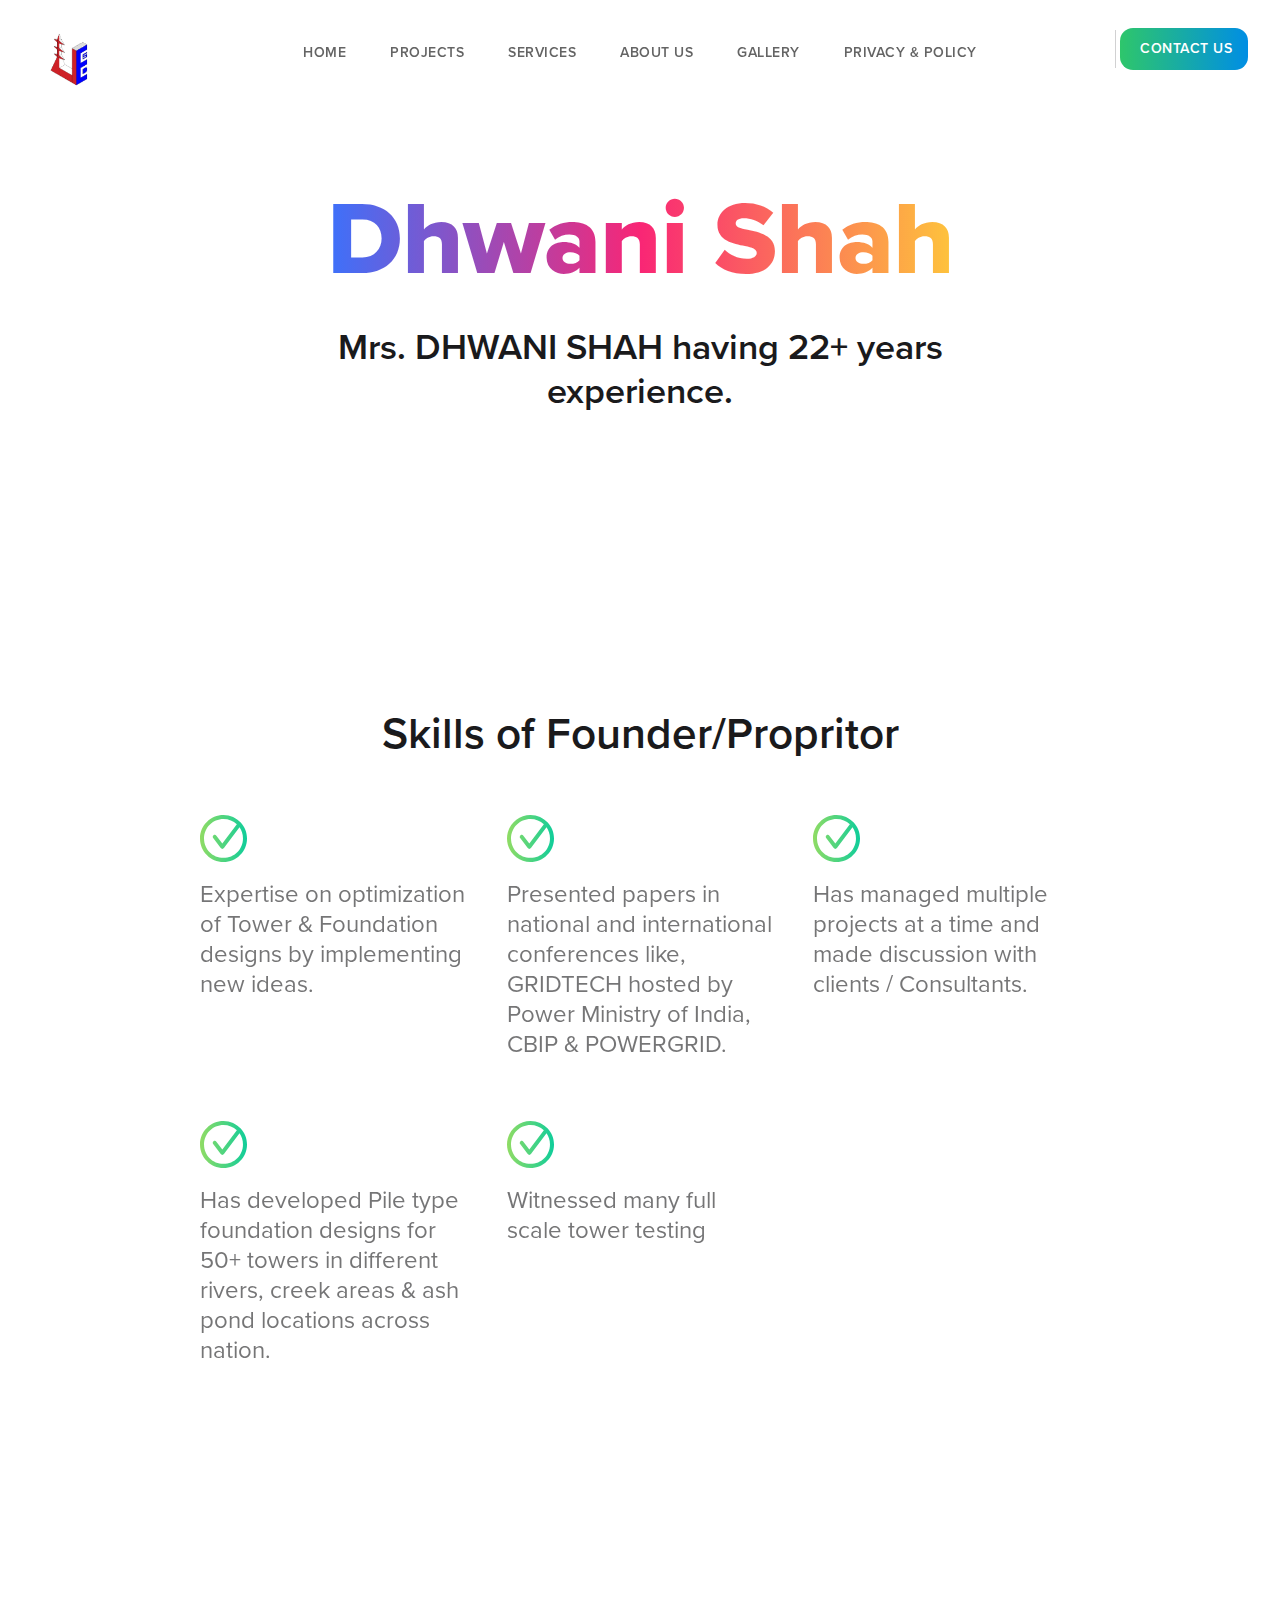
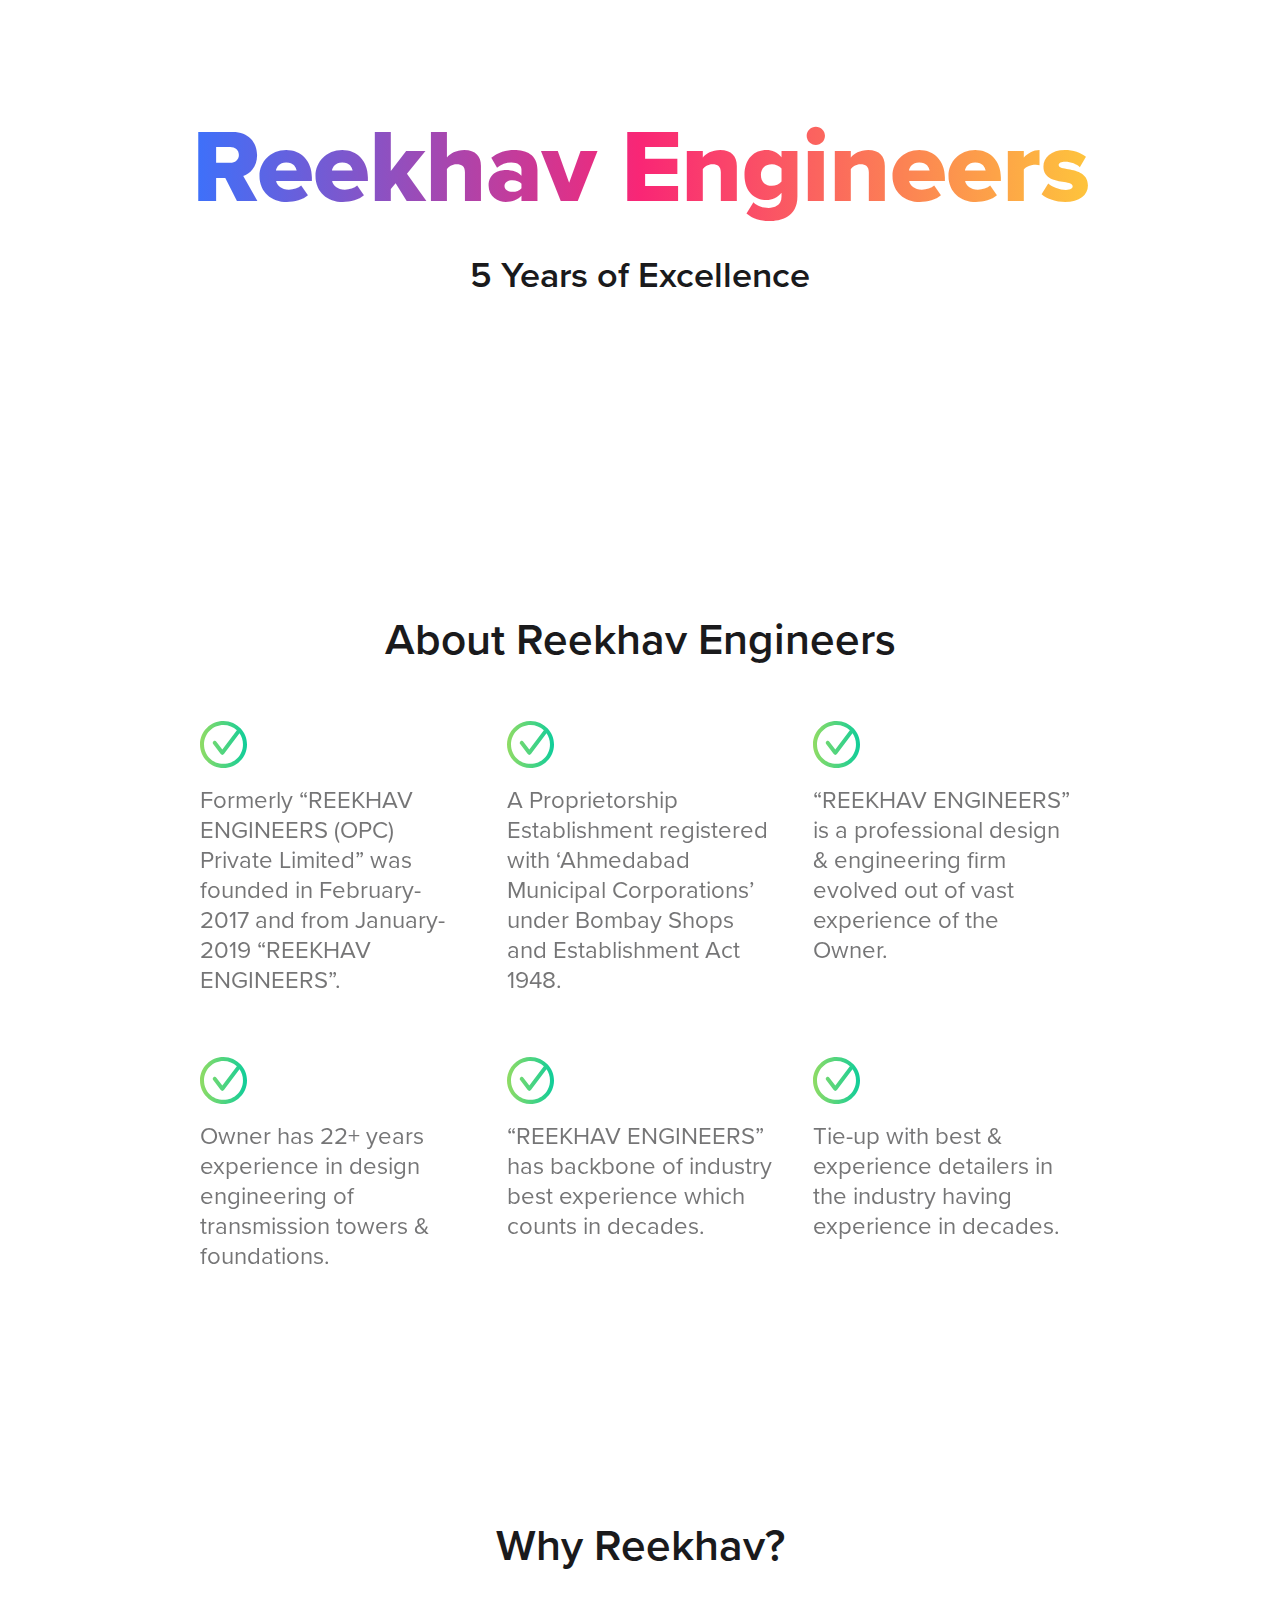
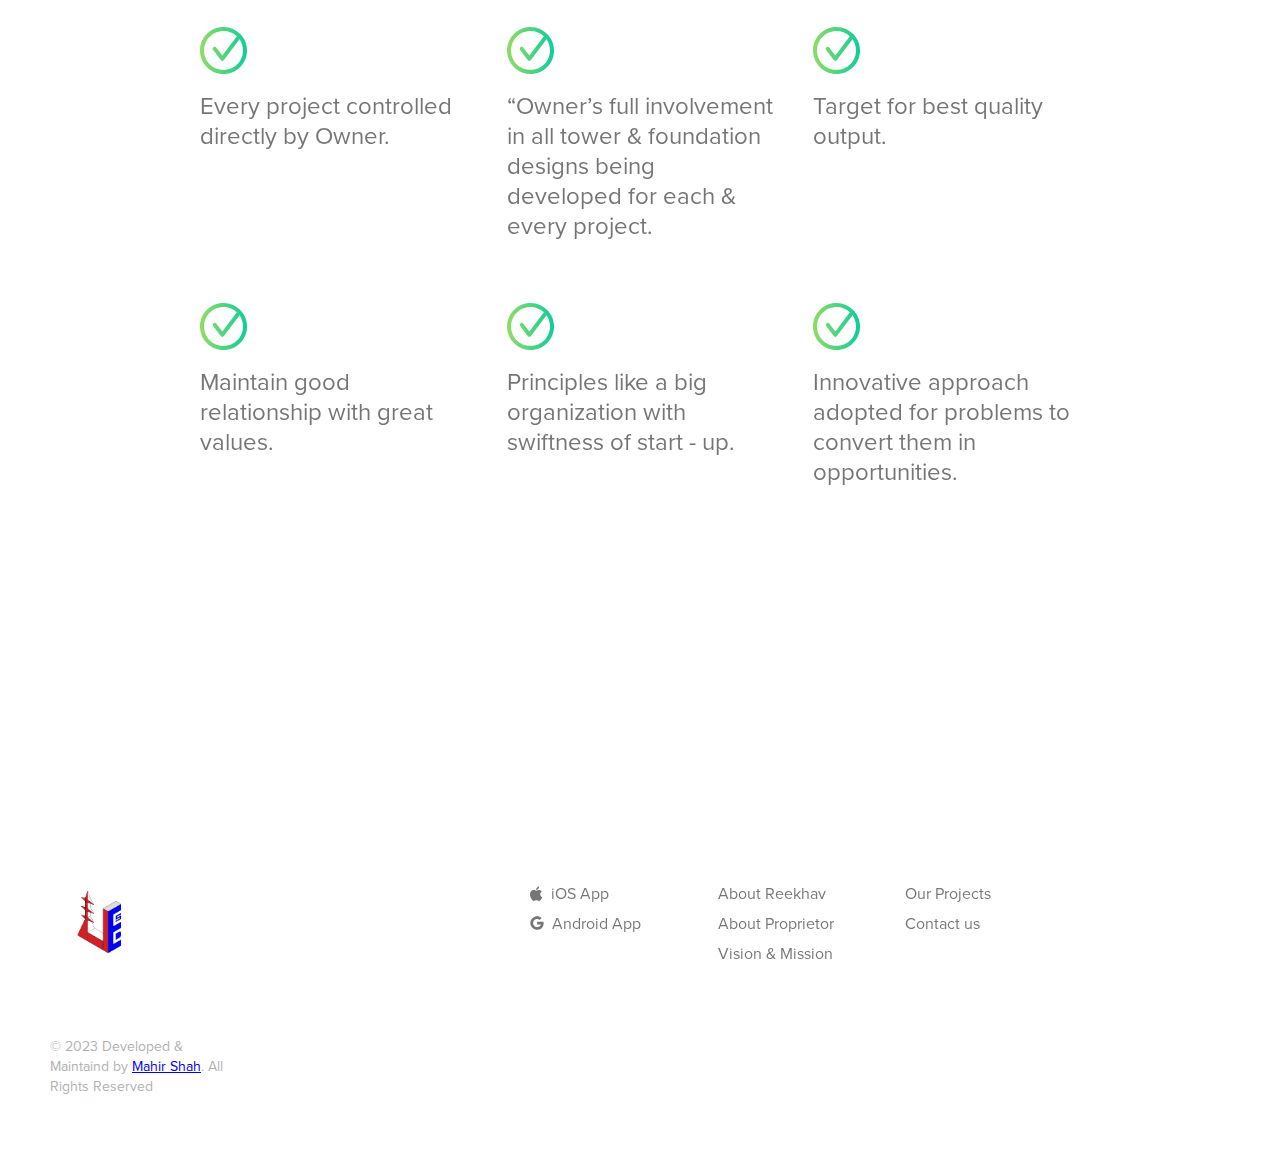
<file: templates/about.html>
<!DOCTYPE html><!-- Last Published: Mon Jan 30 2023 21:53:30 GMT+0000 (Coordinated Universal Time) -->
<html>

<head>
    <meta charset="utf-8" />
    <title>Reekhav Engineers - Best Transmission Line Tower Company</title>
    <meta name="title" content="Reekhav Engineers">
    <meta name="description" content="REEKHAV ENGINEERS has a outstanding engineering consultancy services by keeping best quality & ethical standards, as backbone for progressive growth.">
    <meta name="keywords" content="reekhav, reekhav-engineers, reekhav engineers, reekhaveng.com, reekhav ahmedabad, re, ree, engineers, transmission line towers, reekhavengg, reekhaveng, reekhav engineers ahmedabad">
    <meta name="robots" content="index, follow">
    <meta http-equiv="Content-Type" content="text/html; charset=utf-8">
    <meta name="language" content="English">
    <meta name="revisit-after" content="1 days">
    <meta name="author" content="REEKHAV ENGINEERS">
    <meta content="width=device-width, initial-scale=1" name="viewport" />
    <link href="/static/css/webflow.min.css" rel="stylesheet" type="text/css" />
    <style>
        @media (min-width:992px) {
            html.w-mod-js:not(.w-mod-ix) [data-w-id="753e1014-03a4-7148-f11b-56ed6c4b7e9d"] {
                -webkit-transform: translate3d(0px, 0px, 0) scale3d(1, 1, 1) rotateX(0) rotateY(0) rotateZ(0) skew(0, 0);
                -moz-transform: translate3d(0px, 0px, 0) scale3d(1, 1, 1) rotateX(0) rotateY(0) rotateZ(0) skew(0, 0);
                -ms-transform: translate3d(0px, 0px, 0) scale3d(1, 1, 1) rotateX(0) rotateY(0) rotateZ(0) skew(0, 0);
                transform: translate3d(0px, 0px, 0) scale3d(1, 1, 1) rotateX(0) rotateY(0) rotateZ(0) skew(0, 0);
            }

            html.w-mod-js:not(.w-mod-ix) [data-w-id="f55240f1-81c7-2e99-d39b-940c5ad43579"] {
                -webkit-transform: translate3d(0px, 0px, 0) scale3d(1, 1, 1) rotateX(0) rotateY(0) rotateZ(0) skew(0, 0);
                -moz-transform: translate3d(0px, 0px, 0) scale3d(1, 1, 1) rotateX(0) rotateY(0) rotateZ(0) skew(0, 0);
                -ms-transform: translate3d(0px, 0px, 0) scale3d(1, 1, 1) rotateX(0) rotateY(0) rotateZ(0) skew(0, 0);
                transform: translate3d(0px, 0px, 0) scale3d(1, 1, 1) rotateX(0) rotateY(0) rotateZ(0) skew(0, 0);
            }

            html.w-mod-js:not(.w-mod-ix) [data-w-id="efb237a8-e2f6-4062-8993-ddacce815a53"] {
                -webkit-transform: translate3d(0px, 0px, 0) scale3d(1, 1, 1) rotateX(0) rotateY(0) rotateZ(0) skew(0, 0);
                -moz-transform: translate3d(0px, 0px, 0) scale3d(1, 1, 1) rotateX(0) rotateY(0) rotateZ(0) skew(0, 0);
                -ms-transform: translate3d(0px, 0px, 0) scale3d(1, 1, 1) rotateX(0) rotateY(0) rotateZ(0) skew(0, 0);
                transform: translate3d(0px, 0px, 0) scale3d(1, 1, 1) rotateX(0) rotateY(0) rotateZ(0) skew(0, 0);
            }
        }
    </style>
    <script type="text/javascript">
        ! function(o, c) {
            var n = c.documentElement,
                t = " w-mod-";
            n.className += t + "js", ("ontouchstart" in o || o.DocumentTouch && c instanceof DocumentTouch) && (n.className += t + "touch")
        }(window, document);
    </script>
    <link href="/static/images/logo.jpg" rel="shortcut icon" type="image/x-icon" />
    <link href="/static/images/logo.jpg" rel="apple-touch-icon" />
</head>

<body class="body">
    <div data-animation="over-right" data-collapse="medium" data-duration="200" data-easing="ease" data-easing2="ease" role="banner" class="navbar w-nav">
        <div class="navbar-container w-container"><a href="/home" class="logo w-nav-brand">
                <img height="" src="/static/images/logo-nobg.png" loading="lazy" alt="" /></a>
            <nav role="navigation" class="nav-menu w-nav-menu">
                <a href="/home" class="nav-link w-nav-link">Home</a>
                <a href="/our_work" class="nav-link w-nav-link">Projects</a>
                <a href="/services" class="nav-link w-nav-link">Services</a>
                <a href="/dhwani" class="nav-link w-nav-link">About Us</a>
                <a href="/gallery" class="nav-link w-nav-link">Gallery</a>
                <a href="/privacy_policy" class="nav-link w-nav-link">Privacy & Policy</a>
                <div class="menu-right">
                    <div class="nav-divider-open"></div>
                    <div class="help-login">
                        <div class="nav-divider"></div>
                    </div><a href="#" data-w-id="7a63ee58-9ddc-b4d2-9bb2-7a138f72815a" class="nav-link-button w-nav-link">Contact Us</a>
                </div>
            </nav>
            <div class="nav-menu-r">
                <div class="nav-divider-open"></div>
                <div class="help-login">
                    <div class="nav-divider"></div>
                </div>
                <a href="#" data-w-id="f4a071e2-ae71-2a98-f7be-1a2803a44d37" class="nav-link-button w-nav-link">Contact Us</a>
            </div>
            <div class="menu-button w-nav-button"><img src="/static/svg/icon-menu.svg" loading="lazy" height="" alt="" class="icon" /></div>
            <div class="menu-tint"></div>
        </div>
    </div>
    <div class="container-page w-container">
        <div data-w-id="fc600cfb-788f-052c-d1ea-23f3344753b7" class="head-pricing">
            <div class="pricing-title-hero"><span class="hot-gradient">Dhwani Shah</div>
            <div class="bold-text">Mrs. DHWANI SHAH having 22+ years experience.</div>
        </div>
        <div class="features-pricing">
            <div class="normal-title-small">Skills of Founder/Propritor</div>
            <div class="features-grid">
                <div id="w-node-a1e7ba8c-e27d-e47d-e714-fdf25ec95d33-3ac027e2" class="plan-feature"><img src="/static/svg/icon-feat.svg" loading="lazy" alt="" class="icon-plan" />
                    <div class="feature-text">Expertise on optimization of Tower & Foundation designs by implementing new ideas.</div>
                </div>
                <div id="w-node-_681f2909-af03-fd74-f7f5-5737f317cb0b-3ac027e2" class="plan-feature"><img src="/static/svg/icon-feat.svg" loading="lazy" alt="" class="icon-plan" />
                    <div class="feature-text">Presented papers in national and international conferences like, GRIDTECH hosted by Power Ministry of India, CBIP & POWERGRID.</div>
                </div>
                <div id="w-node-_0a1a914c-2695-6462-fd55-f9481bace734-3ac027e2" class="plan-feature"><img src="/static/svg/icon-feat.svg" loading="lazy" alt="" class="icon-plan" />
                    <div class="feature-text">Has managed multiple projects at a time and made discussion with clients / Consultants.</div>
                </div>
                <div id="w-node-_0e86f591-b686-ff05-de26-a28106cf4c1a-3ac027e2" class="plan-feature"><img src="/static/svg/icon-feat.svg" loading="lazy" alt="" class="icon-plan" />
                    <div class="feature-text">Has developed Pile type foundation designs for 50+ towers in different rivers, creek areas & ash pond locations across nation.</div>
                </div>
                <div id="w-node-a508ec66-ed44-834f-309a-5666ff0fb812-3ac027e2" class="plan-feature"><img src="/static/svg/icon-feat.svg" loading="lazy" alt="" class="icon-plan" />
                    <div class="feature-text">Witnessed many full scale tower testing</div>
                </div>
            </div>
        </div>
        <div data-w-id="fc600cfb-788f-052c-d1ea-23f3344753b7" class="head-pricing">
            <div class="pricing-title-hero"><span class="hot-gradient">Reekhav Engineers</div>
            <div class="bold-text">5 Years of Excellence</div>
        </div>
        <div class="features-pricing">
            <div class="normal-title-small">About Reekhav Engineers</div>
            <div class="features-grid">
                <div id="w-node-a1e7ba8c-e27d-e47d-e714-fdf25ec95d33-3ac027e2" class="plan-feature"><img src="/static/svg/icon-feat.svg" loading="lazy" alt="" class="icon-plan" />
                    <div class="feature-text">Formerly “REEKHAV ENGINEERS (OPC) Private Limited” was founded in February-2017 and from January-2019 “REEKHAV ENGINEERS”.</div>
                </div>
                <div id="w-node-a1e7ba8c-e27d-e47d-e714-fdf25ec95d33-3ac027e2" class="plan-feature"><img src="/static/svg/icon-feat.svg" loading="lazy" alt="" class="icon-plan" />
                    <div class="feature-text">A Proprietorship Establishment registered with ‘Ahmedabad Municipal Corporations’ under Bombay Shops and Establishment Act 1948.</div>
                </div>
                <div id="w-node-_681f2909-af03-fd74-f7f5-5737f317cb0b-3ac027e2" class="plan-feature"><img src="/static/svg/icon-feat.svg" loading="lazy" alt="" class="icon-plan" />
                    <div class="feature-text">“REEKHAV ENGINEERS” is a professional design & engineering firm evolved out of vast experience of the Owner.</div>
                </div>
                <div id="w-node-_0a1a914c-2695-6462-fd55-f9481bace734-3ac027e2" class="plan-feature"><img src="/static/svg/icon-feat.svg" loading="lazy" alt="" class="icon-plan" />
                    <div class="feature-text">Owner has 22+ years experience in design engineering of transmission towers & foundations.</div>
                </div>
                <div id="w-node-_0e86f591-b686-ff05-de26-a28106cf4c1a-3ac027e2" class="plan-feature"><img src="/static/svg/icon-feat.svg" loading="lazy" alt="" class="icon-plan" />
                    <div class="feature-text">“REEKHAV ENGINEERS” has backbone of industry best experience which counts in decades.</div>
                </div>
                <div id="w-node-a508ec66-ed44-834f-309a-5666ff0fb812-3ac027e2" class="plan-feature"><img src="/static/svg/icon-feat.svg" loading="lazy" alt="" class="icon-plan" />
                    <div class="feature-text">Tie-up with best & experience detailers in the industry having experience in decades.</div>
                </div>
            </div>
        </div>
        <div class="features-pricing">
            <div class="normal-title-small">Why Reekhav?</div>
            <div class="features-grid">
                <div id="w-node-a1e7ba8c-e27d-e47d-e714-fdf25ec95d33-3ac027e2" class="plan-feature"><img src="/static/svg/icon-feat.svg" loading="lazy" alt="" class="icon-plan" />
                    <div class="feature-text">Every project controlled directly by Owner.</div>
                </div>
                <div id="w-node-_681f2909-af03-fd74-f7f5-5737f317cb0b-3ac027e2" class="plan-feature"><img src="/static/svg/icon-feat.svg" loading="lazy" alt="" class="icon-plan" />
                    <div class="feature-text">“Owner’s full involvement in all tower & foundation designs being developed for each & every project.</div>
                </div>
                <div id="w-node-_0a1a914c-2695-6462-fd55-f9481bace734-3ac027e2" class="plan-feature"><img src="/static/svg/icon-feat.svg" loading="lazy" alt="" class="icon-plan" />
                    <div class="feature-text">Target for best quality output.</div>
                </div>
                <div id="w-node-_0e86f591-b686-ff05-de26-a28106cf4c1a-3ac027e2" class="plan-feature"><img src="/static/svg/icon-feat.svg" loading="lazy" alt="" class="icon-plan" />
                    <div class="feature-text">Maintain good relationship with great values.</div>
                </div>
                <div id="w-node-a508ec66-ed44-834f-309a-5666ff0fb812-3ac027e2" class="plan-feature"><img src="/static/svg/icon-feat.svg" loading="lazy" alt="" class="icon-plan" />
                    <div class="feature-text">Principles like a big organization with swiftness of start - up.</div>
                </div>
                <div id="w-node-a508ec66-ed44-834f-309a-5666ff0fb812-3ac027e2" class="plan-feature"><img src="/static/svg/icon-feat.svg" loading="lazy" alt="" class="icon-plan" />
                    <div class="feature-text">Innovative approach adopted for problems to convert them in opportunities.</div>
                </div>
            </div>
        </div>
        <div class="footerbox">
            <div class="footer">
                <div class="footer-container">
                    <div class="footer-main">
                        <a href="#top" class="f-logo w-inline-block">
                            <img src="/static/images/logo-nobg.png" loading="lazy" width="Auto" height="75" alt="" class="logo-footer" />
                        </a>
                        <div class="f-links-mobile">
                            <a href="mailto:reekhavengineers@gmail.com?subject=From%20RE's%20Website%3A%20&body=Dear%20Sir%2FMadam%2C%0D%0AI%20am%20an%20visitor%20from%20your%20website.%20I%20.....%0D%0A%0D%0AThanks%20%26%20Regards%2C%0D%0AReekhav%20Engineers" target="_blank" class="f-link">📧: reekhavengineers@gmail.com</a>
                            <br>
                            <a href="https://wa.me/9428050941" class="f-link">📱: +91-9426033830</a>
                        </div>
                        <div class="f-socials">
                            <a href="#" target="_blank" class="f-icon-block w-inline-block">
                                <img src="/static/svg/icon-facebook.svg" loading="lazy" alt="face" class="f-icon" />
                            </a>
                            <a href="#" target="_blank" class="f-icon-block w-inline-block">
                                <img src="/static/svg/icon-twitter.svg" loading="lazy" alt="" class="f-icon" />
                            </a>
                            <a href="#" target="_blank" class="f-icon-block w-inline-block">
                                <img src="/static/svg/icon-linkedin.svg" loading="lazy" alt="" class="f-icon" />
                            </a>
                            <a href="#" target="_blank" class="f-icon-block w-inline-block">
                                <img src="/static/svg/icon-youtube.svg" loading="lazy" alt="" class="f-icon" />
                            </a>
                            <a href="#" target="_blank" class="f-icon-block w-inline-block">
                                <img src="/static/svg/icon-instagram.svg" loading="lazy" alt="" class="f-icon" />
                            </a>
                        </div>
                        <div class="f-copyright">© 2023 Developed & Maintaind by <a href="https://mahirshah.pythonanywhere.com/" target="_blank" rel="noopener noreferrer">Mahir Shah</a>. All Rights Reserved</div>
                    </div>
                    <div class="footer-links">
                        <div class="f-link-section">
                            <div class="f-icon-link">
                                <img src="/static/svg/icon-apple.svg" loading="lazy" alt="" class="f-icon-inline" />
                                <a href="#" target="_blank" class="f-link-inline">iOS App</a>
                            </div>
                            <div class="f-icon-link">
                                <img src="/static/svg/icon-google.svg" loading="lazy" alt="" class="f-icon-inline" />
                                <a href="#" target="_blank" class="f-link-inline">Android App</a>
                            </div>
                        </div>
                        <div class="f-link-section">
                            <a href="/reekhav" class="f-link">About Reekhav</a>
                            <a href="/dhwnai" class="f-link">About Proprietor</a>
                            <a href="/vision" class="f-link">Vision & Mission</a>
                        </div>
                        <div class="f-link-section">
                            <a href="/our_work" class="f-link">Our Projects</a>
                            <a href="mailto:reekhavengineers@gmail.com?subject=From%20RE's%20Website%3A%20&body=Dear%20Sir%2FMadam%2C%0D%0AI%20am%20an%20visitor%20from%20your%20website.%20I%20.....%0D%0A%0D%0AThanks%20%26%20Regards%2C%0D%0AReekhav%20Engineers" class="f-link">Contact us</a>
                        </div>
                    </div>
                </div>
            </div>
        </div>
    </div>
    <div data-w-id="d891b023-62c8-97b3-5404-d853eaa20ee6" class="modal-bg w-container">
        <div data-w-id="d891b023-62c8-97b3-5404-d853eaa20ee7" class="window-demo">
            <div class="modal-nav">
                <a data-w-id="d891b023-62c8-97b3-5404-d853eaa20ee9" href="#" class="button-close w-inline-block">
                    <img src="/static/svg/icon-close.svg" loading="lazy" alt="" />
                </a>
            </div>
            <div class="demo-main">
                <div class="demo-textbox">
                    <div class="demo-title">Connect with Reekhav</div>
                    <p class="demo-text">
                        Fill out this form to start a conversation with a Reekhav team member about your events and get your questions answered.<br><br>
                        Contact Us:<br>
                        Email: ReekhavEngineers@gmail.com
                        Phone: +91-9913462205
                    </p>
                </div>
                <img src="/static/images/logo-nobg.png" loading="lazy" width="171" alt="" class="img-demo" />
            </div>
            <div class="form-demo-container w-form">
                <form id="email-form" name="email-form" data-name="Email Form" method="get" class="form">
                    <input type="text" class="input-field w-input" maxlength="256" name="name" data-name="Name" placeholder="Full Name" id="name" required="" />
                    <input type="email" class="input-field w-input" maxlength="256" name="email" data-name="Email" placeholder="Email" id="email" required="" />
                    <textarea placeholder="Tell us about your needs" maxlength="5000" id="content" name="content" data-name="Comment" class="textarea w-input"></textarea>
                    <div class="form-legal-text">Your information will be processed according to our Terms of use and Privacy Policy. By clicking below, you authorize PINE to contact and send you marketing communications. You may unsubscribe from these communications anytime.</div>
                    <input type="submit" value="Send Inquiry" class="button-gradient w-button" />
                </form>
            </div>
        </div>
    </div>
    <script src="https://d3e54v103j8qbb.cloudfront.net/js/jquery-3.5.1.min.dc5e7f18c8.js?site=62fbacdd956e3642e4ac995a" type="text/javascript" integrity="sha256-9/aliU8dGd2tb6OSsuzixeV4y/faTqgFtohetphbbj0=" crossorigin="anonymous"></script>
    <script src="/static/js/webflow.min.js" type="text/javascript"></script>
</body>

</html>
</file>
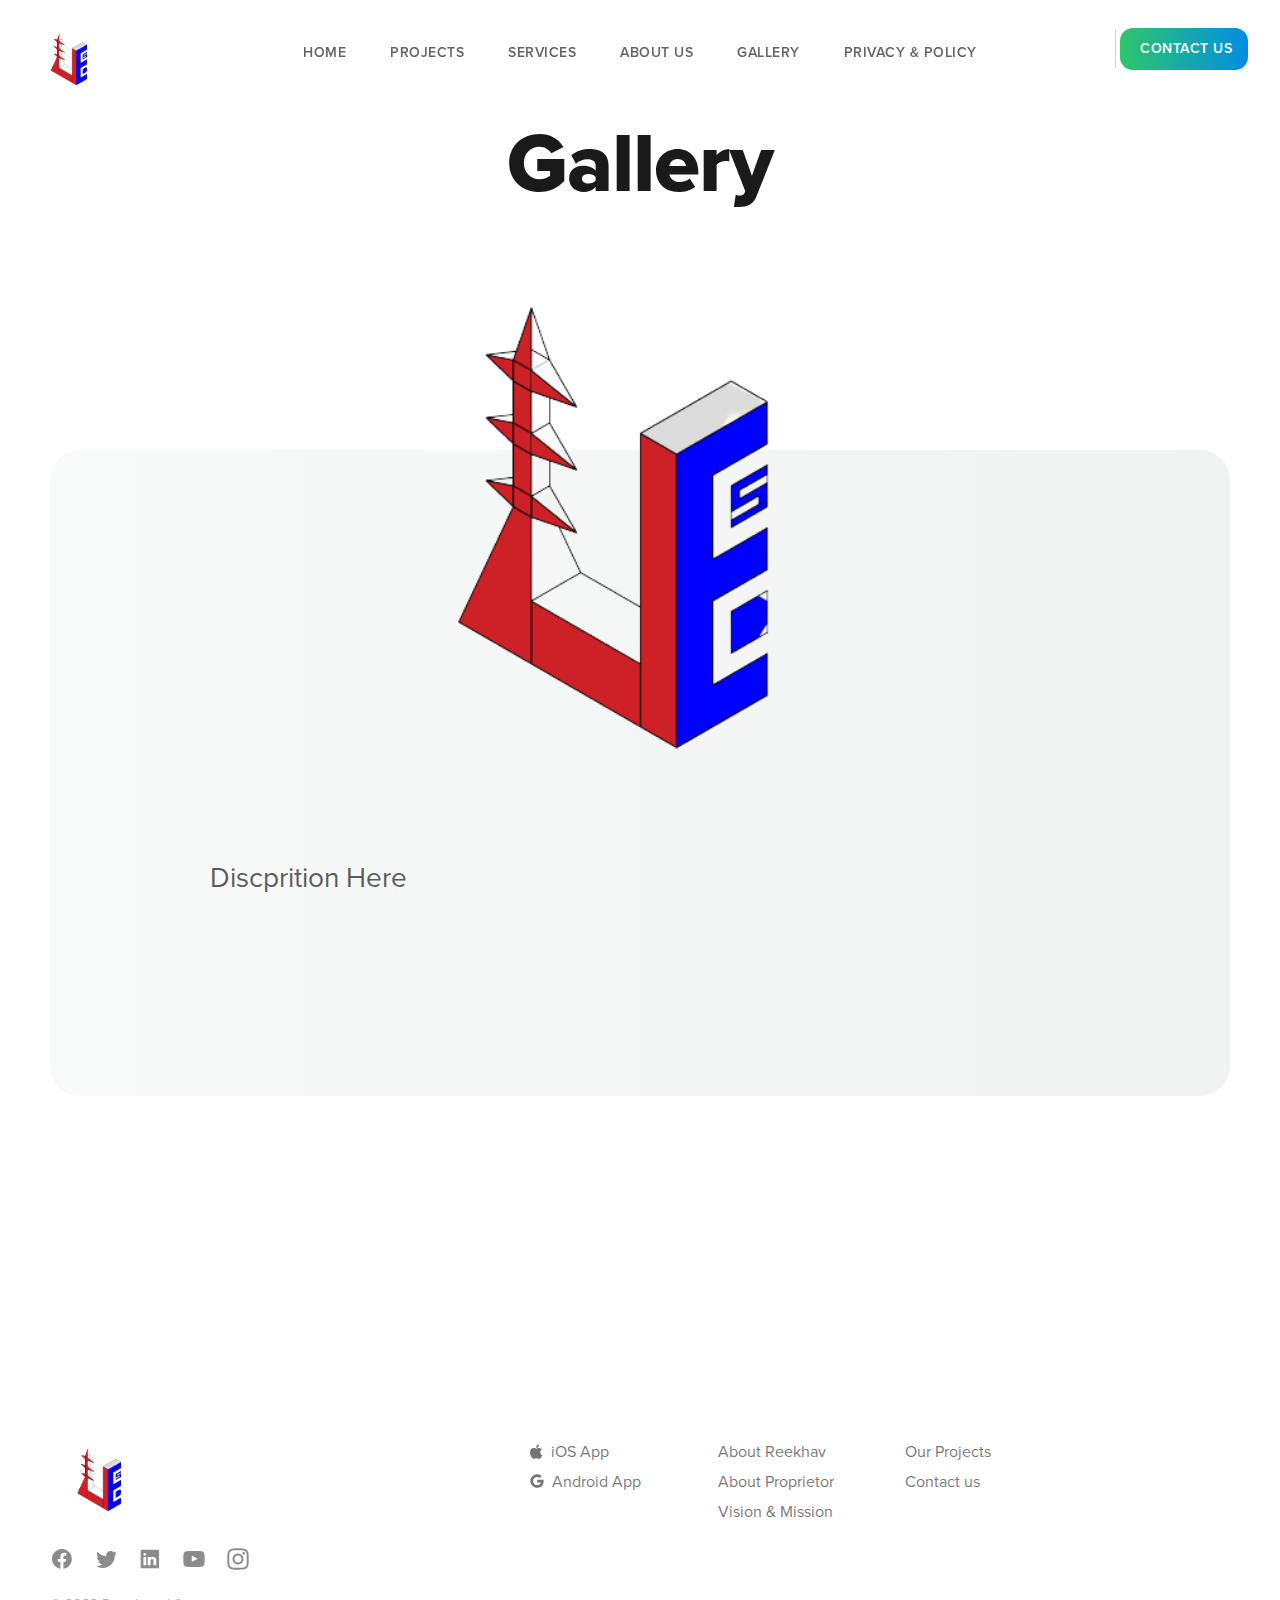
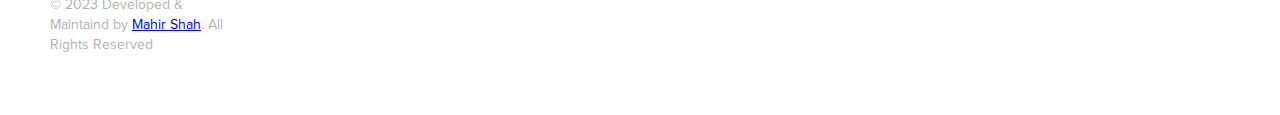
<file: templates/gallery.html>
<!DOCTYPE html>
<html>

<head>
    <meta charset="utf-8" />
    <title>Reekhav Engineers - Best Transmission Line Tower Company</title>
    <meta name="title" content="Reekhav Engineers">
    <meta name="description" content="REEKHAV ENGINEERS has a outstanding engineering consultancy services by keeping best quality & ethical standards, as backbone for progressive growth.">
    <meta name="keywords" content="reekhav, reekhav-engineers, reekhav engineers, reekhaveng.com, reekhav ahmedabad, re, ree, engineers, transmission line towers, reekhavengg, reekhaveng, reekhav engineers ahmedabad">
    <meta name="robots" content="index, follow">
    <meta http-equiv="Content-Type" content="text/html; charset=utf-8">
    <meta name="language" content="English">
    <meta name="revisit-after" content="1 days">
    <meta name="author" content="REEKHAV ENGINEERS">
    <meta content="width=device-width, initial-scale=1" name="viewport" />
    <link href="/static/css/webflow.min.css" rel="stylesheet" type="text/css" />
    <script type="text/javascript">
        ! function(o, c) {
            var n = c.documentElement,
                t = " w-mod-";
            n.className += t + "js", ("ontouchstart" in o || o.DocumentTouch && c instanceof DocumentTouch) && (n.className += t + "touch")
        }(window, document);
    </script>
    <link href="/static/images/logo.jpg" rel="shortcut icon" type="image/x-icon" />
    <link href="/static/images/logo.jpg" rel="apple-touch-icon" />
</head>

<body class="body">
    <div data-animation="over-right" data-collapse="medium" data-duration="200" data-easing="ease" data-easing2="ease" role="banner" class="navbar w-nav">
        <div class="navbar-container w-container">
            <a href="/home" aria-current="page" class="logo w-nav-brand w--current">
                <img height="" src="/static/images/logo-nobg.png" loading="lazy" alt="" /></a>
            <nav role="navigation" class="nav-menu w-nav-menu">
                <a href="/home" class="nav-link w-nav-link">Home</a>
                <a href="/our_work" class="nav-link w-nav-link">Projects</a>
                <a href="/services" class="nav-link w-nav-link">Services</a>
                <a href="/dhwani" class="nav-link w-nav-link">About Us</a>
                <a href="/gallery" class="nav-link w-nav-link">Gallery</a>
                <a href="/privacy_policy" class="nav-link w-nav-link">Privacy & Policy</a>
                <div class="menu-right">
                    <div class="nav-divider-open"></div>
                    <div class="help-login">
                        <div class="nav-divider"></div>
                    </div><a href="#" data-w-id="7a63ee58-9ddc-b4d2-9bb2-7a138f72815a" class="nav-link-button w-nav-link">Contact Us</a>
                </div>
            </nav>
            <div class="nav-menu-r">
                <div class="nav-divider-open"></div>
                <div class="help-login">
                    <div class="nav-divider"></div>
                </div>
                <a href="#" data-w-id="f4a071e2-ae71-2a98-f7be-1a2803a44d37" class="nav-link-button w-nav-link">Contact Us</a>
            </div>
            <div class="menu-button w-nav-button"><img src="/static/svg/icon-menu.svg" loading="lazy" height="" alt="" class="icon" /></div>
            <div class="menu-tint"></div>
        </div>
    </div>
    <br><br><br><br><br><br>
    <div class="what-we-do">
        <div class="company-title-hero">Gallery</div>
        <div class="wwd-box"><img src="/static/images/logo-nobg.png" loading="lazy" width="750" sizes="(max-width: 479px) 75vw, (max-width: 991px) 63vw, 750px" srcset="/static/images/logo-nobg.png 500w, /static/images/logo-nobg.png 800w, /static/images/logo-nobg.png 1080w, /static/images/logo-nobg.png 1500w" alt="" class="pine-platform" />
            <div class="wwd-text">Discprition Here</div>
        </div>
    </div>
    <div class="footerbox">
        <div class="footer">
            <div class="footer-container">
                <div class="footer-main">
                    <a href="#top" class="f-logo w-inline-block">
                        <img src="/static/images/logo-nobg.png" loading="lazy" width="Auto" height="75" alt="" class="logo-footer" />
                    </a>
                    <div class="f-links-mobile">
                        <a href="mailto:reekhavengineers@gmail.com?subject=From%20RE's%20Website%3A%20&body=Dear%20Sir%2FMadam%2C%0D%0AI%20am%20an%20visitor%20from%20your%20website.%20I%20.....%0D%0A%0D%0AThanks%20%26%20Regards%2C%0D%0AReekhav%20Engineers" target="_blank" class="f-link">📧: reekhavengineers@gmail.com</a>
                        <br>
                        <a href="https://wa.me/9428050941" class="f-link">📱: +91-9426033830</a>
                    </div>
                    <div class="f-socials">
                        <a href="#" target="_blank" class="f-icon-block w-inline-block">
                            <img src="/static/svg/icon-facebook.svg" loading="lazy" alt="face" class="f-icon" />
                        </a>
                        <a href="#" target="_blank" class="f-icon-block w-inline-block">
                            <img src="/static/svg/icon-twitter.svg" loading="lazy" alt="" class="f-icon" />
                        </a>
                        <a href="#" target="_blank" class="f-icon-block w-inline-block">
                            <img src="/static/svg/icon-linkedin.svg" loading="lazy" alt="" class="f-icon" />
                        </a>
                        <a href="#" target="_blank" class="f-icon-block w-inline-block">
                            <img src="/static/svg/icon-youtube.svg" loading="lazy" alt="" class="f-icon" />
                        </a>
                        <a href="#" target="_blank" class="f-icon-block w-inline-block">
                            <img src="/static/svg/icon-instagram.svg" loading="lazy" alt="" class="f-icon" />
                        </a>
                    </div>
                    <div class="f-copyright">© 2023 Developed & Maintaind by <a href="https://mahirshah.pythonanywhere.com/" target="_blank" rel="noopener noreferrer">Mahir Shah</a>. All Rights Reserved</div>
                </div>
                <div class="footer-links">
                    <div class="f-link-section">
                        <div class="f-icon-link">
                            <img src="/static/svg/icon-apple.svg" loading="lazy" alt="" class="f-icon-inline" />
                            <a href="#" target="_blank" class="f-link-inline">iOS App</a>
                        </div>
                        <div class="f-icon-link">
                            <img src="/static/svg/icon-google.svg" loading="lazy" alt="" class="f-icon-inline" />
                            <a href="#" target="_blank" class="f-link-inline">Android App</a>
                        </div>
                    </div>
                    <div class="f-link-section">
                        <a href="/reekhav" class="f-link">About Reekhav</a>
                        <a href="/dhwnai" class="f-link">About Proprietor</a>
                        <a href="/vision" class="f-link">Vision & Mission</a>
                    </div>
                    <div class="f-link-section">
                        <a href="/our_work" class="f-link">Our Projects</a>
                        <a href="mailto:reekhavengineers@gmail.com?subject=From%20RE's%20Website%3A%20&body=Dear%20Sir%2FMadam%2C%0D%0AI%20am%20an%20visitor%20from%20your%20website.%20I%20.....%0D%0A%0D%0AThanks%20%26%20Regards%2C%0D%0AReekhav%20Engineers" class="f-link">Contact us</a>
                    </div>
                </div>
            </div>
        </div>
    </div>
    </div>
    <div data-w-id="d891b023-62c8-97b3-5404-d853eaa20ee6" class="modal-bg w-container">
        <div data-w-id="d891b023-62c8-97b3-5404-d853eaa20ee7" class="window-demo">
            <div class="modal-nav">
                <a data-w-id="d891b023-62c8-97b3-5404-d853eaa20ee9" href="#" class="button-close w-inline-block">
                    <img src="/static/svg/icon-close.svg" loading="lazy" alt="" />
                </a>
            </div>
            <div class="demo-main">
                <div class="demo-textbox">
                    <div class="demo-title">Connect with Reekhav</div>
                    <p class="demo-text">
                        Fill out this form to start a conversation with a Reekhav team member about your events and get your questions answered.<br><br>
                        Contact Us:<br>
                        Email: ReekhavEngineers@gmail.com
                        Phone: +91-9913462205
                    </p>
                </div>
                <img src="/static/images/logo-nobg.png" loading="lazy" width="171" alt="" class="img-demo" />
            </div>
            <div class="form-demo-container w-form">
                <form id="email-form" name="email-form" data-name="Email Form" method="get" class="form">
                    <input type="text" class="input-field w-input" maxlength="256" name="name" data-name="Name" placeholder="Full Name" id="name" required="" />
                    <input type="email" class="input-field w-input" maxlength="256" name="email" data-name="Email" placeholder="Email" id="email" required="" />
                    <textarea placeholder="Tell us about your needs" maxlength="5000" id="content" name="content" data-name="Comment" class="textarea w-input"></textarea>
                    <div class="form-legal-text">Your information will be processed according to our Terms of use and Privacy Policy. By clicking below, you authorize PINE to contact and send you marketing communications. You may unsubscribe from these communications anytime.</div>
                    <input type="submit" value="Send Inquiry" class="button-gradient w-button" />
                </form>
            </div>
        </div>
    </div>
    <script src="https://d3e54v103j8qbb.cloudfront.net/js/jquery-3.5.1.min.dc5e7f18c8.js?site=62fbacdd956e3642e4ac995a" type="text/javascript" integrity="sha256-9/aliU8dGd2tb6OSsuzixeV4y/faTqgFtohetphbbj0=" crossorigin="anonymous"></script>
    <script src="/static/js/webflow.min.js" type="text/javascript"></script>
</body>

</html>
</file>
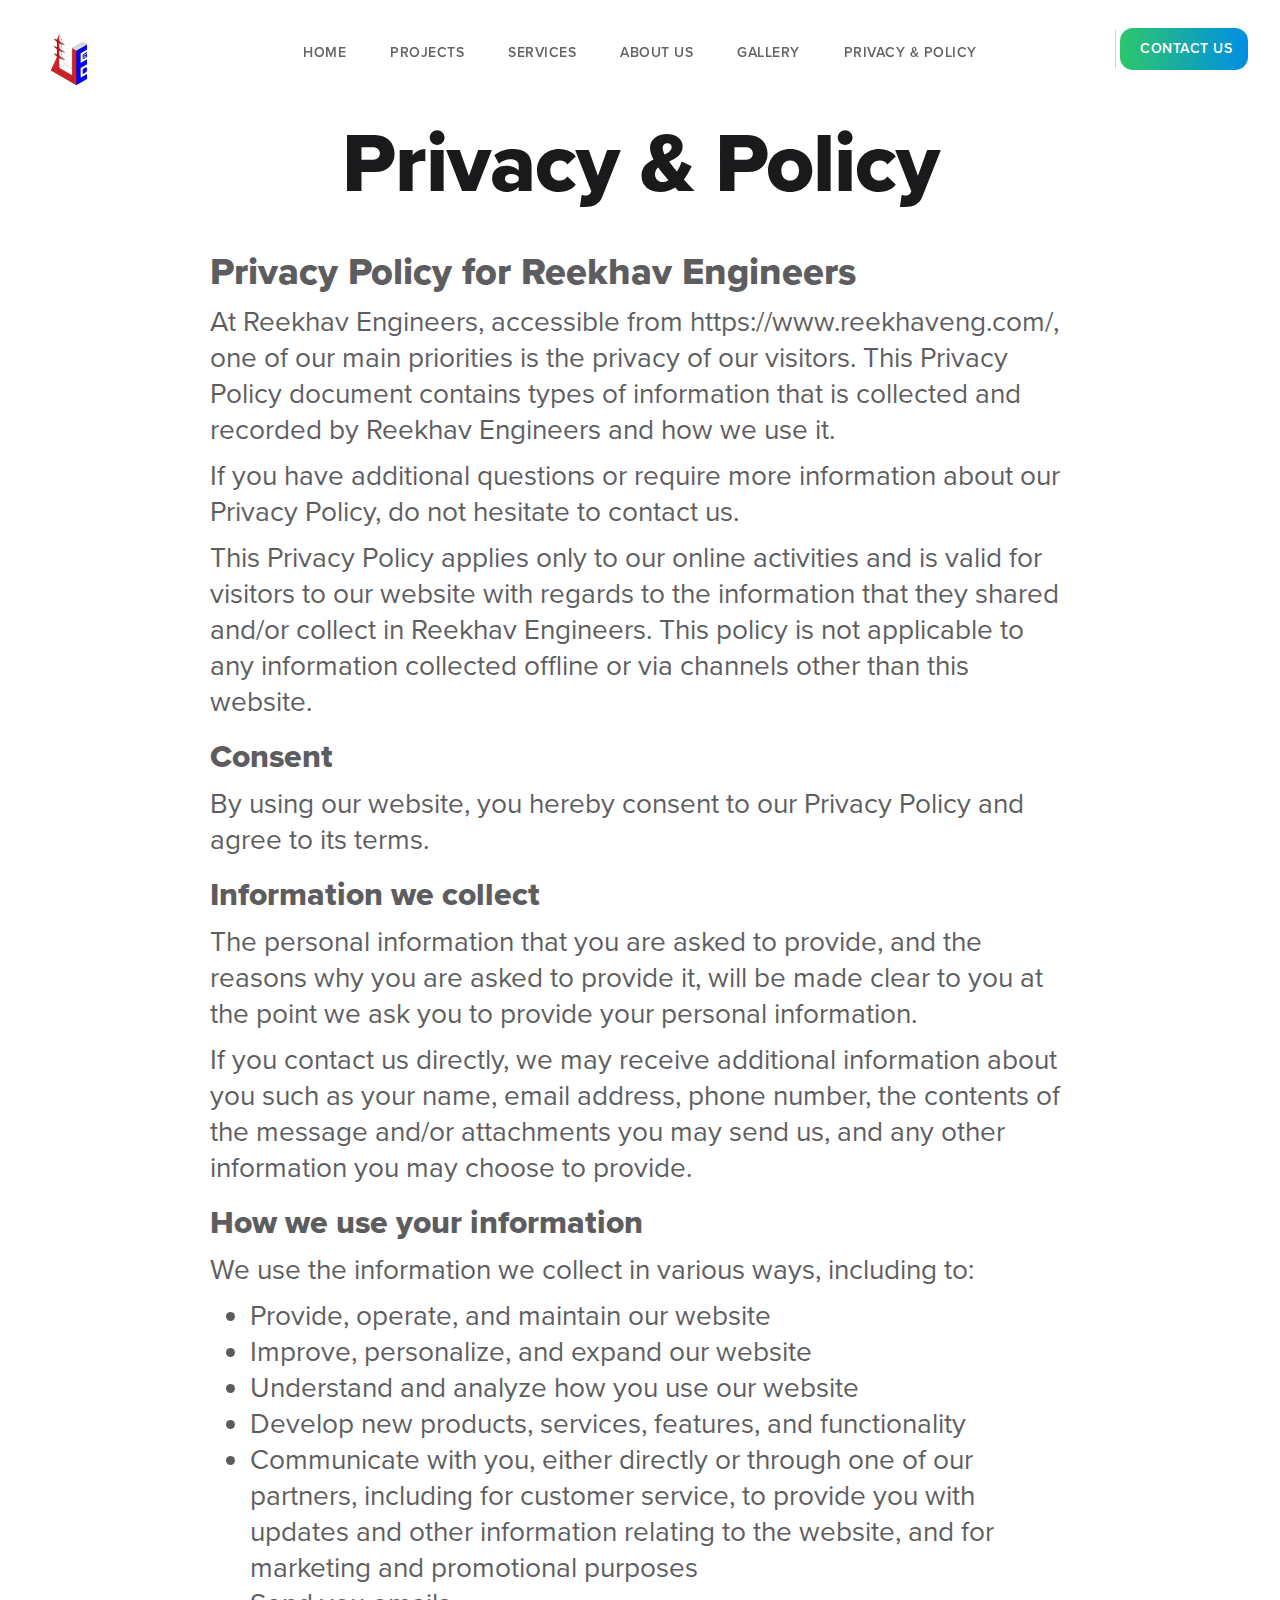
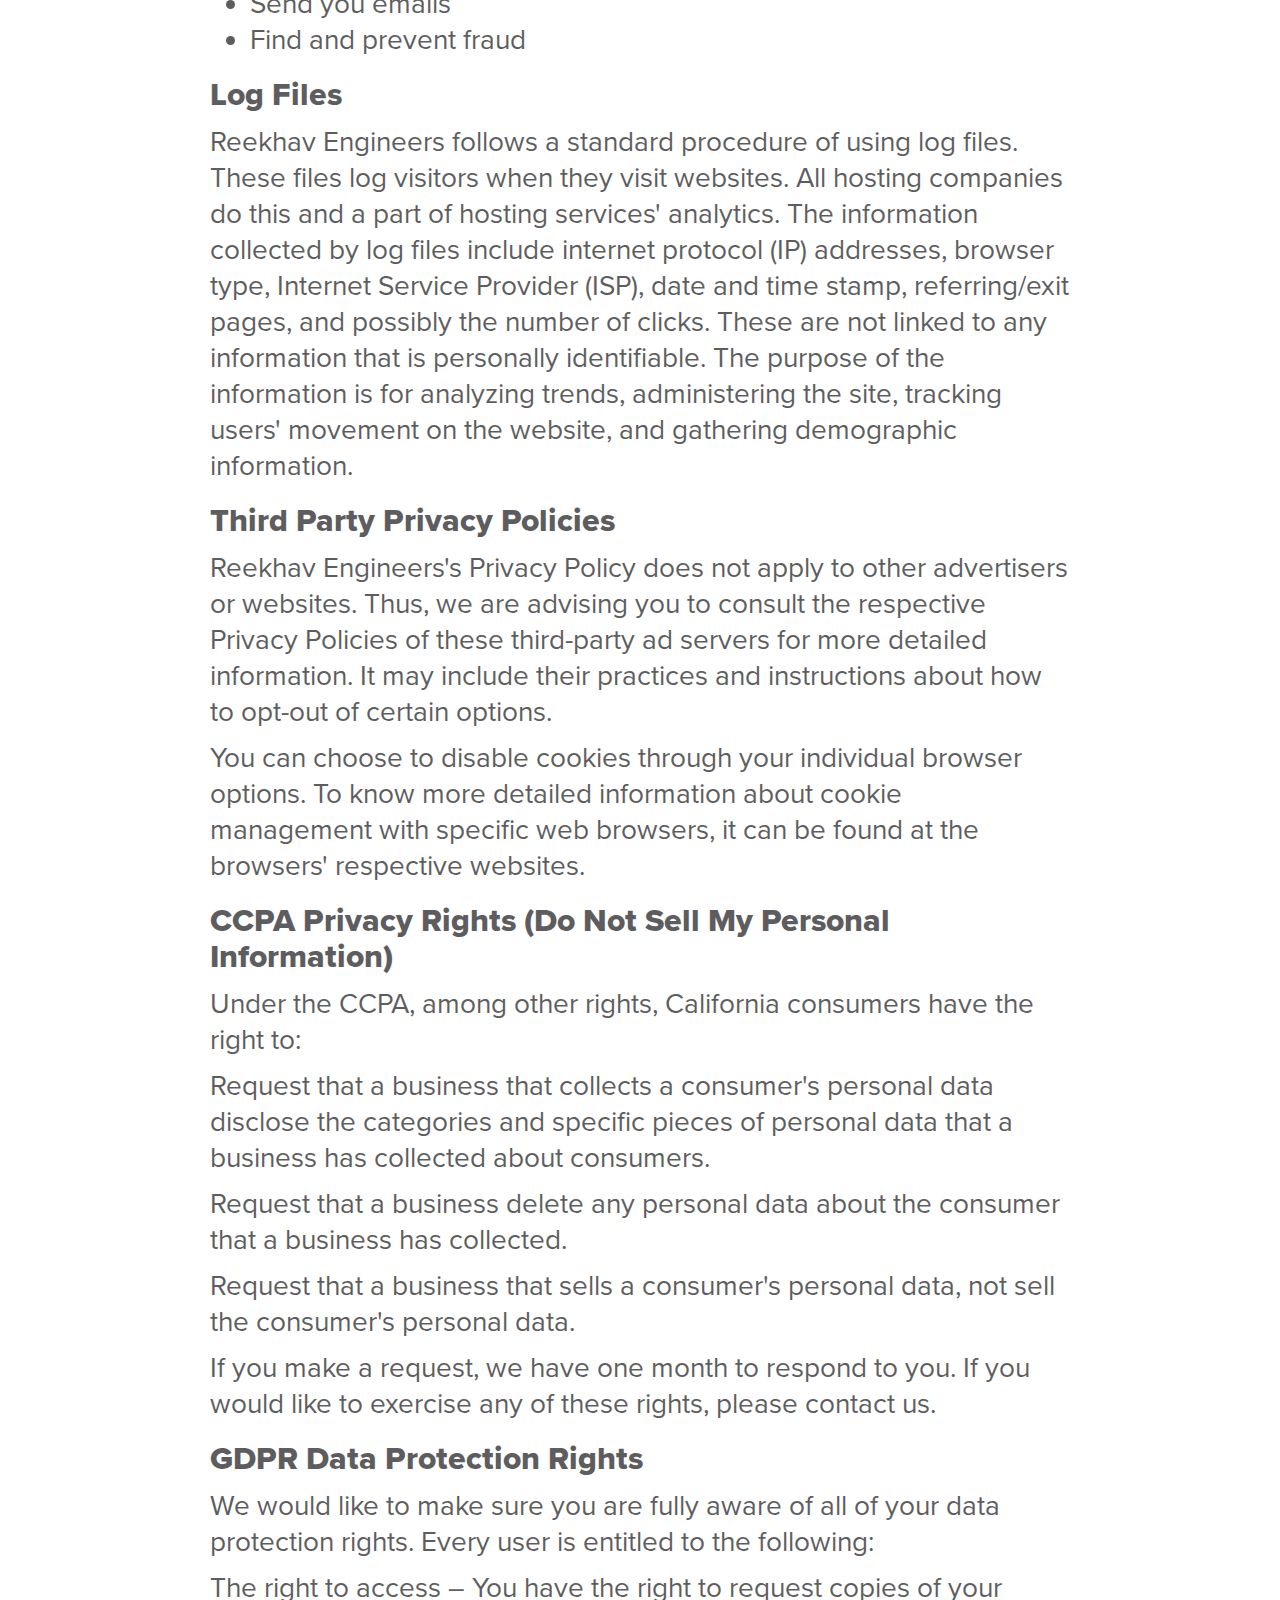
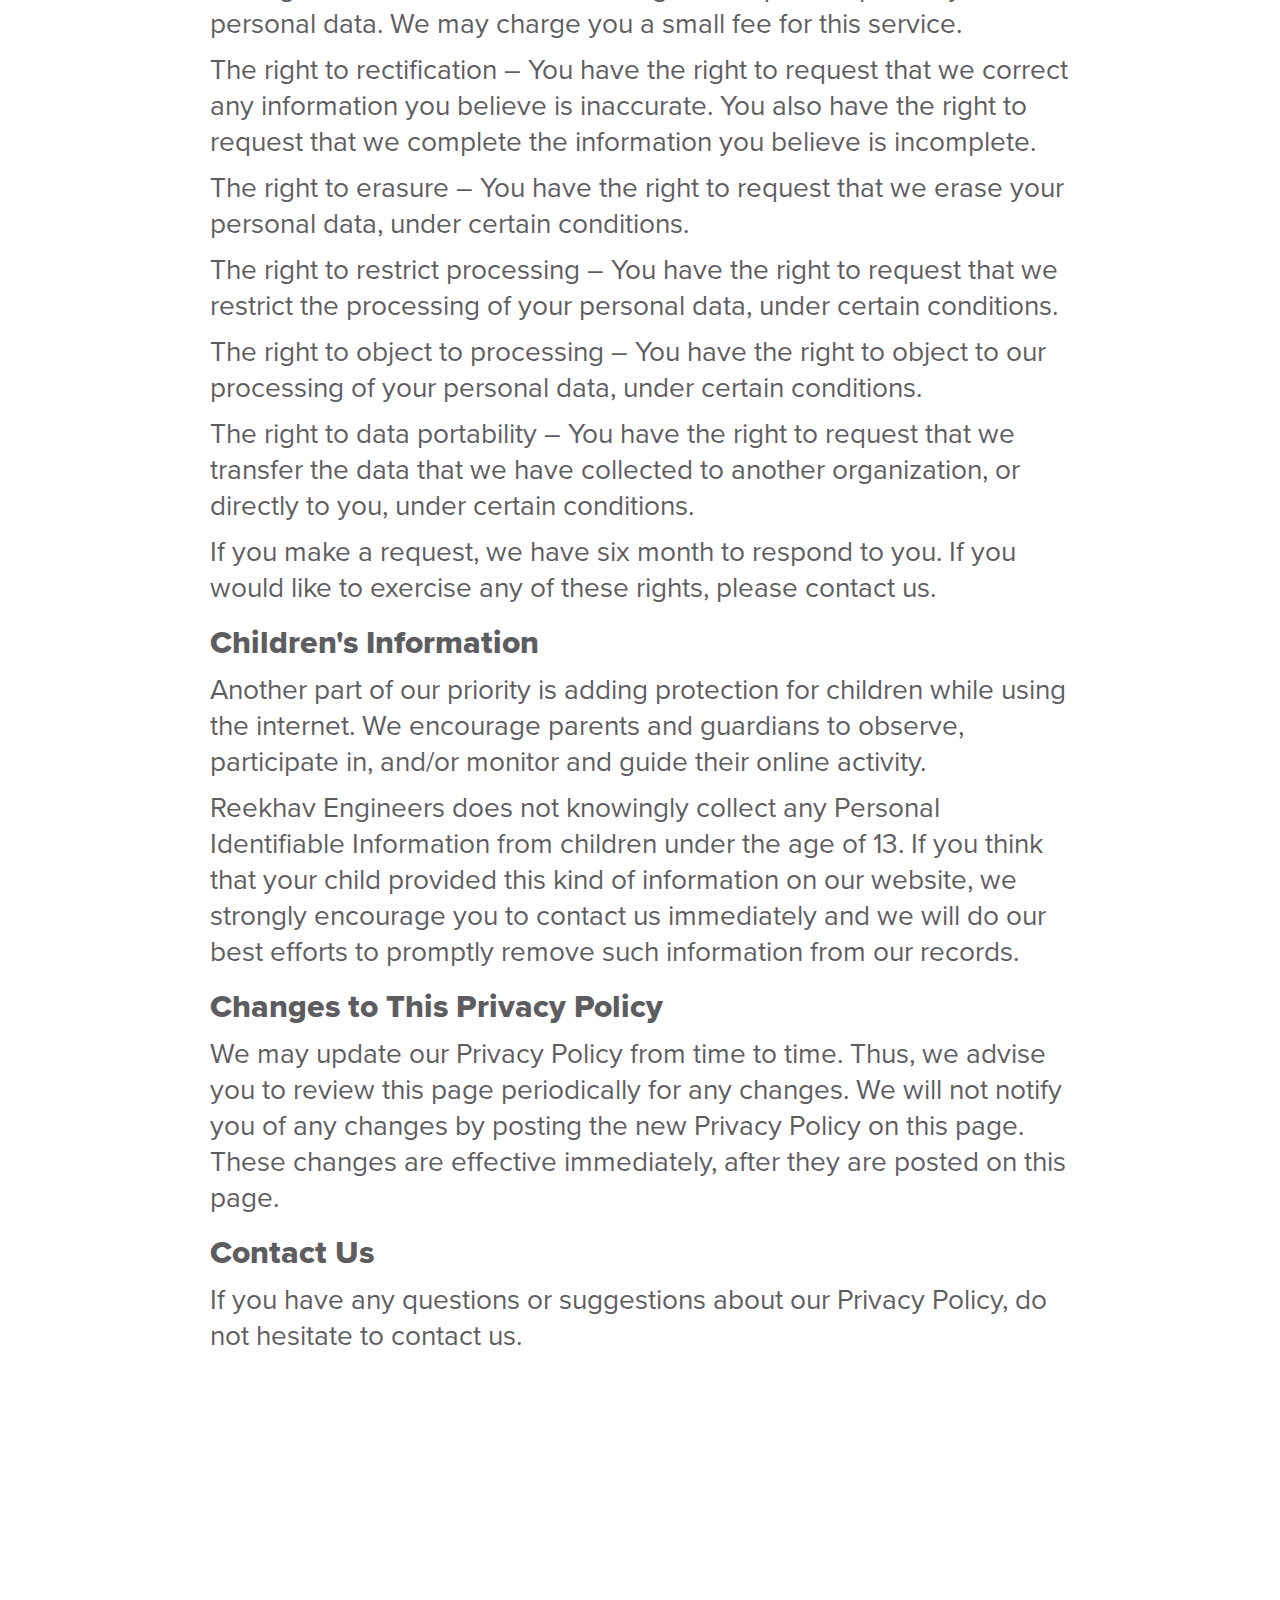
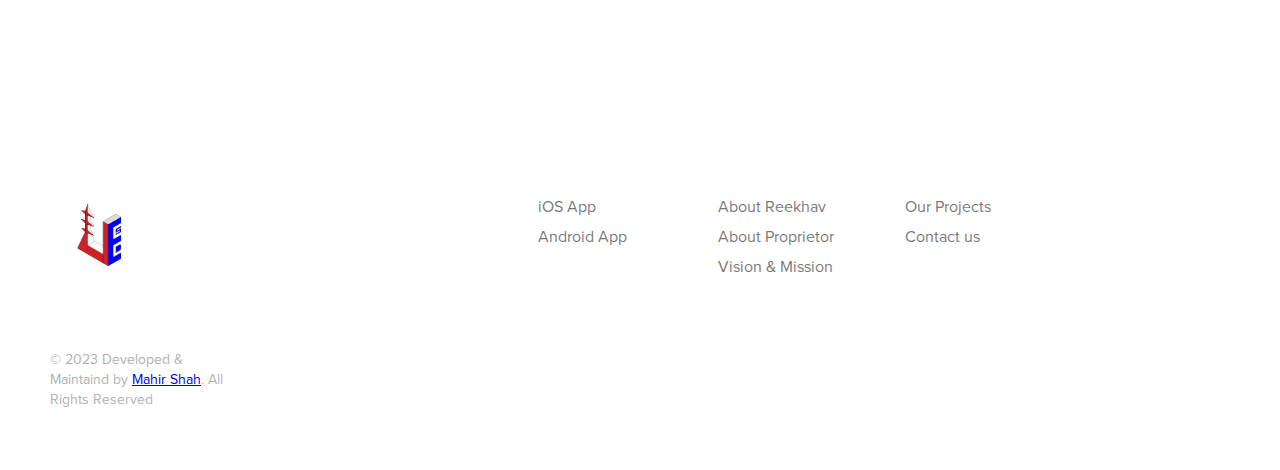
<file: templates/privacy_policy.html>
<!DOCTYPE html>
<html>

<head>
    <meta charset="utf-8" />
    <title>Reekhav Engineers - Best Transmission Line Tower Company</title>
    <meta name="title" content="Reekhav Engineers">
    <meta name="description" content="REEKHAV ENGINEERS has a outstanding engineering consultancy services by keeping best quality & ethical standards, as backbone for progressive growth.">
    <meta name="keywords" content="reekhav, reekhav-engineers, reekhav engineers, reekhaveng.com, reekhav ahmedabad, re, ree, engineers, transmission line towers, reekhavengg, reekhaveng, reekhav engineers ahmedabad">
    <meta name="robots" content="index, follow">
    <meta http-equiv="Content-Type" content="text/html; charset=utf-8">
    <meta name="language" content="English">
    <meta name="revisit-after" content="1 days">
    <meta name="author" content="REEKHAV ENGINEERS">
    <meta content="width=device-width, initial-scale=1" name="viewport" />
    <link href="/static/css/webflow.min.css" rel="stylesheet" type="text/css" />
    <script type="text/javascript">
        ! function(o, c) {
            var n = c.documentElement,
                t = " w-mod-";
            n.className += t + "js", ("ontouchstart" in o || o.DocumentTouch && c instanceof DocumentTouch) && (n.className += t + "touch")
        }(window, document);
    </script>
    <link href="/static/images/logo.jpg" rel="shortcut icon" type="image/x-icon" />
    <link href="/static/images/logo.jpg" rel="apple-touch-icon" />
</head>

<body class="body">
    <div data-animation="over-right" data-collapse="medium" data-duration="200" data-easing="ease" data-easing2="ease" role="banner" class="navbar w-nav">
        <div class="navbar-container w-container">
            <a href="/home" aria-current="page" class="logo w-nav-brand w--current">
                <img height="" src="/static/images/logo-nobg.png" loading="lazy" alt="" /></a>
            <nav role="navigation" class="nav-menu w-nav-menu">
                <a href="/home" class="nav-link w-nav-link">Home</a>
                <a href="/our_work" class="nav-link w-nav-link">Projects</a>
                <a href="/services" class="nav-link w-nav-link">Services</a>
                <a href="/dhwani" class="nav-link w-nav-link">About Us</a>
                <a href="/gallery" class="nav-link w-nav-link">Gallery</a>
                <a href="/privacy_policy" class="nav-link w-nav-link">Privacy & Policy</a>
                <div class="menu-right">
                    <div class="nav-divider-open"></div>
                    <div class="help-login">
                        <div class="nav-divider"></div>
                    </div><a href="#" data-w-id="7a63ee58-9ddc-b4d2-9bb2-7a138f72815a" class="nav-link-button w-nav-link">Contact Us</a>
                </div>
            </nav>
            <div class="nav-menu-r">
                <div class="nav-divider-open"></div>
                <div class="help-login">
                    <div class="nav-divider"></div>
                </div>
                <a href="#" data-w-id="f4a071e2-ae71-2a98-f7be-1a2803a44d37" class="nav-link-button w-nav-link">Contact Us</a>
            </div>
            <div class="menu-button w-nav-button"><img src="/static/svg/icon-menu.svg" loading="lazy" height="" alt="" class="icon" /></div>
            <div class="menu-tint"></div>
        </div>
    </div>
    <br><br><br><br><br><br>
    <div class="what-we-do">
        <div class="company-title-hero">Privacy & Policy</div>
            <div class="wwd-text">
                <h1>Privacy Policy for Reekhav Engineers</h1>
                <p>At Reekhav Engineers, accessible from https://www.reekhaveng.com/, one of our main priorities is the privacy of our visitors. This Privacy Policy document contains types of information that is collected and recorded by Reekhav Engineers and how we use it.</p>
                <p>If you have additional questions or require more information about our Privacy Policy, do not hesitate to contact us.</p>
                <p>This Privacy Policy applies only to our online activities and is valid for visitors to our website with regards to the information that they shared and/or collect in Reekhav Engineers. This policy is not applicable to any information collected offline or via channels other than this website.</p>
                <h2>Consent</h2>
                <p>By using our website, you hereby consent to our Privacy Policy and agree to its terms.</p>
                <h2>Information we collect</h2>
                <p>The personal information that you are asked to provide, and the reasons why you are asked to provide it, will be made clear to you at the point we ask you to provide your personal information.</p>
                <p>If you contact us directly, we may receive additional information about you such as your name, email address, phone number, the contents of the message and/or attachments you may send us, and any other information you may choose to provide.</p>
                <h2>How we use your information</h2>
                <p>We use the information we collect in various ways, including to:</p>
                <ul>
                <li>Provide, operate, and maintain our website</li>
                <li>Improve, personalize, and expand our website</li>
                <li>Understand and analyze how you use our website</li>
                <li>Develop new products, services, features, and functionality</li>
                <li>Communicate with you, either directly or through one of our partners, including for customer service, to provide you with updates and other information relating to the website, and for marketing and promotional purposes</li>
                <li>Send you emails</li>
                <li>Find and prevent fraud</li>
                </ul>
                <h2>Log Files</h2>
                <p>Reekhav Engineers follows a standard procedure of using log files. These files log visitors when they visit websites. All hosting companies do this and a part of hosting services' analytics. The information collected by log files include internet protocol (IP) addresses, browser type, Internet Service Provider (ISP), date and time stamp, referring/exit pages, and possibly the number of clicks. These are not linked to any information that is personally identifiable. The purpose of the information is for analyzing trends, administering the site, tracking users' movement on the website, and gathering demographic information.</p>
                <h2>Third Party Privacy Policies</h2>
                <p>Reekhav Engineers's Privacy Policy does not apply to other advertisers or websites. Thus, we are advising you to consult the respective Privacy Policies of these third-party ad servers for more detailed information. It may include their practices and instructions about how to opt-out of certain options. </p>
                <p>You can choose to disable cookies through your individual browser options. To know more detailed information about cookie management with specific web browsers, it can be found at the browsers' respective websites.</p>
                <h2>CCPA Privacy Rights (Do Not Sell My Personal Information)</h2>
                <p>Under the CCPA, among other rights, California consumers have the right to:</p>
                <p>Request that a business that collects a consumer's personal data disclose the categories and specific pieces of personal data that a business has collected about consumers.</p>
                <p>Request that a business delete any personal data about the consumer that a business has collected.</p>
                <p>Request that a business that sells a consumer's personal data, not sell the consumer's personal data.</p>
                <p>If you make a request, we have one month to respond to you. If you would like to exercise any of these rights, please contact us.</p>
                <h2>GDPR Data Protection Rights</h2>
                <p>We would like to make sure you are fully aware of all of your data protection rights. Every user is entitled to the following:</p>
                <p>The right to access – You have the right to request copies of your personal data. We may charge you a small fee for this service.</p>
                <p>The right to rectification – You have the right to request that we correct any information you believe is inaccurate. You also have the right to request that we complete the information you believe is incomplete.</p>
                <p>The right to erasure – You have the right to request that we erase your personal data, under certain conditions.</p>
                <p>The right to restrict processing – You have the right to request that we restrict the processing of your personal data, under certain conditions.</p>
                <p>The right to object to processing – You have the right to object to our processing of your personal data, under certain conditions.</p>
                <p>The right to data portability – You have the right to request that we transfer the data that we have collected to another organization, or directly to you, under certain conditions.</p>
                <p>If you make a request, we have six month to respond to you. If you would like to exercise any of these rights, please contact us.</p>
                <h2>Children's Information</h2>
                <p>Another part of our priority is adding protection for children while using the internet. We encourage parents and guardians to observe, participate in, and/or monitor and guide their online activity.</p>
                <p>Reekhav Engineers does not knowingly collect any Personal Identifiable Information from children under the age of 13. If you think that your child provided this kind of information on our website, we strongly encourage you to contact us immediately and we will do our best efforts to promptly remove such information from our records.</p>
                <h2>Changes to This Privacy Policy</h2>
                <p>We may update our Privacy Policy from time to time. Thus, we advise you to review this page periodically for any changes. We will not notify you of any changes by posting the new Privacy Policy on this page. These changes are effective immediately, after they are posted on this page.</p>
                <h2>Contact Us</h2>
                <p>If you have any questions or suggestions about our Privacy Policy, do not hesitate to contact us.</p>
            </div>
        </div>
    </div>
    <div class="footerbox">
        <div class="footer">
            <div class="footer-container">
                <div class="footer-main">
                    <a href="#top" class="f-logo w-inline-block">
                        <img src="/static/images/logo-nobg.png" loading="lazy" width="Auto" height="75" alt="" class="logo-footer" />
                    </a>
                    <div class="f-links-mobile">
                        <a href="mailto:reekhavengineers@gmail.com?subject=From%20RE's%20Website%3A%20&body=Dear%20Sir%2FMadam%2C%0D%0AI%20am%20an%20visitor%20from%20your%20website.%20I%20.....%0D%0A%0D%0AThanks%20%26%20Regards%2C%0D%0AReekhav%20Engineers" target="_blank" class="f-link">📧: reekhavengineers@gmail.com</a>
                        <br>
                        <a href="https://wa.me/9428050941" class="f-link">📱: +91-9426033830</a>
                    </div>
                    <div class="f-socials">
                        <a href="#" target="_blank" class="f-icon-block w-inline-block">
                            <img src="/static/svg/icon-facebook.svg" loading="lazy" alt="face" class="f-icon" />
                        </a>
                        <a href="#" target="_blank" class="f-icon-block w-inline-block">
                            <img src="/static/svg/icon-twitter.svg" loading="lazy" alt="" class="f-icon" />
                        </a>
                        <a href="#" target="_blank" class="f-icon-block w-inline-block">
                            <img src="/static/svg/icon-linkedin.svg" loading="lazy" alt="" class="f-icon" />
                        </a>
                        <a href="#" target="_blank" class="f-icon-block w-inline-block">
                            <img src="/static/svg/icon-youtube.svg" loading="lazy" alt="" class="f-icon" />
                        </a>
                        <a href="#" target="_blank" class="f-icon-block w-inline-block">
                            <img src="/static/svg/icon-instagram.svg" loading="lazy" alt="" class="f-icon" />
                        </a>
                    </div>
                    <div class="f-copyright">© 2023 Developed & Maintaind by <a href="https://mahirshah.pythonanywhere.com/" target="_blank" rel="noopener noreferrer">Mahir Shah</a>. All Rights Reserved</div>
                </div>
                <div class="footer-links">
                    <div class="f-link-section">
                        <div class="f-icon-link">
                            <img src="/static/svg/icon-apple.svg" loading="lazy" alt="" class="f-icon-inline" />
                            <a href="#" target="_blank" class="f-link-inline">iOS App</a>
                        </div>
                        <div class="f-icon-link">
                            <img src="/static/svg/icon-google.svg" loading="lazy" alt="" class="f-icon-inline" />
                            <a href="#" target="_blank" class="f-link-inline">Android App</a>
                        </div>
                    </div>
                    <div class="f-link-section">
                        <a href="/reekhav" class="f-link">About Reekhav</a>
                        <a href="/dhwnai" class="f-link">About Proprietor</a>
                        <a href="/vision" class="f-link">Vision & Mission</a>
                    </div>
                    <div class="f-link-section">
                        <a href="/our_work" class="f-link">Our Projects</a>
                        <a href="mailto:reekhavengineers@gmail.com?subject=From%20RE's%20Website%3A%20&body=Dear%20Sir%2FMadam%2C%0D%0AI%20am%20an%20visitor%20from%20your%20website.%20I%20.....%0D%0A%0D%0AThanks%20%26%20Regards%2C%0D%0AReekhav%20Engineers" class="f-link">Contact us</a>
                    </div>
                </div>
            </div>
        </div>
    </div>
    </div>
    <div data-w-id="d891b023-62c8-97b3-5404-d853eaa20ee6" class="modal-bg w-container">
        <div data-w-id="d891b023-62c8-97b3-5404-d853eaa20ee7" class="window-demo">
            <div class="modal-nav">
                <a data-w-id="d891b023-62c8-97b3-5404-d853eaa20ee9" href="#" class="button-close w-inline-block">
                    <img src="/static/svg/icon-close.svg" loading="lazy" alt="" />
                </a>
            </div>
            <div class="demo-main">
                <div class="demo-textbox">
                    <div class="demo-title">Connect with Reekhav</div>
                    <p class="demo-text">
                        Fill out this form to start a conversation with a Reekhav team member about your events and get your questions answered.<br><br>
                        Contact Us:<br>
                        Email: ReekhavEngineers@gmail.com
                        Phone: +91-9913462205
                    </p>
                </div>
                <img src="/static/images/logo-nobg.png" loading="lazy" width="171" alt="" class="img-demo" />
            </div>
            <div class="form-demo-container w-form">
                <form id="email-form" name="email-form" data-name="Email Form" method="get" class="form">
                    <input type="text" class="input-field w-input" maxlength="256" name="name" data-name="Name" placeholder="Full Name" id="name" required="" />
                    <input type="email" class="input-field w-input" maxlength="256" name="email" data-name="Email" placeholder="Email" id="email" required="" />
                    <textarea placeholder="Tell us about your needs" maxlength="5000" id="content" name="content" data-name="Comment" class="textarea w-input"></textarea>
                    <div class="form-legal-text">Your information will be processed according to our Terms of use and Privacy Policy. By clicking below, you authorize PINE to contact and send you marketing communications. You may unsubscribe from these communications anytime.</div>
                    <input type="submit" value="Send Inquiry" class="button-gradient w-button" />
                </form>
            </div>
        </div>
    </div>
    <script src="https://d3e54v103j8qbb.cloudfront.net/js/jquery-3.5.1.min.dc5e7f18c8.js?site=62fbacdd956e3642e4ac995a" type="text/javascript" integrity="sha256-9/aliU8dGd2tb6OSsuzixeV4y/faTqgFtohetphbbj0=" crossorigin="anonymous"></script>
    <script src="/static/js/webflow.min.js" type="text/javascript"></script>
</body>

</html>
</file>
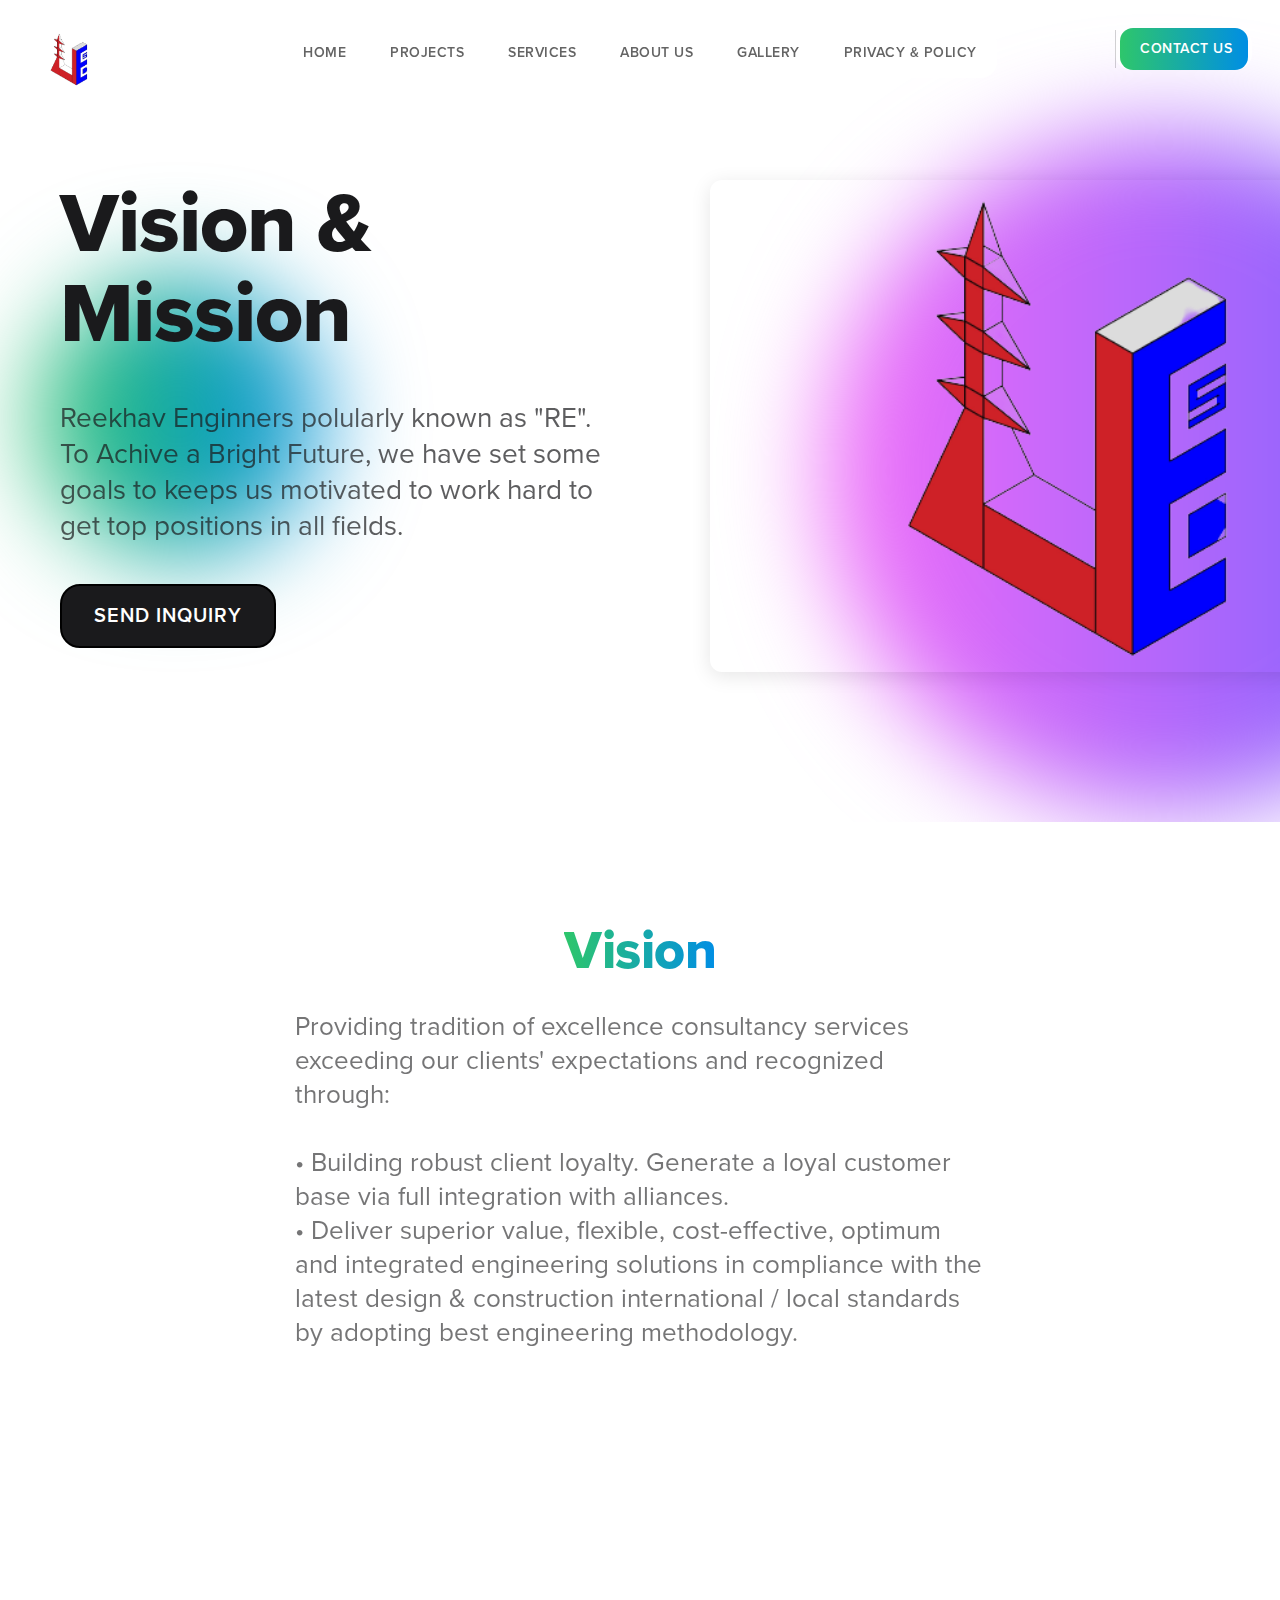
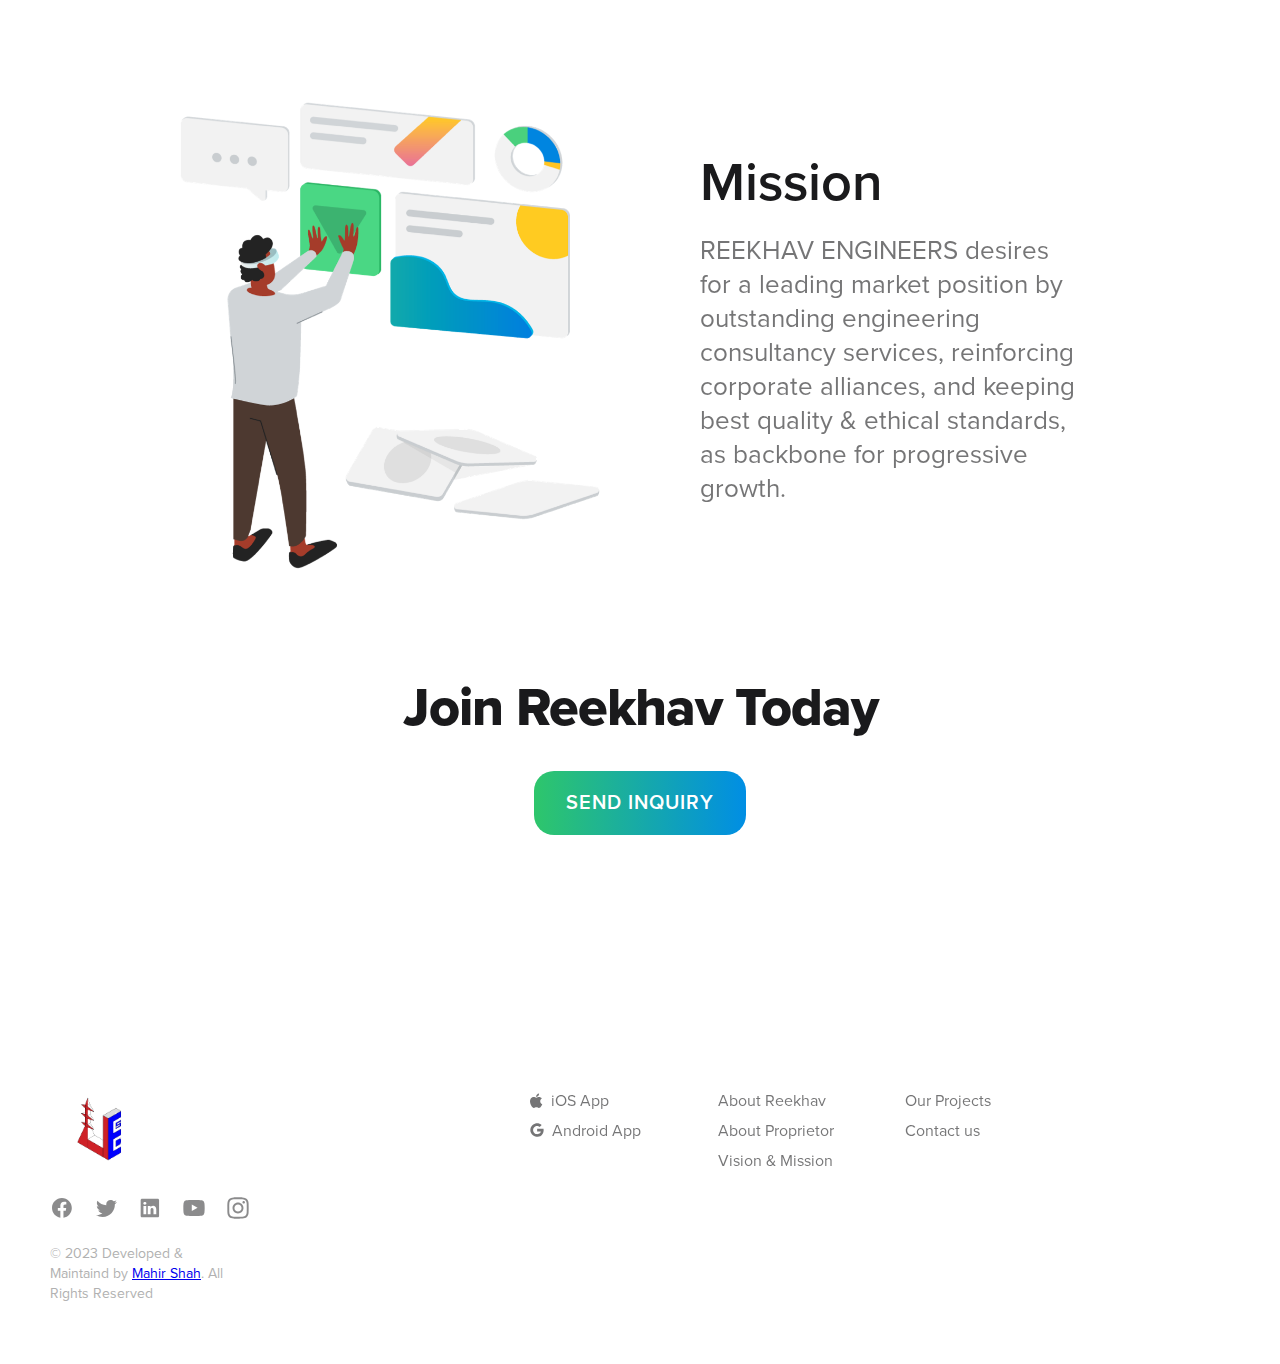
<file: templates/vision.html>
<!DOCTYPE html>
<html>

<head>
    <meta charset="utf-8" />
    <title>Reekhav Engineers - Best Transmission Line Tower Company</title>
    <meta name="title" content="Reekhav Engineers">
    <meta name="description" content="REEKHAV ENGINEERS has a outstanding engineering consultancy services by keeping best quality & ethical standards, as backbone for progressive growth.">
    <meta name="keywords" content="reekhav, reekhav-engineers, reekhav engineers, reekhaveng.com, reekhav ahmedabad, re, ree, engineers, transmission line towers, reekhavengg, reekhaveng, reekhav engineers ahmedabad">
    <meta name="robots" content="index, follow">
    <meta http-equiv="Content-Type" content="text/html; charset=utf-8">
    <meta name="language" content="English">
    <meta name="revisit-after" content="1 days">
    <meta name="author" content="REEKHAV ENGINEERS">
    <meta content="width=device-width, initial-scale=1" name="viewport" />
    <link href="/static/css/webflow.min.css" rel="stylesheet" type="text/css" />
    <script type="text/javascript">
        ! function(o, c) {
            var n = c.documentElement,
                t = " w-mod-";
            n.className += t + "js", ("ontouchstart" in o || o.DocumentTouch && c instanceof DocumentTouch) && (n.className += t + "touch")
        }(window, document);
    </script>
    <link href="/static/images/logo.jpg" rel="shortcut icon" type="image/x-icon" />
    <link href="/static/images/logo.jpg" rel="apple-touch-icon" />
</head>

<body class="body">
    <div data-animation="over-right" data-collapse="medium" data-duration="200" data-easing="ease" data-easing2="ease" role="banner" class="navbar w-nav">
        <div class="navbar-container w-container">
            <a href="/home" aria-current="page" class="logo w-nav-brand w--current">
                <img height="" src="/static/images/logo-nobg.png" loading="lazy" alt="" /></a>
            <nav role="navigation" class="nav-menu w-nav-menu">
                <a href="/home" class="nav-link w-nav-link">Home</a>
                <a href="/our_work" class="nav-link w-nav-link">Projects</a>
                <a href="/services" class="nav-link w-nav-link">Services</a>
                <a href="/dhwani" class="nav-link w-nav-link">About Us</a>
                <a href="/gallery" class="nav-link w-nav-link">Gallery</a>
                <a href="/privacy_policy" class="nav-link w-nav-link">Privacy & Policy</a>
                <div class="menu-right">
                    <div class="nav-divider-open"></div>
                    <div class="help-login">
                        <div class="nav-divider"></div>
                    </div><a href="#" data-w-id="7a63ee58-9ddc-b4d2-9bb2-7a138f72815a" class="nav-link-button w-nav-link">Contact Us</a>
                </div>
            </nav>
            <div class="nav-menu-r">
                <div class="nav-divider-open"></div>
                <div class="help-login">
                    <div class="nav-divider"></div>
                </div>
                <a href="#" data-w-id="f4a071e2-ae71-2a98-f7be-1a2803a44d37" class="nav-link-button w-nav-link">Contact Us</a>
            </div>
            <div class="menu-button w-nav-button"><img src="/static/svg/icon-menu.svg" loading="lazy" height="" alt="" class="icon" /></div>
            <div class="menu-tint"></div>
        </div>
    </div>
    <div class="container-page w-container">
        <div data-w-id="fc600cfb-788f-052c-d1ea-23f3344753b7" class="head-solution">
            <div class="solution-container">
                <div class="s-spot-purple"></div>
                <div class="solution-textbox">
                    <div class="solution-title-hero">Vision & Mission</div>
                    <div class="solution-hero-text">Reekhav Enginners polularly known as "RE". To Achive a Bright Future, we have set some goals to keeps us motivated to work hard to get top positions in all fields.</div><a data-w-id="4001d6e3-1882-5be3-a4c1-8b36cc6fa120" href="#" class="button w-button">Send Inquiry</a>
                    <div class="eventtype-highlight"></div>
                </div>
                <div class="solution-screen-virtual"></div>
            </div>
        </div>
        <div class="features">
            <div class="normal-title"><span class="pine-gradient">Vision</span></div>
            <div class="normal-text">
                Providing tradition of excellence consultancy services exceeding our clients' expectations and recognized through:<br><br>
                • Building robust client loyalty. Generate a loyal customer base via full integration with alliances.<br>
                • Deliver superior value, flexible, cost-effective, optimum and integrated engineering solutions in compliance with the latest design & construction international / local standards by adopting best engineering methodology.</div>
        </div>
        <div class="helper">
            <div class="img-roi"></div>
            <div class="helper-msg">
                <div class="helper-title">Mission</div>
                <div class="helper-text">REEKHAV ENGINEERS desires for a leading market position by outstanding engineering consultancy services, reinforcing corporate alliances, and keeping best quality & ethical standards, as backbone for progressive growth.</div>
            </div>
        </div><br><br><br><br><br><br><br><br><br><br><br><br><br><br><br><br><br><br><br><br><br>
        <div class="cta-msg">
            <div class="cta-title">Join Reekhav Today</div><a data-w-id="ca90240d-8adf-d7aa-f79d-9a220c7d8bb5" href="#" class="button-gradient w-button">Send Inquiry</a>
        </div>
        <div class="footerbox">
            <div class="footer">
                <div class="footer-container">
                    <div class="footer-main">
                        <a href="#top" class="f-logo w-inline-block">
                            <img src="/static/images/logo-nobg.png" loading="lazy" width="Auto" height="75" alt="" class="logo-footer" />
                        </a>
                        <div class="f-links-mobile">
                            <a href="mailto:reekhavengineers@gmail.com?subject=From%20RE's%20Website%3A%20&body=Dear%20Sir%2FMadam%2C%0D%0AI%20am%20an%20visitor%20from%20your%20website.%20I%20.....%0D%0A%0D%0AThanks%20%26%20Regards%2C%0D%0AReekhav%20Engineers" target="_blank" class="f-link">📧: reekhavengineers@gmail.com</a>
                            <br>
                            <a href="https://wa.me/9428050941" class="f-link">📱: +91-9426033830</a>
                        </div>
                        <div class="f-socials">
                            <a href="#" target="_blank" class="f-icon-block w-inline-block">
                                <img src="/static/svg/icon-facebook.svg" loading="lazy" alt="face" class="f-icon" />
                            </a>
                            <a href="#" target="_blank" class="f-icon-block w-inline-block">
                                <img src="/static/svg/icon-twitter.svg" loading="lazy" alt="" class="f-icon" />
                            </a>
                            <a href="#" target="_blank" class="f-icon-block w-inline-block">
                                <img src="/static/svg/icon-linkedin.svg" loading="lazy" alt="" class="f-icon" />
                            </a>
                            <a href="#" target="_blank" class="f-icon-block w-inline-block">
                                <img src="/static/svg/icon-youtube.svg" loading="lazy" alt="" class="f-icon" />
                            </a>
                            <a href="#" target="_blank" class="f-icon-block w-inline-block">
                                <img src="/static/svg/icon-instagram.svg" loading="lazy" alt="" class="f-icon" />
                            </a>
                        </div>
                        <div class="f-copyright">© 2023 Developed & Maintaind by <a href="https://mahirshah.pythonanywhere.com/" target="_blank" rel="noopener noreferrer">Mahir Shah</a>. All Rights Reserved</div>
                    </div>
                    <div class="footer-links">
                        <div class="f-link-section">
                            <div class="f-icon-link">
                                <img src="/static/svg/icon-apple.svg" loading="lazy" alt="" class="f-icon-inline" />
                                <a href="#" target="_blank" class="f-link-inline">iOS App</a>
                            </div>
                            <div class="f-icon-link">
                                <img src="/static/svg/icon-google.svg" loading="lazy" alt="" class="f-icon-inline" />
                                <a href="#" target="_blank" class="f-link-inline">Android App</a>
                            </div>
                        </div>
                        <div class="f-link-section">
                            <a href="/reekhav" class="f-link">About Reekhav</a>
                            <a href="/dhwnai" class="f-link">About Proprietor</a>
                            <a href="/vision" class="f-link">Vision & Mission</a>
                        </div>
                        <div class="f-link-section">
                            <a href="/our_work" class="f-link">Our Projects</a>
                            <a href="mailto:reekhavengineers@gmail.com?subject=From%20RE's%20Website%3A%20&body=Dear%20Sir%2FMadam%2C%0D%0AI%20am%20an%20visitor%20from%20your%20website.%20I%20.....%0D%0A%0D%0AThanks%20%26%20Regards%2C%0D%0AReekhav%20Engineers" class="f-link">Contact us</a>
                        </div>
                    </div>
                </div>
            </div>
        </div>
    </div>
    <div data-w-id="d891b023-62c8-97b3-5404-d853eaa20ee6" class="modal-bg w-container">
        <div data-w-id="d891b023-62c8-97b3-5404-d853eaa20ee7" class="window-demo">
            <div class="modal-nav">
                <a data-w-id="d891b023-62c8-97b3-5404-d853eaa20ee9" href="#" class="button-close w-inline-block">
                    <img src="/static/svg/icon-close.svg" loading="lazy" alt="" />
                </a>
            </div>
            <div class="demo-main">
                <div class="demo-textbox">
                    <div class="demo-title">Connect with Reekhav</div>
                    <p class="demo-text">
                        Fill out this form to start a conversation with a Reekhav team member about your events and get your questions answered.<br><br>
                        Contact Us:<br>
                        Email: ReekhavEngineers@gmail.com
                        Phone: +91-9913462205
                    </p>
                </div>
                <img src="/static/images/logo-nobg.png" loading="lazy" width="171" alt="" class="img-demo" />
            </div>
            <div class="form-demo-container w-form">
                <form id="email-form" name="email-form" data-name="Email Form" method="get" class="form">
                    <input type="text" class="input-field w-input" maxlength="256" name="name" data-name="Name" placeholder="Full Name" id="name" required="" />
                    <input type="email" class="input-field w-input" maxlength="256" name="email" data-name="Email" placeholder="Email" id="email" required="" />
                    <textarea placeholder="Tell us about your needs" maxlength="5000" id="content" name="content" data-name="Comment" class="textarea w-input"></textarea>
                    <div class="form-legal-text">Your information will be processed according to our Terms of use and Privacy Policy. By clicking below, you authorize PINE to contact and send you marketing communications. You may unsubscribe from these communications anytime.</div>
                    <input type="submit" value="Send Inquiry" class="button-gradient w-button" />
                </form>
            </div>
        </div>
    </div>
    <script src="https://d3e54v103j8qbb.cloudfront.net/js/jquery-3.5.1.min.dc5e7f18c8.js?site=62fbacdd956e3642e4ac995a" type="text/javascript" integrity="sha256-9/aliU8dGd2tb6OSsuzixeV4y/faTqgFtohetphbbj0=" crossorigin="anonymous"></script>
    <script src="/static/js/webflow.min.js" type="text/javascript"></script>
</body>

</html>
</file>
<file: static/css/webflow.min.css>
html {
    font-family: sans-serif;
    -ms-text-size-adjust: 100%;
    -webkit-text-size-adjust: 100%;
    height: 100%
}

article,
aside,
details,
figcaption,
figure,
footer,
header,
hgroup,
main,
menu,
nav,
section,
summary {
    display: block
}

audio,
canvas,
progress,
video {
    display: inline-block;
    vertical-align: baseline
}

audio:not([controls]) {
    display: none;
    height: 0
}

[hidden],
template {
    display: none
}

a {
    background-color: transparent
}

a:active,
a:hover {
    outline: 0
}

abbr[title] {
    border-bottom: 1px dotted
}

b,
optgroup,
strong {
    font-weight: 700
}

dfn {
    font-style: italic
}

h1 {
    margin: .67em 0
}

mark {
    background: #ff0;
    color: #000
}

small {
    font-size: 80%
}

sub,
sup {
    font-size: 75%;
    line-height: 0;
    position: relative;
    vertical-align: baseline
}

sup {
    top: -.5em
}

sub {
    bottom: -.25em
}

img {
    border: 0;
    max-width: 100%;
    vertical-align: middle;
    display: inline-block
}

svg:not(:root) {
    overflow: hidden
}

hr {
    box-sizing: content-box;
    height: 0
}

pre,
textarea {
    overflow: auto
}

code,
kbd,
pre,
samp {
    font-family: monospace, monospace;
    font-size: 1em
}

button,
input,
optgroup,
select,
textarea {
    color: inherit;
    font: inherit;
    margin: 0
}

button {
    overflow: visible
}

button,
select {
    text-transform: none
}

button,
html input[type=button],
input[type=reset] {
    -webkit-appearance: button;
    cursor: pointer
}

button[disabled],
html input[disabled] {
    cursor: default
}

button::-moz-focus-inner,
input::-moz-focus-inner {
    border: 0;
    padding: 0
}

input {
    line-height: normal
}

input[type=checkbox],
input[type=radio] {
    box-sizing: border-box;
    padding: 0
}

input[type=number]::-webkit-inner-spin-button,
input[type=number]::-webkit-outer-spin-button {
    height: auto
}

input[type=search] {
    -webkit-appearance: none
}

input[type=search]::-webkit-search-cancel-button,
input[type=search]::-webkit-search-decoration {
    -webkit-appearance: none
}

legend {
    border: 0;
    padding: 0
}

table {
    border-collapse: collapse;
    border-spacing: 0
}

td,
th {
    padding: 0
}

@font-face {
    font-family: webflow-icons;
    src: url("[data-uri]") format('truetype');
    font-weight: 400;
    font-style: normal
}

[class*=" w-icon-"],
[class^=w-icon-] {
    font-family: webflow-icons !important;
    speak: none;
    font-style: normal;
    font-weight: 400;
    font-variant: normal;
    text-transform: none;
    line-height: 1;
    -webkit-font-smoothing: antialiased;
    -moz-osx-font-smoothing: grayscale
}

.w-icon-slider-right:before {
    content: "\e600"
}

.w-icon-slider-left:before {
    content: "\e601"
}

.w-icon-nav-menu:before {
    content: "\e602"
}

.w-icon-arrow-down:before,
.w-icon-dropdown-toggle:before {
    content: "\e603"
}

.w-icon-file-upload-remove:before {
    content: "\e900"
}

.w-icon-file-upload-icon:before {
    content: "\e903"
}

* {
    -webkit-box-sizing: border-box;
    -moz-box-sizing: border-box;
    box-sizing: border-box
}

body {
    margin: 0;
    min-height: 100%;
    background-color: #fff;
    font-family: Arial, sans-serif;
    font-size: 14px;
    line-height: 20px;
    color: #333
}

html.w-mod-touch * {
    background-attachment: scroll !important
}

.w-block {
    display: block
}

.w-inline-block {
    max-width: 100%;
    display: inline-block
}

.w-clearfix:after,
.w-clearfix:before {
    content: " ";
    display: table;
    grid-column-start: 1;
    grid-row-start: 1;
    grid-column-end: 2;
    grid-row-end: 2
}

.w-clearfix:after {
    clear: both
}

.w-hidden {
    display: none
}

.w-button {
    display: inline-block;
    padding: 9px 15px;
    background-color: #3898ec;
    color: #fff;
    border: 0;
    line-height: inherit;
    text-decoration: none;
    cursor: pointer;
    border-radius: 0
}

input.w-button {
    -webkit-appearance: button
}

html[data-w-dynpage] [data-w-cloak] {
    color: transparent !important
}

.w-webflow-badge,
.w-webflow-badge * {
    position: static;
    left: auto;
    top: auto;
    right: auto;
    bottom: auto;
    z-index: auto;
    display: block;
    visibility: visible;
    overflow: visible;
    overflow-x: visible;
    overflow-y: visible;
    box-sizing: border-box;
    width: auto;
    height: auto;
    max-height: none;
    max-width: none;
    min-height: 0;
    min-width: 0;
    margin: 0;
    padding: 0;
    float: none;
    clear: none;
    border: 0 transparent;
    border-radius: 0;
    background: 0 0;
    box-shadow: none;
    opacity: 1;
    transform: none;
    transition: none;
    direction: ltr;
    font-family: inherit;
    font-weight: inherit;
    color: inherit;
    font-size: inherit;
    line-height: inherit;
    font-style: inherit;
    font-variant: inherit;
    text-align: inherit;
    letter-spacing: inherit;
    text-decoration: inherit;
    text-indent: 0;
    text-transform: inherit;
    list-style-type: disc;
    text-shadow: none;
    font-smoothing: auto;
    vertical-align: baseline;
    cursor: inherit;
    white-space: inherit;
    word-break: normal;
    word-spacing: normal;
    word-wrap: normal
}

.w-webflow-badge {
    position: fixed !important;
    display: inline-block !important;
    visibility: visible !important;
    z-index: 2147483647 !important;
    top: auto !important;
    right: 12px !important;
    bottom: 12px !important;
    left: auto !important;
    color: #aaadb0 !important;
    background-color: #fff !important;
    border-radius: 3px !important;
    padding: 6px 8px 6px 6px !important;
    font-size: 12px !important;
    opacity: 1 !important;
    line-height: 14px !important;
    text-decoration: none !important;
    transform: none !important;
    margin: 0 !important;
    width: auto !important;
    height: auto !important;
    overflow: visible !important;
    white-space: nowrap;
    box-shadow: 0 0 0 1px rgba(0, 0, 0, .1), 0 1px 3px rgba(0, 0, 0, .1);
    cursor: pointer
}

.w-webflow-badge>img {
    display: inline-block !important;
    visibility: visible !important;
    opacity: 1 !important;
    vertical-align: middle !important
}

h1,
h2,
h3,
h4,
h5,
h6 {
    font-weight: 700;
    margin-bottom: 10px
}

h1 {
    font-size: 38px;
    line-height: 44px;
    margin-top: 20px
}

h2 {
    font-size: 32px;
    line-height: 36px;
    margin-top: 20px
}

h3 {
    font-size: 24px;
    line-height: 30px;
    margin-top: 20px
}

h4 {
    font-size: 18px;
    line-height: 24px;
    margin-top: 10px
}

h5 {
    font-size: 14px;
    line-height: 20px;
    margin-top: 10px
}

h6 {
    font-size: 12px;
    line-height: 18px;
    margin-top: 10px
}

p {
    margin-top: 0;
    margin-bottom: 10px
}

blockquote {
    margin: 0 0 10px;
    padding: 10px 20px;
    border-left: 5px solid #e2e2e2;
    font-size: 18px;
    line-height: 22px
}

figure {
    margin: 0 0 10px
}

figcaption {
    margin-top: 5px;
    text-align: center
}

ol,
ul {
    margin-top: 0;
    margin-bottom: 10px;
    padding-left: 40px
}

.w-list-unstyled {
    padding-left: 0;
    list-style: none
}

.w-embed:after,
.w-embed:before {
    content: " ";
    display: table;
    grid-column-start: 1;
    grid-row-start: 1;
    grid-column-end: 2;
    grid-row-end: 2
}

.w-embed:after {
    clear: both
}

.w-video {
    width: 100%;
    position: relative;
    padding: 0
}

.w-video embed,
.w-video iframe,
.w-video object {
    position: absolute;
    top: 0;
    left: 0;
    width: 100%;
    height: 100%;
    border: none
}

fieldset {
    padding: 0;
    margin: 0;
    border: 0
}

[type=button],
[type=reset],
button {
    border: 0;
    cursor: pointer;
    -webkit-appearance: button
}

.w-form {
    margin: 0 0 15px
}

.w-form-done {
    display: none;
    padding: 20px;
    text-align: center;
    background-color: #ddd
}

.w-form-fail {
    display: none;
    margin-top: 10px;
    padding: 10px;
    background-color: #ffdede
}

label {
    display: block;
    margin-bottom: 5px;
    font-weight: 700
}

.w-input,
.w-select {
    display: block;
    width: 100%;
    height: 38px;
    padding: 8px 12px;
    margin-bottom: 10px;
    font-size: 14px;
    line-height: 1.42857143;
    color: #333;
    vertical-align: middle;
    background-color: #fff;
    border: 1px solid #ccc
}

.w-input:-moz-placeholder,
.w-select:-moz-placeholder {
    color: #999
}

.w-input::-moz-placeholder,
.w-select::-moz-placeholder {
    color: #999;
    opacity: 1
}

.w-input:-ms-input-placeholder,
.w-select:-ms-input-placeholder {
    color: #999
}

.w-input::-webkit-input-placeholder,
.w-select::-webkit-input-placeholder {
    color: #999
}

.w-input:focus,
.w-select:focus {
    border-color: #3898ec;
    outline: 0
}

.w-input[disabled],
.w-input[readonly],
.w-select[disabled],
.w-select[readonly],
fieldset[disabled] .w-input,
fieldset[disabled] .w-select {
    cursor: not-allowed
}

.w-input[disabled]:not(.w-input-disabled),
.w-input[readonly],
.w-select[disabled]:not(.w-input-disabled),
.w-select[readonly],
fieldset[disabled]:not(.w-input-disabled) .w-input,
fieldset[disabled]:not(.w-input-disabled) .w-select {
    background-color: #eee
}

textarea.w-input,
textarea.w-select {
    height: auto
}

.w-select {
    background-color: #f3f3f3
}

.w-select[multiple] {
    height: auto
}

.w-form-label {
    display: inline-block;
    cursor: pointer;
    font-weight: 400;
    margin-bottom: 0
}

.w-radio {
    display: block;
    margin-bottom: 5px;
    padding-left: 20px
}

.w-radio:after,
.w-radio:before {
    content: " ";
    display: table;
    grid-column-start: 1;
    grid-row-start: 1;
    grid-column-end: 2;
    grid-row-end: 2
}

.w-radio:after {
    clear: both
}

.w-radio-input {
    margin: 3px 0 0 -20px;
    line-height: normal;
    float: left
}

.w-file-upload {
    display: block;
    margin-bottom: 10px
}

.w-file-upload-input {
    width: .1px;
    height: .1px;
    opacity: 0;
    overflow: hidden;
    position: absolute;
    z-index: -100
}

.w-file-upload-default,
.w-file-upload-success,
.w-file-upload-uploading {
    display: inline-block;
    color: #333
}

.w-file-upload-error {
    display: block;
    margin-top: 10px
}

.w-file-upload-default.w-hidden,
.w-file-upload-error.w-hidden,
.w-file-upload-success.w-hidden,
.w-file-upload-uploading.w-hidden {
    display: none
}

.w-file-upload-uploading-btn {
    display: flex;
    font-size: 14px;
    font-weight: 400;
    cursor: pointer;
    margin: 0;
    padding: 8px 12px;
    border: 1px solid #ccc;
    background-color: #fafafa
}

.w-file-upload-file {
    display: flex;
    flex-grow: 1;
    justify-content: space-between;
    margin: 0;
    padding: 8px 9px 8px 11px;
    border: 1px solid #ccc;
    background-color: #fafafa
}

.w-file-upload-file-name {
    font-size: 14px;
    font-weight: 400;
    display: block
}

.w-file-remove-link {
    margin-top: 3px;
    margin-left: 10px;
    width: auto;
    height: auto;
    padding: 3px;
    display: block;
    cursor: pointer
}

.w-icon-file-upload-remove {
    margin: auto;
    font-size: 10px
}

.w-file-upload-error-msg {
    display: inline-block;
    color: #ea384c;
    padding: 2px 0
}

.w-file-upload-info {
    display: inline-block;
    line-height: 38px;
    padding: 0 12px
}

.w-file-upload-label {
    display: inline-block;
    font-size: 14px;
    font-weight: 400;
    cursor: pointer;
    margin: 0;
    padding: 8px 12px;
    border: 1px solid #ccc;
    background-color: #fafafa
}

.w-icon-file-upload-icon,
.w-icon-file-upload-uploading {
    display: inline-block;
    margin-right: 8px;
    width: 20px
}

.w-icon-file-upload-uploading {
    height: 20px
}

.w-container {
    margin-left: auto;
    margin-right: auto;
    max-width: 940px
}

.w-container:after,
.w-container:before {
    content: " ";
    display: table;
    grid-column-start: 1;
    grid-row-start: 1;
    grid-column-end: 2;
    grid-row-end: 2
}

.w-container:after {
    clear: both
}

.w-container .w-row {
    margin-left: -10px;
    margin-right: -10px
}

.w-row:after,
.w-row:before {
    content: " ";
    display: table;
    grid-column-start: 1;
    grid-row-start: 1;
    grid-column-end: 2;
    grid-row-end: 2
}

.w-row:after {
    clear: both
}

.w-row .w-row {
    margin-left: 0;
    margin-right: 0
}

.w-col {
    position: relative;
    float: left;
    width: 100%;
    min-height: 1px;
    padding-left: 10px;
    padding-right: 10px
}

.w-col .w-col {
    padding-left: 0;
    padding-right: 0
}

.w-col-1 {
    width: 8.33333333%
}

.w-col-2 {
    width: 16.66666667%
}

.w-col-3 {
    width: 25%
}

.w-col-4 {
    width: 33.33333333%
}

.w-col-5 {
    width: 41.66666667%
}

.w-col-6 {
    width: 50%
}

.w-col-7 {
    width: 58.33333333%
}

.w-col-8 {
    width: 66.66666667%
}

.w-col-9 {
    width: 75%
}

.w-col-10 {
    width: 83.33333333%
}

.w-col-11 {
    width: 91.66666667%
}

.w-col-12 {
    width: 100%
}

.w-hidden-main {
    display: none !important
}

@media screen and (max-width:991px) {
    .w-container {
        max-width: 728px
    }

    .w-hidden-main {
        display: inherit !important
    }

    .w-hidden-medium {
        display: none !important
    }

    .w-col-medium-1 {
        width: 8.33333333%
    }

    .w-col-medium-2 {
        width: 16.66666667%
    }

    .w-col-medium-3 {
        width: 25%
    }

    .w-col-medium-4 {
        width: 33.33333333%
    }

    .w-col-medium-5 {
        width: 41.66666667%
    }

    .w-col-medium-6 {
        width: 50%
    }

    .w-col-medium-7 {
        width: 58.33333333%
    }

    .w-col-medium-8 {
        width: 66.66666667%
    }

    .w-col-medium-9 {
        width: 75%
    }

    .w-col-medium-10 {
        width: 83.33333333%
    }

    .w-col-medium-11 {
        width: 91.66666667%
    }

    .w-col-medium-12 {
        width: 100%
    }

    .w-col-stack {
        width: 100%;
        left: auto;
        right: auto
    }
}

@media screen and (max-width:767px) {

    .w-hidden-main,
    .w-hidden-medium {
        display: inherit !important
    }

    .w-hidden-small {
        display: none !important
    }

    .w-container .w-row,
    .w-row {
        margin-left: 0;
        margin-right: 0
    }

    .w-col {
        width: 100%;
        left: auto;
        right: auto
    }

    .w-col-small-1 {
        width: 8.33333333%
    }

    .w-col-small-2 {
        width: 16.66666667%
    }

    .w-col-small-3 {
        width: 25%
    }

    .w-col-small-4 {
        width: 33.33333333%
    }

    .w-col-small-5 {
        width: 41.66666667%
    }

    .w-col-small-6 {
        width: 50%
    }

    .w-col-small-7 {
        width: 58.33333333%
    }

    .w-col-small-8 {
        width: 66.66666667%
    }

    .w-col-small-9 {
        width: 75%
    }

    .w-col-small-10 {
        width: 83.33333333%
    }

    .w-col-small-11 {
        width: 91.66666667%
    }

    .w-col-small-12 {
        width: 100%
    }
}

@media screen and (max-width:479px) {
    .w-container {
        max-width: none
    }

    .w-hidden-main,
    .w-hidden-medium,
    .w-hidden-small {
        display: inherit !important
    }

    .w-hidden-tiny {
        display: none !important
    }

    .w-col {
        width: 100%
    }

    .w-col-tiny-1 {
        width: 8.33333333%
    }

    .w-col-tiny-2 {
        width: 16.66666667%
    }

    .w-col-tiny-3 {
        width: 25%
    }

    .w-col-tiny-4 {
        width: 33.33333333%
    }

    .w-col-tiny-5 {
        width: 41.66666667%
    }

    .w-col-tiny-6 {
        width: 50%
    }

    .w-col-tiny-7 {
        width: 58.33333333%
    }

    .w-col-tiny-8 {
        width: 66.66666667%
    }

    .w-col-tiny-9 {
        width: 75%
    }

    .w-col-tiny-10 {
        width: 83.33333333%
    }

    .w-col-tiny-11 {
        width: 91.66666667%
    }

    .w-col-tiny-12 {
        width: 100%
    }
}

.w-widget {
    position: relative
}

.w-widget-map {
    width: 100%;
    height: 400px
}

.w-widget-map label {
    width: auto;
    display: inline
}

.w-widget-map img {
    max-width: inherit
}

.w-widget-map .gm-style-iw {
    text-align: center
}

.w-widget-map .gm-style-iw>button {
    display: none !important
}

.w-widget-twitter {
    overflow: hidden
}

.w-widget-twitter-count-shim {
    display: inline-block;
    vertical-align: top;
    position: relative;
    width: 28px;
    height: 20px;
    text-align: center;
    background: #fff;
    border: 1px solid #758696;
    border-radius: 3px
}

.w-widget-twitter-count-shim * {
    pointer-events: none;
    -webkit-user-select: none;
    -moz-user-select: none;
    -ms-user-select: none;
    user-select: none
}

.w-widget-twitter-count-shim .w-widget-twitter-count-inner {
    position: relative;
    font-size: 15px;
    line-height: 12px;
    text-align: center;
    color: #999;
    font-family: serif
}

.w-widget-twitter-count-shim .w-widget-twitter-count-clear {
    position: relative;
    display: block
}

.w-widget-twitter-count-shim.w--large {
    width: 36px;
    height: 28px
}

.w-widget-twitter-count-shim.w--large .w-widget-twitter-count-inner {
    font-size: 18px;
    line-height: 18px
}

.w-widget-twitter-count-shim:not(.w--vertical) {
    margin-left: 5px;
    margin-right: 8px
}

.w-widget-twitter-count-shim:not(.w--vertical).w--large {
    margin-left: 6px
}

.w-widget-twitter-count-shim:not(.w--vertical):after,
.w-widget-twitter-count-shim:not(.w--vertical):before {
    top: 50%;
    left: 0;
    border: solid transparent;
    content: ' ';
    height: 0;
    width: 0;
    position: absolute;
    pointer-events: none
}

.w-widget-twitter-count-shim:not(.w--vertical):before {
    border-color: rgba(117, 134, 150, 0);
    border-right-color: #5d6c7b;
    border-width: 4px;
    margin-left: -9px;
    margin-top: -4px
}

.w-widget-twitter-count-shim:not(.w--vertical).w--large:before {
    border-width: 5px;
    margin-left: -10px;
    margin-top: -5px
}

.w-widget-twitter-count-shim:not(.w--vertical):after {
    border-color: rgba(255, 255, 255, 0);
    border-right-color: #fff;
    border-width: 4px;
    margin-left: -8px;
    margin-top: -4px
}

.w-widget-twitter-count-shim:not(.w--vertical).w--large:after {
    border-width: 5px;
    margin-left: -9px;
    margin-top: -5px
}

.w-widget-twitter-count-shim.w--vertical {
    width: 61px;
    height: 33px;
    margin-bottom: 8px
}

.w-widget-twitter-count-shim.w--vertical:after,
.w-widget-twitter-count-shim.w--vertical:before {
    top: 100%;
    left: 50%;
    border: solid transparent;
    content: ' ';
    height: 0;
    width: 0;
    position: absolute;
    pointer-events: none
}

.w-widget-twitter-count-shim.w--vertical:before {
    border-color: rgba(117, 134, 150, 0);
    border-top-color: #5d6c7b;
    border-width: 5px;
    margin-left: -5px
}

.w-widget-twitter-count-shim.w--vertical:after {
    border-color: rgba(255, 255, 255, 0);
    border-top-color: #fff;
    border-width: 4px;
    margin-left: -4px
}

.w-widget-twitter-count-shim.w--vertical .w-widget-twitter-count-inner {
    font-size: 18px;
    line-height: 22px
}

.w-widget-twitter-count-shim.w--vertical.w--large {
    width: 76px
}

.w-background-video {
    position: relative;
    overflow: hidden;
    height: 500px;
    color: #fff
}

.w-background-video>video {
    background-size: cover;
    background-position: 50% 50%;
    position: absolute;
    margin: auto;
    width: 100%;
    height: 100%;
    right: -100%;
    bottom: -100%;
    top: -100%;
    left: -100%;
    object-fit: cover;
    z-index: -100
}

.w-background-video>video::-webkit-media-controls-start-playback-button {
    display: none !important;
    -webkit-appearance: none
}

.w-background-video--control {
    position: absolute;
    bottom: 1em;
    right: 1em;
    background-color: transparent;
    padding: 0
}

.w-background-video--control>[hidden] {
    display: none !important
}

.w-slider {
    position: relative;
    height: 300px;
    text-align: center;
    background: #ddd;
    clear: both;
    -webkit-tap-highlight-color: transparent;
    tap-highlight-color: rgba(0, 0, 0, 0)
}

.w-slider-mask {
    position: relative;
    display: block;
    overflow: hidden;
    z-index: 1;
    left: 0;
    right: 0;
    height: 100%;
    white-space: nowrap
}

.w-slide {
    position: relative;
    display: inline-block;
    vertical-align: top;
    width: 100%;
    height: 100%;
    white-space: normal;
    text-align: left
}

.w-slider-nav {
    position: absolute;
    z-index: 2;
    top: auto;
    right: 0;
    bottom: 0;
    left: 0;
    margin: auto;
    padding-top: 10px;
    height: 40px;
    text-align: center;
    -webkit-tap-highlight-color: transparent;
    tap-highlight-color: rgba(0, 0, 0, 0)
}

.w-slider-nav.w-round>div {
    border-radius: 100%
}

.w-slider-nav.w-num>div {
    width: auto;
    height: auto;
    padding: .2em .5em;
    font-size: inherit;
    line-height: inherit
}

.w-slider-nav.w-shadow>div {
    box-shadow: 0 0 3px rgba(51, 51, 51, .4)
}

.w-slider-nav-invert {
    color: #fff
}

.w-slider-nav-invert>div {
    background-color: rgba(34, 34, 34, .4)
}

.w-slider-nav-invert>div.w-active {
    background-color: #222
}

.w-slider-dot {
    position: relative;
    display: inline-block;
    width: 1em;
    height: 1em;
    background-color: rgba(255, 255, 255, .4);
    cursor: pointer;
    margin: 0 3px .5em;
    transition: background-color .1s, color .1s
}

.w-slider-dot.w-active {
    background-color: #fff
}

.w-slider-dot:focus {
    outline: 0;
    box-shadow: 0 0 0 2px #fff
}

.w-slider-dot:focus.w-active {
    box-shadow: none
}

.w-slider-arrow-left,
.w-slider-arrow-right {
    position: absolute;
    width: 80px;
    top: 0;
    right: 0;
    bottom: 0;
    left: 0;
    margin: auto;
    cursor: pointer;
    overflow: hidden;
    color: #fff;
    font-size: 40px;
    -webkit-tap-highlight-color: transparent;
    tap-highlight-color: rgba(0, 0, 0, 0);
    -webkit-user-select: none;
    -moz-user-select: none;
    -ms-user-select: none;
    user-select: none
}

.w-slider-arrow-left [class*=' w-icon-'],
.w-slider-arrow-left [class^=w-icon-],
.w-slider-arrow-right [class*=' w-icon-'],
.w-slider-arrow-right [class^=w-icon-] {
    position: absolute
}

.w-slider-arrow-left:focus,
.w-slider-arrow-right:focus {
    outline: 0
}

.w-slider-arrow-left {
    z-index: 3;
    right: auto
}

.w-slider-arrow-right {
    z-index: 4;
    left: auto
}

.w-icon-slider-left,
.w-icon-slider-right {
    top: 0;
    right: 0;
    bottom: 0;
    left: 0;
    margin: auto;
    width: 1em;
    height: 1em
}

.w-slider-aria-label {
    border: 0;
    clip: rect(0 0 0 0);
    height: 1px;
    margin: -1px;
    overflow: hidden;
    padding: 0;
    position: absolute;
    width: 1px
}

.w-slider-force-show {
    display: block !important
}

.w-dropdown {
    display: inline-block;
    position: relative;
    text-align: left;
    margin-left: auto;
    margin-right: auto;
    z-index: 900
}

.w-dropdown-btn,
.w-dropdown-link,
.w-dropdown-toggle {
    position: relative;
    vertical-align: top;
    text-decoration: none;
    color: #222;
    padding: 20px;
    text-align: left;
    margin-left: auto;
    margin-right: auto;
    white-space: nowrap
}

.w-dropdown-toggle {
    -webkit-user-select: none;
    -moz-user-select: none;
    -ms-user-select: none;
    user-select: none;
    display: inline-block;
    cursor: pointer;
    padding-right: 40px
}

.w-dropdown-toggle:focus {
    outline: 0
}

.w-icon-dropdown-toggle {
    position: absolute;
    top: 0;
    right: 0;
    bottom: 0;
    margin: auto 20px auto auto;
    width: 1em;
    height: 1em
}

.w-dropdown-list {
    position: absolute;
    background: #ddd;
    display: none;
    min-width: 100%
}

.w-dropdown-list.w--open {
    display: block
}

.w-dropdown-link {
    padding: 10px 20px;
    display: block;
    color: #222
}

.w-dropdown-link.w--current {
    color: #0082f3
}

.w-dropdown-link:focus {
    outline: 0
}

@media screen and (max-width:767px) {
    .w-nav-brand {
        padding-left: 10px
    }
}

.w-lightbox-backdrop {
    cursor: auto;
    font-style: normal;
    font-variant: normal;
    letter-spacing: normal;
    list-style: disc;
    text-indent: 0;
    text-shadow: none;
    text-transform: none;
    visibility: visible;
    white-space: normal;
    word-break: normal;
    word-spacing: normal;
    word-wrap: normal;
    position: fixed;
    top: 0;
    right: 0;
    bottom: 0;
    left: 0;
    color: #fff;
    font-family: "Helvetica Neue", Helvetica, Ubuntu, "Segoe UI", Verdana, sans-serif;
    font-size: 17px;
    line-height: 1.2;
    font-weight: 300;
    text-align: center;
    background: rgba(0, 0, 0, .9);
    z-index: 2000;
    outline: 0;
    opacity: 0;
    -webkit-user-select: none;
    -moz-user-select: none;
    -ms-user-select: none;
    -webkit-tap-highlight-color: transparent;
    -webkit-transform: translate(0, 0)
}

.w-lightbox-backdrop,
.w-lightbox-container {
    height: 100%;
    overflow: auto;
    -webkit-overflow-scrolling: touch
}

.w-lightbox-content {
    position: relative;
    height: 100vh;
    overflow: hidden
}

.w-lightbox-view {
    position: absolute;
    width: 100vw;
    height: 100vh;
    opacity: 0
}

.w-lightbox-view:before {
    content: "";
    height: 100vh
}

.w-lightbox-group,
.w-lightbox-group .w-lightbox-view,
.w-lightbox-group .w-lightbox-view:before {
    height: 86vh
}

.w-lightbox-frame,
.w-lightbox-view:before {
    display: inline-block;
    vertical-align: middle
}

.w-lightbox-figure {
    position: relative;
    margin: 0
}

.w-lightbox-group .w-lightbox-figure {
    cursor: pointer
}

.w-lightbox-img {
    width: auto;
    height: auto;
    max-width: none
}

.w-lightbox-image {
    display: block;
    float: none;
    max-width: 100vw;
    max-height: 100vh
}

.w-lightbox-group .w-lightbox-image {
    max-height: 86vh
}

.w-lightbox-caption {
    position: absolute;
    right: 0;
    bottom: 0;
    left: 0;
    padding: .5em 1em;
    background: rgba(0, 0, 0, .4);
    text-align: left;
    text-overflow: ellipsis;
    white-space: nowrap;
    overflow: hidden
}

.w-lightbox-embed {
    position: absolute;
    top: 0;
    right: 0;
    bottom: 0;
    left: 0;
    width: 100%;
    height: 100%
}

.w-lightbox-control {
    position: absolute;
    top: 0;
    width: 4em;
    background-size: 24px;
    background-repeat: no-repeat;
    background-position: center;
    cursor: pointer;
    -webkit-transition: .3s;
    transition: .3s
}

.w-lightbox-left {
    display: none;
    bottom: 0;
    left: 0;
    background-image: url("[data-uri]")
}

.w-lightbox-right {
    display: none;
    right: 0;
    bottom: 0;
    background-image: url("[data-uri]")
}

.w-lightbox-close {
    right: 0;
    height: 2.6em;
    background-image: url("[data-uri]");
    background-size: 18px
}

.w-lightbox-strip {
    position: absolute;
    bottom: 0;
    left: 0;
    right: 0;
    padding: 0 1vh;
    line-height: 0;
    white-space: nowrap;
    overflow-x: auto;
    overflow-y: hidden
}

.w-lightbox-item {
    display: inline-block;
    width: 10vh;
    padding: 2vh 1vh;
    box-sizing: content-box;
    cursor: pointer;
    -webkit-transform: translate3d(0, 0, 0)
}

.w-lightbox-active {
    opacity: .3
}

.w-lightbox-thumbnail {
    position: relative;
    height: 10vh;
    background: #222;
    overflow: hidden
}

.w-lightbox-thumbnail-image {
    position: absolute;
    top: 0;
    left: 0
}

.w-lightbox-thumbnail .w-lightbox-tall {
    top: 50%;
    width: 100%;
    -webkit-transform: translate(0, -50%);
    -ms-transform: translate(0, -50%);
    transform: translate(0, -50%)
}

.w-lightbox-thumbnail .w-lightbox-wide {
    left: 50%;
    height: 100%;
    -webkit-transform: translate(-50%, 0);
    -ms-transform: translate(-50%, 0);
    transform: translate(-50%, 0)
}

.w-lightbox-spinner {
    position: absolute;
    top: 50%;
    left: 50%;
    box-sizing: border-box;
    width: 40px;
    height: 40px;
    margin-top: -20px;
    margin-left: -20px;
    border: 5px solid rgba(0, 0, 0, .4);
    border-radius: 50%;
    -webkit-animation: .8s linear infinite spin;
    animation: .8s linear infinite spin
}

.w-lightbox-spinner:after {
    content: "";
    position: absolute;
    top: -4px;
    right: -4px;
    bottom: -4px;
    left: -4px;
    border: 3px solid transparent;
    border-bottom-color: #fff;
    border-radius: 50%
}

.w-lightbox-hide {
    display: none
}

.w-lightbox-noscroll {
    overflow: hidden
}

@media (min-width:768px) {
    .w-lightbox-content {
        height: 96vh;
        margin-top: 2vh
    }

    .w-lightbox-view,
    .w-lightbox-view:before {
        height: 96vh
    }

    .w-lightbox-group,
    .w-lightbox-group .w-lightbox-view,
    .w-lightbox-group .w-lightbox-view:before {
        height: 84vh
    }

    .w-lightbox-image {
        max-width: 96vw;
        max-height: 96vh
    }

    .w-lightbox-group .w-lightbox-image {
        max-width: 82.3vw;
        max-height: 84vh
    }

    .w-lightbox-left,
    .w-lightbox-right {
        display: block;
        opacity: .5
    }

    .w-lightbox-close {
        opacity: .8
    }

    .w-lightbox-control:hover {
        opacity: 1
    }
}

.w-lightbox-inactive,
.w-lightbox-inactive:hover {
    opacity: 0
}

.w-richtext:after,
.w-richtext:before {
    content: " ";
    display: table;
    grid-column-start: 1;
    grid-row-start: 1;
    grid-column-end: 2;
    grid-row-end: 2
}

.w-richtext:after {
    clear: both
}

.w-richtext[contenteditable=true]:after,
.w-richtext[contenteditable=true]:before {
    white-space: initial
}

.w-richtext ol,
.w-richtext ul {
    overflow: hidden
}

.w-richtext .w-richtext-figure-selected.w-richtext-figure-type-image div,
.w-richtext .w-richtext-figure-selected.w-richtext-figure-type-video div:after,
.w-richtext .w-richtext-figure-selected[data-rt-type=image] div,
.w-richtext .w-richtext-figure-selected[data-rt-type=video] div:after {
    outline: #2895f7 solid 2px
}

.w-richtext figure.w-richtext-figure-type-video>div:after,
.w-richtext figure[data-rt-type=video]>div:after {
    content: '';
    position: absolute;
    display: none;
    left: 0;
    top: 0;
    right: 0;
    bottom: 0
}

.w-richtext figure {
    position: relative;
    max-width: 60%
}

.w-richtext figure>div:before {
    cursor: default !important
}

.w-richtext figure img {
    width: 100%
}

.w-richtext figure figcaption.w-richtext-figcaption-placeholder {
    opacity: .6
}

.w-richtext figure div {
    font-size: 0px;
    color: transparent
}

.w-richtext figure.w-richtext-figure-type-image,
.w-richtext figure[data-rt-type=image] {
    display: table
}

.w-richtext figure.w-richtext-figure-type-image>div,
.w-richtext figure[data-rt-type=image]>div {
    display: inline-block
}

.w-richtext figure.w-richtext-figure-type-image>figcaption,
.w-richtext figure[data-rt-type=image]>figcaption {
    display: table-caption;
    caption-side: bottom
}

.w-richtext figure.w-richtext-figure-type-video,
.w-richtext figure[data-rt-type=video] {
    width: 60%;
    height: 0
}

.w-richtext figure.w-richtext-figure-type-video iframe,
.w-richtext figure[data-rt-type=video] iframe {
    position: absolute;
    top: 0;
    left: 0;
    width: 100%;
    height: 100%
}

.w-richtext figure.w-richtext-figure-type-video>div,
.w-richtext figure[data-rt-type=video]>div {
    width: 100%
}

.w-richtext figure.w-richtext-align-center {
    margin-right: auto;
    margin-left: auto;
    clear: both
}

.w-richtext figure.w-richtext-align-center.w-richtext-figure-type-image>div,
.w-richtext figure.w-richtext-align-center[data-rt-type=image]>div {
    max-width: 100%
}

.w-richtext figure.w-richtext-align-normal {
    clear: both
}

.w-richtext figure.w-richtext-align-fullwidth {
    width: 100%;
    max-width: 100%;
    text-align: center;
    clear: both;
    display: block;
    margin-right: auto;
    margin-left: auto
}

.w-richtext figure.w-richtext-align-fullwidth>div {
    display: inline-block;
    padding-bottom: inherit
}

.w-richtext figure.w-richtext-align-fullwidth>figcaption {
    display: block
}

.w-richtext figure.w-richtext-align-floatleft {
    float: left;
    margin-right: 15px;
    clear: none
}

.w-richtext figure.w-richtext-align-floatright {
    float: right;
    margin-left: 15px;
    clear: none
}

.w-nav {
    position: relative;
    background: #ddd;
    z-index: 1000
}

.w-nav:after,
.w-nav:before {
    content: " ";
    display: table;
    grid-column-start: 1;
    grid-row-start: 1;
    grid-column-end: 2;
    grid-row-end: 2
}

.w-nav:after {
    clear: both
}

.w-nav-brand {
    position: relative;
    float: left;
    text-decoration: none;
    color: #333
}

.w-nav-link {
    position: relative;
    display: inline-block;
    vertical-align: top;
    text-decoration: none;
    color: #222;
    padding: 20px;
    text-align: left;
    margin-left: auto;
    margin-right: auto
}

.w-nav-link.w--current {
    color: #0082f3
}

.w-nav-menu {
    position: relative;
    float: right
}

[data-nav-menu-open] {
    display: block !important;
    position: absolute;
    top: 100%;
    left: 0;
    right: 0;
    background: #c8c8c8;
    text-align: center;
    overflow: visible;
    min-width: 200px
}

.w--nav-link-open {
    display: block;
    position: relative
}

.w-nav-overlay {
    position: absolute;
    overflow: hidden;
    display: none;
    top: 100%;
    left: 0;
    right: 0;
    width: 100%
}

.w-nav-overlay [data-nav-menu-open] {
    top: 0
}

.w-nav[data-animation=over-left] .w-nav-overlay {
    width: auto
}

.w-nav[data-animation=over-left] .w-nav-overlay,
.w-nav[data-animation=over-left] [data-nav-menu-open] {
    right: auto;
    z-index: 1;
    top: 0
}

.w-nav[data-animation=over-right] .w-nav-overlay {
    width: auto
}

.w-nav[data-animation=over-right] .w-nav-overlay,
.w-nav[data-animation=over-right] [data-nav-menu-open] {
    left: auto;
    z-index: 1;
    top: 0
}

.w-nav-button {
    position: relative;
    float: right;
    padding: 18px;
    font-size: 24px;
    display: none;
    cursor: pointer;
    -webkit-tap-highlight-color: transparent;
    tap-highlight-color: rgba(0, 0, 0, 0);
    -webkit-user-select: none;
    -moz-user-select: none;
    -ms-user-select: none;
    user-select: none
}

.w-nav-button:focus {
    outline: 0
}

.w-nav-button.w--open {
    background-color: #c8c8c8;
    color: #fff
}

.w-nav[data-collapse=all] .w-nav-menu {
    display: none
}

.w--nav-dropdown-open,
.w--nav-dropdown-toggle-open,
.w-nav[data-collapse=all] .w-nav-button {
    display: block
}

.w--nav-dropdown-list-open {
    position: static
}

@media screen and (max-width:991px) {
    .w-nav[data-collapse=medium] .w-nav-menu {
        display: none
    }

    .w-nav[data-collapse=medium] .w-nav-button {
        display: block
    }
}

@media screen and (max-width:767px) {
    .w-nav[data-collapse=small] .w-nav-menu {
        display: none
    }

    .w-nav[data-collapse=small] .w-nav-button {
        display: block
    }

    .w-nav-brand {
        padding-left: 10px
    }
}

.w-tabs {
    position: relative
}

.w-tabs:after,
.w-tabs:before {
    content: " ";
    display: table;
    grid-column-start: 1;
    grid-row-start: 1;
    grid-column-end: 2;
    grid-row-end: 2
}

.w-tabs:after {
    clear: both
}

.w-tab-menu {
    position: relative
}

.w-tab-link {
    position: relative;
    display: inline-block;
    vertical-align: top;
    text-decoration: none;
    padding: 9px 30px;
    text-align: left;
    cursor: pointer;
    color: #222;
    background-color: #ddd
}

.w-tab-link.w--current {
    background-color: #c8c8c8
}

.w-tab-link:focus {
    outline: 0
}

.w-tab-content {
    position: relative;
    display: block;
    overflow: hidden
}

.w-tab-pane {
    position: relative;
    display: none
}

.w--tab-active {
    display: block
}

@media screen and (max-width:479px) {
    .w-nav[data-collapse=tiny] .w-nav-menu {
        display: none
    }

    .w-nav[data-collapse=tiny] .w-nav-button,
    .w-tab-link {
        display: block
    }
}

.w-ix-emptyfix:after {
    content: ""
}

@keyframes spin {
    0% {
        transform: rotate(0)
    }

    100% {
        transform: rotate(360deg)
    }
}

.w-dyn-empty {
    padding: 10px;
    background-color: #ddd
}

.w-condition-invisible,
.w-dyn-bind-empty,
.w-dyn-hide {
    display: none !important
}

.w-form-formrecaptcha {
    margin-bottom: 8px
}

.container-hero {
    position: relative;
    z-index: 1;
    display: -webkit-box;
    display: -webkit-flex;
    display: -ms-flexbox;
    display: flex;
    overflow: visible;
    max-height: 100vh;
    max-width: 100vw;
    min-height: 100vh;
    -webkit-box-orient: horizontal;
    -webkit-box-direction: normal;
    -webkit-flex-direction: row;
    -ms-flex-direction: row;
    flex-direction: row;
    -webkit-box-pack: center;
    -webkit-justify-content: center;
    -ms-flex-pack: center;
    justify-content: center;
    -webkit-box-align: center;
    -webkit-align-items: center;
    -ms-flex-align: center;
    align-items: center;
    color: #1a1a1c;
    text-align: center;
    -o-object-fit: fill;
    object-fit: fill
}

.container-page {
    position: relative;
    bottom: 0;
    z-index: 1;
    display: -webkit-box;
    display: -webkit-flex;
    display: -ms-flexbox;
    display: flex;
    height: auto;
    max-width: 100vw;
    margin-bottom: -100vh;
    -webkit-box-orient: vertical;
    -webkit-box-direction: normal;
    -webkit-flex-direction: column;
    -ms-flex-direction: column;
    flex-direction: column;
    -webkit-box-align: stretch;
    -webkit-align-items: stretch;
    -ms-flex-align: stretch;
    align-items: stretch;
    background-color: transparent;
    color: #1a1a1c
}

.background-video {
    position: static;
    left: 0;
    top: 0;
    right: 0;
    bottom: 0;
    z-index: 999;
    display: block;
    max-height: 0;
    max-width: 0;
    -webkit-box-pack: center;
    -webkit-justify-content: center;
    -ms-flex-pack: center;
    justify-content: center;
    -webkit-box-align: center;
    -webkit-align-items: center;
    -ms-flex-align: center;
    align-items: center;
    -o-object-fit: fill;
    object-fit: fill
}

.home-title-hero {
    display: -webkit-box;
    display: -webkit-flex;
    display: -ms-flexbox;
    display: flex;
    width: 650px;
    -webkit-box-pack: center;
    -webkit-justify-content: center;
    -ms-flex-pack: center;
    justify-content: center;
    -webkit-box-align: center;
    -webkit-align-items: center;
    -ms-flex-align: center;
    align-items: center;
    font-family: 'Proxima Nova', sans-serif;
    color: #0000FE;
    font-size: 104px;
    line-height: 110px;
    font-weight: 700;
    text-align: center
}

.body {
    background-color: #fff;
    font-family: 'Proxima Nova', sans-serif;
    color: #1a1a1c;
    font-weight: 400
}

.container-video {
    position: fixed;
    left: 0;
    top: 0;
    right: 0;
    bottom: 0;
    z-index: 0;
    display: block;
    max-height: 100vh;
    max-width: 100vw;
    min-height: 100vh;
    -o-object-fit: fill;
    object-fit: fill
}

.main-message {
    display: -webkit-box;
    display: -webkit-flex;
    display: -ms-flexbox;
    display: flex;
    -webkit-box-orient: vertical;
    -webkit-box-direction: normal;
    -webkit-flex-direction: column;
    -ms-flex-direction: column;
    flex-direction: column;
    -webkit-box-pack: center;
    -webkit-justify-content: center;
    -ms-flex-pack: center;
    justify-content: center;
    -webkit-box-align: center;
    -webkit-align-items: center;
    -ms-flex-align: center;
    align-items: center;
    background-image: -webkit-gradient(linear, left top, left bottom, from(transparent), color-stop(80%, #fff));
    background-image: linear-gradient(180deg, transparent, #fff 80%);
    text-align: center
}

.home-2-content {
    width: 920px;
    margin-top: 5vh;
    margin-bottom: 20vh
}

.home-circles {
    display: -webkit-box;
    display: -webkit-flex;
    display: -ms-flexbox;
    display: flex;
    margin-bottom: 52px;
    -webkit-box-pack: center;
    -webkit-justify-content: center;
    -ms-flex-pack: center;
    justify-content: center
}

.event-type-circle-1 {
    display: -webkit-box;
    display: -webkit-flex;
    display: -ms-flexbox;
    display: flex;
    width: 176px;
    height: 176px;
    -webkit-box-pack: center;
    -webkit-justify-content: center;
    -ms-flex-pack: center;
    justify-content: center;
    -webkit-box-align: center;
    -webkit-align-items: center;
    -ms-flex-align: center;
    align-items: center;
    border-radius: 93px;
    background-color: rgba(46, 198, 107, .8);
    -webkit-backdrop-filter: blur(10px);
    backdrop-filter: blur(10px);
    -webkit-transition: .2s;
    transition: .2s;
    text-decoration: none
}

.event-type-circle-1:hover {
    background-color: #2ec66b;
    box-shadow: 0 0 70px 5px #2ec66b;
    -webkit-transform: scale(1.1);
    -ms-transform: scale(1.1);
    transform: scale(1.1)
}

.event-type-text {
    -webkit-transition: .2s;
    transition: .2s;
    color: #fff;
    font-size: 24px;
    font-weight: 600;
    letter-spacing: 1px;
    text-decoration: none;
    text-transform: uppercase
}

.event-type-circle-2 {
    display: -webkit-box;
    display: -webkit-flex;
    display: -ms-flexbox;
    display: flex;
    width: 176px;
    height: 176px;
    margin-right: 46px;
    margin-left: 46px;
    -webkit-box-pack: center;
    -webkit-justify-content: center;
    -ms-flex-pack: center;
    justify-content: center;
    -webkit-box-align: center;
    -webkit-align-items: center;
    -ms-flex-align: center;
    align-items: center;
    border-radius: 93px;
    background-color: rgba(26, 166, 197, .8);
    -webkit-backdrop-filter: blur(10px);
    backdrop-filter: blur(10px);
    -webkit-transition: .2s;
    transition: .2s;
    text-decoration: none
}

.event-type-circle-2:hover {
    background-color: #1aa6c5;
    box-shadow: 0 0 70px 5px #1aa6c5;
    -webkit-transform: scale(1.1);
    -ms-transform: scale(1.1);
    transform: scale(1.1)
}

.event-type-circle-3 {
    display: -webkit-box;
    display: -webkit-flex;
    display: -ms-flexbox;
    display: flex;
    width: 176px;
    height: 176px;
    -webkit-box-pack: center;
    -webkit-justify-content: center;
    -ms-flex-pack: center;
    justify-content: center;
    -webkit-box-align: center;
    -webkit-align-items: center;
    -ms-flex-align: center;
    align-items: center;
    border-radius: 93px;
    background-color: rgba(0, 142, 228, .8);
    -webkit-backdrop-filter: blur(10px);
    backdrop-filter: blur(10px);
    -webkit-transition: .2s;
    transition: .2s;
    text-decoration: none
}

.event-type-circle-3:hover {
    background-color: #008ee4;
    box-shadow: 0 0 70px 5px #008ee4;
    -webkit-transform: scale(1.1);
    -ms-transform: scale(1.1);
    transform: scale(1.1)
}

.home-2-text {
    margin-bottom: 50px;
    font-size: 54px;
    line-height: 58px;
    font-weight: 600
}

.button {
    position: relative;
    z-index: 1;
    height: 64px;
    padding-right: 32px;
    padding-left: 32px;
    border: 2px solid #000;
    border-radius: 20px;
    background-color: #1a1a1c;
    font-size: 20px;
    line-height: 42px;
    font-weight: 600;
    letter-spacing: 1px;
    text-decoration: none;
    text-transform: uppercase
}

.button:hover {
    border: 2px solid #000;
    background-color: #fff;
    outline-offset: -2px;
    outline: #1a1a1c 2px;
    color: #1a1a1c;
    line-height: 42px
}

.showcase {
    display: -webkit-box;
    display: -webkit-flex;
    display: -ms-flexbox;
    display: flex;
    overflow: hidden;
    -webkit-box-pack: center;
    -webkit-justify-content: center;
    -ms-flex-pack: center;
    justify-content: center;
    -webkit-box-align: center;
    -webkit-align-items: center;
    -ms-flex-align: center;
    align-items: center;
    background-color: #fff
}

.clients {
    display: -webkit-box;
    display: -webkit-flex;
    display: -ms-flexbox;
    display: flex;
    padding-top: 50px;
    padding-bottom: 100px;
    -webkit-box-orient: vertical;
    -webkit-box-direction: normal;
    -webkit-flex-direction: column;
    -ms-flex-direction: column;
    flex-direction: column;
    -webkit-box-pack: center;
    -webkit-justify-content: center;
    -ms-flex-pack: center;
    justify-content: center;
    -webkit-box-align: center;
    -webkit-align-items: center;
    -ms-flex-align: center;
    align-items: center;
    background-color: #fff
}

.clients-logos {
    display: -ms-grid;
    display: grid;
    width: auto;
    -ms-grid-row-align: center;
    align-self: center;
    -webkit-box-flex: 0;
    -webkit-flex: 0 auto;
    -ms-flex: 0 auto;
    flex: 0 auto;
    grid-auto-flow: row;
    grid-auto-columns: 1fr;
    grid-column-gap: 80px;
    grid-row-gap: 50px;
    -ms-grid-columns: 120px 120px 120px 120px 120px;
    grid-template-columns: 120px 120px 120px 120px 120px;
    -ms-grid-rows: 52px 52px;
    grid-template-rows: 52px 52px;
    text-align: center;
    -o-object-fit: contain;
    object-fit: contain
}

.home-4-text {
    width: 560px;
    margin-bottom: 60px;
    font-size: 28px;
    line-height: 32px;
    text-align: center
}

.bold-28 {
    font-weight: 600
}

.c-logo {
    width: auto;
    -o-object-fit: contain;
    object-fit: contain
}

.anyevents {
    display: -webkit-box;
    display: -webkit-flex;
    display: -ms-flexbox;
    display: flex;
    padding-top: 140px;
    padding-bottom: 140px;
    -webkit-box-pack: center;
    -webkit-justify-content: center;
    -ms-flex-pack: center;
    justify-content: center;
    -webkit-box-align: center;
    -webkit-align-items: center;
    -ms-flex-align: center;
    align-items: center;
    background-color: #fff
}

.canvas {
    display: block;
    width: 960px;
    height: 740px;
    -webkit-box-align: start;
    -webkit-align-items: flex-start;
    -ms-flex-align: start;
    align-items: flex-start
}

.face-1 {
    position: relative;
    left: 542px;
    top: 81px;
    z-index: 10;
    width: 126px;
    height: 90px;
    margin: 4px;
    border-radius: 16px;
    background-image: url("/static/images/tower-1.jpeg");
    background-position: 50% 50%;
    background-size: cover;
    background-repeat: no-repeat
}

.face-2 {
    position: relative;
    left: 234px;
    top: -4px;
    z-index: 15;
    width: 126px;
    height: 90px;
    margin: 4px;
    border-radius: 16px;
    background-image: url("/static/images/tower-2.jpeg");
    background-position: 50% 50%;
    background-size: cover;
    background-repeat: no-repeat
}

.face-3 {
    position: relative;
    left: 332px;
    top: -192px;
    z-index: 10;
    width: 88px;
    height: 62px;
    margin: 4px;
    border-radius: 12px;
    background-image: url("/static/images/tower-3.jpeg");
    background-position: 50% 50%;
    background-size: cover;
    background-repeat: no-repeat
}

.face-4 {
    position: relative;
    left: -5px;
    top: -187px;
    z-index: 30;
    width: 126px;
    height: 90px;
    margin: 4px;
    border-radius: 16px;
    background-image: url("/static/images/tower-4.jpeg");
    background-position: 50% 50%;
    background-size: cover;
    background-repeat: no-repeat
}

.face-5 {
    position: relative;
    left: 385px;
    top: -234px;
    width: 126px;
    height: 90px;
    margin: 4px;
    border-radius: 16px;
    background-image: url("/static/images/tower-5.png");
    background-position: 50% 50%;
    background-size: cover;
    background-repeat: no-repeat
}

.face-6 {
    position: relative;
    left: 72px;
    top: -235px;
    z-index: 20;
    width: 126px;
    height: 90px;
    margin: 4px;
    border-radius: 16px;
    background-image: url("/static/images/tower-6.jpg");
    background-position: 50% 50%;
    background-size: cover;
    background-repeat: no-repeat
}

.face-7 {
    position: relative;
    left: 250px;
    top: -319px;
    z-index: 5;
    width: 126px;
    height: 90px;
    margin: 4px;
    border-radius: 16px;
    background-image: url("/static/images/monopole-1.jpeg");
    background-position: 50% 50%;
    background-size: cover;
    background-repeat: no-repeat
}

.face-8 {
    position: relative;
    left: 385px;
    top: -414px;
    display: block;
    width: 126px;
    height: 90px;
    margin: 4px;
    border-radius: 16px;
    background-image: url("/static/images/monopole-2.jpeg");
    background-position: 50% 50%;
    background-size: cover;
    background-repeat: no-repeat
}

.face-9 {
    position: relative;
    left: 520px;
    top: -508px;
    width: 126px;
    height: 90px;
    margin: 4px;
    border-radius: 16px;
    background-image: url("/static/images/monopole-3.jpeg");
    background-position: 50% 50%;
    background-size: cover;
    background-repeat: no-repeat
}

.face-10 {
    position: relative;
    left: 696px;
    top: -575px;
    z-index: 15;
    width: 88px;
    height: 62px;
    margin: 4px;
    border-radius: 12px;
    background-image: url("/static/images/monopole-4.jpeg");
    background-position: 50% 50%;
    background-size: cover;
    background-repeat: no-repeat
}

.face-11 {
    position: relative;
    left: 251px;
    top: -569px;
    width: 126px;
    height: 90px;
    margin: 4px;
    border-radius: 16px;
    background-image: url("/static/images/image-1.jpeg");
    background-position: 50% 50%;
    background-size: cover;
    background-repeat: no-repeat
}

.face-12 {
    position: relative;
    left: 116px;
    top: -664px;
    z-index: 5;
    width: 126px;
    height: 90px;
    margin: 4px;
    border-radius: 16px;
    background-image: url("/static/images/image-2.jpeg");
    background-position: 50% 50%;
    background-size: cover;
    background-repeat: no-repeat
}

.face-13 {
    position: relative;
    left: 251px;
    top: -659px;
    width: 126px;
    height: 90px;
    margin: 4px;
    border-radius: 16px;
    background-image: url("/static/images/image-3.jpeg");
    background-position: 50% 50%;
    background-size: cover;
    background-repeat: no-repeat
}

.face-14 {
    position: relative;
    left: 114px;
    top: -703px;
    z-index: 20;
    width: 126px;
    height: 90px;
    margin: 4px;
    border-radius: 16px;
    background-image: url("/static/images/image-4.jpg");
    background-position: 50% 50%;
    background-size: cover;
    background-repeat: no-repeat
}

.face-15 {
    position: relative;
    left: 206px;
    top: -676px;
    z-index: 15;
    width: 88px;
    height: 62px;
    margin: 4px;
    border-radius: 12px;
    background-image: url("/static/images/image-5.jpeg");
    background-position: 50% 50%;
    background-size: cover;
    background-repeat: no-repeat
}

.canvas-text {
    position: relative;
    left: 438px;
    top: -976px;
    width: 530px
}

.home-5-title {
    margin-bottom: 32px;
    background-image: -webkit-gradient(linear, left top, right top, from(#3973fe), color-stop(49%, #f62578), to(#fec73b));
    background-image: linear-gradient(90deg, #3973fe, #f62578 49%, #fec73b);
    font-size: 84px;
    line-height: 88px;
    font-weight: 600;
    -webkit-background-clip: text;
    background-clip: text;
    -webkit-text-fill-color: transparent
}

.home-5-text {
    width: 415px;
    font-size: 26px;
    line-height: 34px
}

.bold-title {
    width: 700px;
    margin-bottom: 44px;
    font-size: 54px;
    line-height: 58px;
    font-weight: 700;
    text-align: center;
    letter-spacing: -1px
}

.feature-imgtxt-purple-l {
    display: -webkit-box;
    display: -webkit-flex;
    display: -ms-flexbox;
    display: flex;
    width: 1040px;
    height: auto;
    margin-bottom: 30px;
    padding-top: 70px;
    padding-bottom: 70px;
    -webkit-box-pack: start;
    -webkit-justify-content: flex-start;
    -ms-flex-pack: start;
    justify-content: flex-start;
    -webkit-box-align: center;
    -webkit-align-items: center;
    -ms-flex-align: center;
    align-items: center;
    border-radius: 36px;
    background-image: -webkit-gradient(linear, left top, right top, from(#e3e3ff), color-stop(70%, #f8f8f8));
    background-image: linear-gradient(90deg, #e3e3ff, #f8f8f8 70%)
}

.feature-home-1 {
    width: 580px;
    height: 370px;
    margin-left: -60px;
    border-radius: 10px;
    background-image: url("/static/images/re_work.png");
    background-position: 50% 50%;
    background-size: cover;
    box-shadow: 0 30px 54px 0 rgba(78, 23, 117, .2);
    text-align: center;
    mix-blend-mode: normal
}

.feature-msg {
    display: -webkit-box;
    display: -webkit-flex;
    display: -ms-flexbox;
    display: flex;
    width: 400px;
    margin-left: 68px;
    -webkit-box-orient: vertical;
    -webkit-box-direction: normal;
    -webkit-flex-direction: column;
    -ms-flex-direction: column;
    flex-direction: column;
    -webkit-box-align: start;
    -webkit-align-items: flex-start;
    -ms-flex-align: start;
    align-items: flex-start
}

.feature-title {
    margin-bottom: 16px;
    font-size: 44px;
    line-height: 48px;
    font-weight: 600
}

.feature-text {
    margin-bottom: 20px;
    opacity: .6;
    font-size: 24px;
    line-height: 30px
}

.feature-imgtxt-blue-r {
    display: -webkit-box;
    display: -webkit-flex;
    display: -ms-flexbox;
    display: flex;
    width: 1040px;
    height: auto;
    margin-bottom: 30px;
    padding-top: 70px;
    padding-bottom: 70px;
    -webkit-box-pack: end;
    -webkit-justify-content: flex-end;
    -ms-flex-pack: end;
    justify-content: flex-end;
    -webkit-box-align: center;
    -webkit-align-items: center;
    -ms-flex-align: center;
    align-items: center;
    border-radius: 36px;
    background-image: -webkit-gradient(linear, right top, left top, from(rgba(0, 142, 228, .19)), color-stop(70%, #f8f8f8));
    background-image: linear-gradient(270deg, rgba(0, 142, 228, .19), #f8f8f8 70%)
}

.feature-home-2 {
    width: 580px;
    height: 368px;
    margin-right: -60px;
    margin-left: 60px;
    border-radius: 10px;
    background-image: url("/static/images/re_work.png");
    background-position: 50% 50%;
    background-size: cover;
    background-repeat: no-repeat;
    box-shadow: 0 30px 54px 0 rgba(27, 68, 122, .2);
    text-align: center;
    mix-blend-mode: normal
}

.feature-home-3 {
    width: 580px;
    height: 372px;
    margin-left: -60px;
    border-radius: 10px;
    background-image: url("/static/images/re_work.png");
    background-position: 50% 50%;
    background-size: cover;
    box-shadow: 0 30px 54px 0 rgba(0, 0, 0, .15);
    text-align: center;
    mix-blend-mode: normal
}

.feature-2c-container {
    display: -webkit-box;
    display: -webkit-flex;
    display: -ms-flexbox;
    display: flex;
    width: 1040px;
    height: auto;
    margin-bottom: 0;
    padding-top: 0;
    padding-bottom: 0;
    -webkit-box-pack: start;
    -webkit-justify-content: flex-start;
    -ms-flex-pack: start;
    justify-content: flex-start;
    -webkit-box-align: stretch;
    -webkit-align-items: stretch;
    -ms-flex-align: stretch;
    align-items: stretch;
    grid-column-gap: 30px;
    border-radius: 0
}

.feature-txt {
    display: -webkit-box;
    display: -webkit-flex;
    display: -ms-flexbox;
    display: flex;
    width: 1040px;
    height: auto;
    margin-bottom: 0;
    padding-top: 50px;
    padding-bottom: 50px;
    -webkit-box-pack: start;
    -webkit-justify-content: flex-start;
    -ms-flex-pack: start;
    justify-content: flex-start;
    -webkit-box-align: start;
    -webkit-align-items: flex-start;
    -ms-flex-align: start;
    align-items: flex-start;
    border-radius: 36px;
    background-color: #f8f8f8
}

.feature-msg-compact {
    display: -webkit-box;
    display: -webkit-flex;
    display: -ms-flexbox;
    display: flex;
    width: 380px;
    margin-left: 60px;
    -webkit-box-orient: vertical;
    -webkit-box-direction: normal;
    -webkit-flex-direction: column;
    -ms-flex-direction: column;
    flex-direction: column;
    -webkit-box-align: start;
    -webkit-align-items: flex-start;
    -ms-flex-align: start;
    align-items: flex-start
}

.helper {
    display: -webkit-box;
    display: -webkit-flex;
    display: -ms-flexbox;
    display: flex;
    padding-top: 120px;
    padding-bottom: 110px;
    -webkit-box-pack: center;
    -webkit-justify-content: center;
    -ms-flex-pack: center;
    justify-content: center;
    -webkit-box-align: center;
    -webkit-align-items: center;
    -ms-flex-align: center;
    align-items: center;
    background-color: #fff
}

.img-guidance {
    width: 300px;
    height: 440px;
    margin-right: 100px;
    background-image: url("/static/images/img-guidedance.png");
    background-position: 50% 50%;
    background-size: contain;
    background-repeat: no-repeat
}

.helper-msg {
    display: -webkit-box;
    display: -webkit-flex;
    display: -ms-flexbox;
    display: flex;
    -webkit-box-orient: vertical;
    -webkit-box-direction: normal;
    -webkit-flex-direction: column;
    -ms-flex-direction: column;
    flex-direction: column;
    -webkit-box-pack: center;
    -webkit-justify-content: center;
    -ms-flex-pack: center;
    justify-content: center;
    -webkit-box-align: start;
    -webkit-align-items: flex-start;
    -ms-flex-align: start;
    align-items: flex-start
}

.helper-title {
    width: 400px;
    margin-bottom: 22px;
    font-size: 54px;
    line-height: 58px;
    font-weight: 600
}

.helper-text {
    width: 380px;
    margin-bottom: 30px;
    opacity: .6;
    font-size: 26px;
    line-height: 34px
}

.button-outline {
    height: 64px;
    padding-right: 32px;
    padding-left: 32px;
    border: 2px solid rgba(0, 0, 0, .2);
    border-radius: 20px;
    background-color: transparent;
    background-image: -webkit-gradient(linear, left top, right top, from(#2ec66b), to(#008ee4));
    background-image: linear-gradient(90deg, #2ec66b, #008ee4);
    color: #008ee4;
    font-size: 20px;
    line-height: 42px;
    font-weight: 600;
    letter-spacing: 1px;
    text-decoration: none;
    text-transform: uppercase;
    -webkit-background-clip: text;
    background-clip: text;
    -webkit-text-fill-color: transparent
}

.button-outline:hover {
    border: 2px solid #1a1a1c;
    background-color: transparent;
    background-image: none;
    outline-offset: -2px;
    outline: #1a1a1c 2px;
    color: #1a1a1c;
    line-height: 42px;
    background-clip: border-box;
    -webkit-text-fill-color: inherit
}

.cta {
    position: relative;
    z-index: 0;
    display: -webkit-box;
    display: -webkit-flex;
    display: -ms-flexbox;
    display: flex;
    height: auto;
    margin-top: 0;
    padding-top: 0;
    -webkit-box-pack: justify;
    -webkit-justify-content: space-between;
    -ms-flex-pack: justify;
    justify-content: space-between;
    -webkit-box-align: start;
    -webkit-align-items: flex-start;
    -ms-flex-align: start;
    align-items: flex-start;
    background-color: transparent;
    background-image: url("/static/images/CTA-tile.png");
    background-position: 50% 50%;
    background-size: contain;
    background-repeat: repeat-x
}

.footer {
    display: -webkit-box;
    display: -webkit-flex;
    display: -ms-flexbox;
    display: flex;
    height: auto;
    margin-top: 0;
    padding-top: 40px;
    padding-bottom: 60px;
    -webkit-box-pack: center;
    -webkit-justify-content: center;
    -ms-flex-pack: center;
    justify-content: center;
    -webkit-box-align: start;
    -webkit-align-items: flex-start;
    -ms-flex-align: start;
    align-items: flex-start;
    background-color: #fff;
    font-size: 16px;
    text-align: left
}

.cta-msg {
    position: relative;
    z-index: 2;
    display: -webkit-box;
    display: -webkit-flex;
    display: -ms-flexbox;
    display: flex;
    margin-top: -431px;
    -webkit-box-orient: vertical;
    -webkit-box-direction: normal;
    -webkit-flex-direction: column;
    -ms-flex-direction: column;
    flex-direction: column;
    -webkit-box-pack: center;
    -webkit-justify-content: center;
    -ms-flex-pack: center;
    justify-content: center;
    -webkit-box-align: center;
    -webkit-align-items: center;
    -ms-flex-align: center;
    align-items: center
}

.cta-title {
    width: 510px;
    margin-bottom: 34px;
    font-size: 54px;
    line-height: 58px;
    font-weight: 700;
    text-align: center;
    letter-spacing: -1px
}

.button-gradient {
    display: block;
    height: 64px;
    padding-right: 32px;
    padding-left: 32px;
    border: 0 solid #1aa6c5;
    border-radius: 20px;
    background-color: transparent;
    background-image: -webkit-gradient(linear, left top, right top, from(#2ec66b), to(#008ee4));
    background-image: linear-gradient(90deg, #2ec66b, #008ee4);
    -webkit-transform: translate(0, 0);
    -ms-transform: translate(0, 0);
    transform: translate(0, 0);
    font-size: 20px;
    line-height: 46px;
    font-weight: 600;
    letter-spacing: 1px;
    text-decoration: none;
    text-transform: uppercase
}

.button-gradient:hover {
    border: 0 solid #008ee4;
    background-color: #1a1a1c;
    background-image: none;
    outline-color: #1a1a1c;
    outline-style: none;
    -webkit-transform: none;
    -ms-transform: none;
    transform: none;
    color: #fff;
    line-height: 46px
}

.footer-main {
    display: -webkit-box;
    display: -webkit-flex;
    display: -ms-flexbox;
    display: flex;
    width: auto;
    height: auto;
    padding-right: 30px;
    -webkit-box-orient: vertical;
    -webkit-box-direction: normal;
    -webkit-flex-direction: column;
    -ms-flex-direction: column;
    flex-direction: column;
    -webkit-box-align: start;
    -webkit-align-items: flex-start;
    -ms-flex-align: start;
    align-items: flex-start
}

.footer-links {
    display: -ms-grid;
    display: grid;
    width: 700px;
    -webkit-box-pack: stretch;
    -webkit-justify-content: stretch;
    -ms-flex-pack: stretch;
    justify-content: stretch;
    grid-auto-columns: 1fr;
    grid-column-gap: 50px;
    grid-row-gap: 30px;
    -ms-grid-columns: 1fr 1fr 1fr 1fr;
    grid-template-columns: 1fr 1fr 1fr 1fr;
    -ms-grid-rows: auto;
    grid-template-rows: auto
}

.f-link-section {
    display: -webkit-box;
    display: -webkit-flex;
    display: -ms-flexbox;
    display: flex;
    -webkit-box-orient: vertical;
    -webkit-box-direction: normal;
    -webkit-flex-direction: column;
    -ms-flex-direction: column;
    flex-direction: column
}

.f-link {
    margin-bottom: 10px;
    opacity: .6;
    color: #1a1a1c;
    text-decoration: none
}

.f-link:hover {
    opacity: 1
}

.f-icon-link {
    display: -webkit-box;
    display: -webkit-flex;
    display: -ms-flexbox;
    display: flex;
    margin-bottom: 10px;
    -webkit-box-align: center;
    -webkit-align-items: center;
    -ms-flex-align: center;
    align-items: center;
    opacity: .6
}

.f-icon-link:hover {
    opacity: 1
}

.f-icon-inline {
    margin-top: -2px;
    margin-right: 8px;
    opacity: 1
}

.f-link-inline {
    margin-bottom: 0;
    opacity: 1;
    color: #1a1a1c;
    text-decoration: none
}

.f-link-inline:hover {
    opacity: 1
}

.logo-footer {
    margin-bottom: 0;
    opacity: 1
}

.logo-footer:hover {
    opacity: 1
}

.f-socials {
    display: -webkit-box;
    display: -webkit-flex;
    display: -ms-flexbox;
    display: flex;
    margin-bottom: 24px
}

.f-icon {
    opacity: 1
}

.f-icon-block {
    display: -webkit-box;
    display: -webkit-flex;
    display: -ms-flexbox;
    display: flex;
    width: 24px;
    height: 24px;
    margin-right: 20px;
    -webkit-box-pack: center;
    -webkit-justify-content: center;
    -ms-flex-pack: center;
    justify-content: center;
    -webkit-box-align: center;
    -webkit-align-items: center;
    -ms-flex-align: center;
    align-items: center;
    opacity: .5
}

.f-icon-block:hover {
    opacity: 1
}

.f-copyright {
    width: 190px;
    opacity: 1;
    color: #b1b1b1;
    font-size: 14px
}

.f-logo {
    width: auto;
    height: auto;
    margin-bottom: 30px;
    opacity: 1;
    -webkit-transition: -webkit-filter .2s;
    transition: filter .2s;
    transition: filter .2s, -webkit-filter .2s
}

.f-logo:hover {
    opacity: 1;
    -webkit-filter: brightness(0%);
    filter: brightness(0%)
}

.logo {
    position: absolute;
    left: 0;
    top: 0;
    display: block;
    width: 88px;
    height: 88px;
    margin-top: 28px;
    margin-left: 28px;
    -webkit-transition: .2s;
    transition: .2s
}

.logo:hover {
    -webkit-transform: scale(1.1);
    -ms-transform: scale(1.1);
    transform: scale(1.1)
}

.logo.w--current {
    position: absolute;
    width: 88px;
    -webkit-box-flex: 0;
    -webkit-flex: 0 auto;
    -ms-flex: 0 auto;
    flex: 0 auto
}

.navbar-container {
    position: static;
    right: auto;
    display: -webkit-box;
    display: -webkit-flex;
    display: -ms-flexbox;
    display: flex;
    overflow: visible;
    height: auto;
    min-width: 100%;
    margin-right: 0;
    margin-left: 0;
    float: none;
    clear: none;
    -webkit-box-orient: horizontal;
    -webkit-box-direction: normal;
    -webkit-flex-direction: row;
    -ms-flex-direction: row;
    flex-direction: row;
    -webkit-box-pack: justify;
    -webkit-justify-content: space-between;
    -ms-flex-pack: justify;
    justify-content: space-between;
    -webkit-box-align: start;
    -webkit-align-items: flex-start;
    -ms-flex-align: start;
    align-items: flex-start
}

.navbar {
    position: fixed;
    left: 0;
    top: 0;
    right: 0;
    z-index: 999;
    display: block;
    overflow: visible;
    background-color: transparent;
    -webkit-transition: .2s;
    transition: .2s;
    text-align: left;
    -o-object-fit: fill;
    object-fit: fill
}

.nav-menu {
    position: static;
    left: auto;
    right: auto;
    display: block;
    overflow: visible;
    width: auto;
    height: auto;
    margin-top: 28px;
    margin-right: auto;
    margin-left: auto;
    clear: none;
    -webkit-box-flex: 0;
    -webkit-flex: 0 auto;
    -ms-flex: 0 auto;
    flex: 0 auto;
    border-radius: 16px;
    background-color: rgba(255, 255, 255, .7);
    -webkit-backdrop-filter: blur(10px);
    backdrop-filter: blur(10px);
    text-align: center;
    background-clip: border-box;
    -webkit-text-fill-color: inherit;
    -o-object-fit: fill;
    object-fit: fill
}

.nav-menu:hover {
    background-color: #fff
}

.menu-button {
    display: none;
    margin-top: 28px;
    padding: 13px;
    border-radius: 16px;
    background-color: #c7c7c7
}

.nav-link {
    padding-top: 15px;
    padding-bottom: 15px;
    opacity: .7;
    font-weight: 600;
    letter-spacing: .5px;
    text-transform: uppercase;
    background-clip: border-box;
    -webkit-text-fill-color: inherit
}

.nav-link:hover {
    background-color: transparent;
    opacity: 1
}

.nav-link.w--current {
    opacity: 1;
    color: #1a1a1c
}

.nav-link-button {
    height: 42px;
    margin-top: 0;
    margin-right: 4px;
    margin-left: 4px;
    padding-top: 11px;
    padding-right: 16px;
    padding-bottom: 15px;
    border-radius: 13px;
    background-image: -webkit-gradient(linear, left top, right top, from(#2ec66b), to(#008ee4));
    background-image: linear-gradient(90deg, #2ec66b, #008ee4);
    color: #fff;
    font-weight: 600;
    letter-spacing: .5px;
    text-transform: uppercase
}

.nav-link-button:hover {
    background-color: #1a1a1c;
    background-image: none
}

.nav-divider {
    display: inline-block;
    width: 1px;
    height: 38px;
    background-color: #1a1a1c;
    opacity: .2
}

.nav-icon {
    display: -webkit-box;
    display: -webkit-flex;
    display: -ms-flexbox;
    display: flex;
    width: 50px;
    height: 50px;
    -webkit-box-pack: center;
    -webkit-justify-content: center;
    -ms-flex-pack: center;
    justify-content: center;
    -webkit-box-align: center;
    -webkit-align-items: center;
    -ms-flex-align: center;
    align-items: center;
    opacity: .7
}

.nav-icon:hover {
    opacity: 1
}

.help-login {
    display: -webkit-box;
    display: -webkit-flex;
    display: -ms-flexbox;
    display: flex;
    -webkit-box-align: center;
    -webkit-align-items: center;
    -ms-flex-align: center;
    align-items: center
}

.menu-tint,
.nav-divider-open {
    display: none
}

.slide-1 {
    background-color: transparent;
    background-image: url("/static/images/achivement-1.png");
    background-position: 50% 100%;
    background-size: contain;
    background-repeat: no-repeat
}

.slide-2 {
    background-image: url("/static/images/achivement-2.png");
    background-position: 50% 100%;
    background-size: contain;
    background-repeat: no-repeat
}

.slide-3 {
    background-image: url("/static/images/re_work.png");
    background-position: 50% 100%;
    background-size: contain;
    background-repeat: no-repeat;
    background-attachment: scroll
}

.carouselle {
    position: relative;
    display: block;
    width: 1000px;
    height: 615px;
    margin-top: 50px;
    margin-bottom: 70px;
    background-color: transparent
}

.mask {
    width: 100%;
    height: 100%;
    border-radius: 0
}

.right-arrow {
    right: -80px;
    display: -webkit-box;
    display: -webkit-flex;
    display: -ms-flexbox;
    display: flex;
    -webkit-box-orient: horizontal;
    -webkit-box-direction: normal;
    -webkit-flex-direction: row;
    -ms-flex-direction: row;
    flex-direction: row;
    -webkit-box-pack: center;
    -webkit-justify-content: center;
    -ms-flex-pack: center;
    justify-content: center;
    -webkit-box-align: center;
    -webkit-align-items: center;
    -ms-flex-align: center;
    align-items: center;
    opacity: .2
}

.right-arrow:hover {
    opacity: 1
}

.left-arrow {
    left: -80px;
    display: -webkit-box;
    display: -webkit-flex;
    display: -ms-flexbox;
    display: flex;
    -webkit-box-pack: center;
    -webkit-justify-content: center;
    -ms-flex-pack: center;
    justify-content: center;
    -webkit-box-align: center;
    -webkit-align-items: center;
    -ms-flex-align: center;
    align-items: center;
    opacity: .2
}

.left-arrow:hover {
    opacity: 1
}

.slide-nav {
    bottom: -50px
}

.carouselle-mobile {
    position: relative;
    display: none;
    width: 260px;
    height: 540px;
    margin-top: 50px;
    margin-bottom: 70px;
    background-color: transparent
}

.phone-frame {
    position: relative;
    left: auto;
    top: 0;
    right: auto;
    bottom: 0;
    z-index: 50;
    width: 260px;
    height: 540px;
    background-image: url("/static/svg/phone-frame.svg");
    background-position: 50% 50%;
    background-size: contain;
    background-repeat: no-repeat
}

.mask-m {
    width: 94%;
    height: 97%;
    margin-top: -532px;
    margin-right: auto;
    margin-left: 8px;
    border-radius: 20px
}

.slide-1m {
    background-color: transparent;
    background-image: url("/static/images/achivement-1.png");
    background-position: 50% 50%;
    background-size: cover;
    background-repeat: no-repeat
}

.slide-2m {
    background-image: url("/static/images/achivement-2.png");
    background-position: 50% 50%;
    background-size: cover;
    background-repeat: no-repeat
}

.slide-3m {
    background-image: url("/static/images/re_work.png");
    background-position: 50% 50%;
    background-size: cover;
    background-repeat: no-repeat;
    background-attachment: scroll
}

.left-arrow-m {
    left: -80px;
    display: none;
    -webkit-box-pack: center;
    -webkit-justify-content: center;
    -ms-flex-pack: center;
    justify-content: center;
    -webkit-box-align: center;
    -webkit-align-items: center;
    -ms-flex-align: center;
    align-items: center;
    opacity: .2
}

.left-arrow-m:hover {
    opacity: 1
}

.right-arrow-m {
    right: -80px;
    display: none;
    -webkit-box-orient: horizontal;
    -webkit-box-direction: normal;
    -webkit-flex-direction: row;
    -ms-flex-direction: row;
    flex-direction: row;
    -webkit-box-pack: center;
    -webkit-justify-content: center;
    -ms-flex-pack: center;
    justify-content: center;
    -webkit-box-align: center;
    -webkit-align-items: center;
    -ms-flex-align: center;
    align-items: center;
    opacity: .2
}

.right-arrow-m:hover {
    opacity: 1
}

.utility-page-wrap {
    display: -webkit-box;
    display: -webkit-flex;
    display: -ms-flexbox;
    display: flex;
    width: 100vw;
    height: 100vh;
    max-height: 100%;
    max-width: 100%;
    -webkit-box-pack: center;
    -webkit-justify-content: center;
    -ms-flex-pack: center;
    justify-content: center;
    -webkit-box-align: center;
    -webkit-align-items: center;
    -ms-flex-align: center;
    align-items: center;
    text-align: center
}

.utility-page-content {
    display: -webkit-box;
    display: -webkit-flex;
    display: -ms-flexbox;
    display: flex;
    width: auto;
    -webkit-box-orient: vertical;
    -webkit-box-direction: normal;
    -webkit-flex-direction: column;
    -ms-flex-direction: column;
    flex-direction: column;
    -webkit-box-pack: center;
    -webkit-justify-content: center;
    -ms-flex-pack: center;
    justify-content: center;
    -webkit-box-align: center;
    -webkit-align-items: center;
    -ms-flex-align: center;
    align-items: center;
    text-align: center
}

._404-image {
    max-width: 100%;
    margin-bottom: 40px
}

._404-text {
    width: 380px;
    margin-bottom: 30px;
    font-size: 20px;
    line-height: 24px;
    text-align: center
}

.utility-page-form {
    display: -webkit-box;
    display: -webkit-flex;
    display: -ms-flexbox;
    display: flex;
    -webkit-box-orient: vertical;
    -webkit-box-direction: normal;
    -webkit-flex-direction: column;
    -ms-flex-direction: column;
    flex-direction: column;
    -webkit-box-pack: center;
    -webkit-justify-content: center;
    -ms-flex-pack: center;
    justify-content: center;
    -webkit-box-align: center;
    -webkit-align-items: center;
    -ms-flex-align: center;
    align-items: center
}

.field-label,
.heading {
    display: none
}

.image-2 {
    margin-bottom: 30px
}

.input-passworrd {
    width: 320px;
    height: 60px;
    margin-bottom: 20px;
    padding-right: 22px;
    padding-left: 22px;
    border: 0 solid #000;
    border-radius: 18px;
    background-color: rgba(26, 26, 28, .04);
    font-size: 20px;
    line-height: 22px;
    text-align: center
}

.input-passworrd:hover {
    background-color: rgba(26, 26, 28, .06)
}

.input-passworrd:focus {
    border: 2px #008ee4;
    background-color: rgba(0, 142, 228, .04);
    outline-offset: -2px;
    outline: #008ee4 solid 2px;
    color: #008ee4
}

.button-pass {
    display: none;
    height: 64px;
    padding-right: 32px;
    padding-left: 32px;
    border: 0 solid #1aa6c5;
    border-radius: 20px;
    background-color: transparent;
    background-image: -webkit-gradient(linear, left top, right top, from(#2ec66b), to(#008ee4));
    background-image: linear-gradient(90deg, #2ec66b, #008ee4);
    -webkit-transform: translate(0, 0);
    -ms-transform: translate(0, 0);
    transform: translate(0, 0);
    font-size: 20px;
    line-height: 46px;
    font-weight: 600;
    letter-spacing: 1px;
    text-decoration: none;
    text-transform: uppercase
}

.button-pass:hover {
    border: 0 solid #008ee4;
    background-color: #1a1a1c;
    background-image: none;
    outline-color: #1a1a1c;
    outline-style: none;
    -webkit-transform: none;
    -ms-transform: none;
    transform: none;
    color: #fff;
    line-height: 46px
}

.error-message {
    width: 100%;
    margin-top: 0;
    border-radius: 12px;
    background-color: #f02727
}

.form-status-text {
    color: #d60808;
    text-align: center
}

.footerbox {
    display: block;
    margin-top: 216px;
    -webkit-box-pack: center;
    -webkit-justify-content: center;
    -ms-flex-pack: center;
    justify-content: center;
    -webkit-box-align: start;
    -webkit-align-items: flex-start;
    -ms-flex-align: start;
    align-items: flex-start;
    -webkit-align-self: stretch;
    -ms-flex-item-align: stretch;
    -ms-grid-row-align: stretch;
    align-self: stretch;
    background-color: #fff
}

.f-links-mobile {
    display: none
}

.f-link-divider {
    margin-bottom: 10px;
    padding-right: 10px;
    padding-left: 10px;
    opacity: .6;
    color: #1a1a1c;
    text-decoration: none
}

.f-link-divider:hover {
    opacity: .6
}

.head-pricing {
    display: -webkit-box;
    display: -webkit-flex;
    display: -ms-flexbox;
    display: flex;
    height: 600px;
    -webkit-box-orient: vertical;
    -webkit-box-direction: normal;
    -webkit-flex-direction: column;
    -ms-flex-direction: column;
    flex-direction: column;
    -webkit-box-pack: center;
    -webkit-justify-content: center;
    -ms-flex-pack: center;
    justify-content: center;
    -webkit-box-align: center;
    -webkit-align-items: center;
    -ms-flex-align: center;
    align-items: center
}

.pricing-title-hero {
    margin-bottom: 30px;
    font-size: 104px;
    line-height: 110px;
    font-weight: 700;
    text-align: center;
    letter-spacing: -1px
}

.bold-text {
    width: 720px;
    margin-top: 0;
    font-size: 36px;
    line-height: 44px;
    font-weight: 600;
    text-align: center
}

.hot-gradient {
    background-image: -webkit-gradient(linear, left top, right top, from(#3c71fb), color-stop(50%, #f92675), to(#fec43c));
    background-image: linear-gradient(90deg, #3c71fb, #f92675 50%, #fec43c);
    -webkit-background-clip: text;
    background-clip: text;
    -webkit-text-fill-color: transparent
}

.plans-pricing {
    display: -webkit-box;
    display: -webkit-flex;
    display: -ms-flexbox;
    display: flex;
    -webkit-box-pack: center;
    -webkit-justify-content: center;
    -ms-flex-pack: center;
    justify-content: center;
    -webkit-box-align: center;
    -webkit-align-items: center;
    -ms-flex-align: center;
    align-items: center
}

._3c-container {
    display: -ms-grid;
    display: grid;
    width: 1180px;
    height: auto;
    margin-right: 30px;
    margin-left: 30px;
    grid-auto-columns: 1fr;
    grid-column-gap: 20px;
    grid-row-gap: 20px;
    -ms-grid-columns: 1fr 1fr 1fr;
    grid-template-columns: 1fr 1fr 1fr;
    -ms-grid-rows: auto;
    grid-template-rows: auto
}

.plan-free {
    display: -webkit-box;
    display: -webkit-flex;
    display: -ms-flexbox;
    display: flex;
    height: 434px;
    -webkit-box-orient: vertical;
    -webkit-box-direction: normal;
    -webkit-flex-direction: column;
    -ms-flex-direction: column;
    flex-direction: column;
    -webkit-box-pack: justify;
    -webkit-justify-content: space-between;
    -ms-flex-pack: justify;
    justify-content: space-between;
    -webkit-box-align: center;
    -webkit-align-items: center;
    -ms-flex-align: center;
    align-items: center;
    border-radius: 30px;
    background-image: -webkit-gradient(linear, left top, right top, from(rgba(143, 221, 101, .15)), to(rgba(17, 206, 154, .15)));
    background-image: linear-gradient(90deg, rgba(143, 221, 101, .15), rgba(17, 206, 154, .15));
    opacity: 1
}

.plan-free:hover {
    background-image: -webkit-gradient(linear, left top, right top, from(rgba(143, 221, 101, .2)), to(rgba(17, 206, 154, .2)));
    background-image: linear-gradient(90deg, rgba(143, 221, 101, .2), rgba(17, 206, 154, .2))
}

.plan-info {
    display: -webkit-box;
    display: -webkit-flex;
    display: -ms-flexbox;
    display: flex;
    margin-top: 28px;
    margin-right: 28px;
    margin-left: 28px;
    -webkit-box-orient: vertical;
    -webkit-box-direction: normal;
    -webkit-flex-direction: column;
    -ms-flex-direction: column;
    flex-direction: column;
    -webkit-box-align: center;
    -webkit-align-items: center;
    -ms-flex-align: center;
    align-items: center
}

.plan-action {
    display: -webkit-box;
    display: -webkit-flex;
    display: -ms-flexbox;
    display: flex;
    width: auto;
    margin-right: 14px;
    margin-bottom: 14px;
    margin-left: 14px;
    -webkit-box-orient: vertical;
    -webkit-box-direction: normal;
    -webkit-flex-direction: column;
    -ms-flex-direction: column;
    flex-direction: column;
    -webkit-box-align: center;
    -webkit-align-items: center;
    -ms-flex-align: center;
    align-items: center;
    -webkit-align-self: stretch;
    -ms-flex-item-align: stretch;
    align-self: stretch;
    text-align: center
}

.plan-title {
    margin-bottom: 8px;
    font-size: 32px;
    line-height: 40px;
    font-weight: 600;
    text-align: center
}

.plan-desc {
    margin-right: 10px;
    margin-bottom: 18px;
    margin-left: 10px;
    opacity: .6;
    color: #1a1a1c;
    font-size: 18px;
    line-height: 24px;
    text-align: center
}

.plan-price {
    display: -webkit-box;
    display: -webkit-flex;
    display: -ms-flexbox;
    display: flex;
    margin-bottom: 0;
    -webkit-box-pack: center;
    -webkit-justify-content: center;
    -ms-flex-pack: center;
    justify-content: center;
    -webkit-box-align: center;
    -webkit-align-items: center;
    -ms-flex-align: center;
    align-items: center;
    border-radius: 12px;
    background-color: #fff;
    box-shadow: 0 2px 4px 0 rgba(26, 26, 28, .18)
}

.plan-price-free {
    padding: 8px 16px;
    color: #2ec66b;
    font-size: 24px;
    line-height: 28px;
    font-weight: 600
}

.plan-textbox {
    display: -webkit-box;
    display: -webkit-flex;
    display: -ms-flexbox;
    display: flex;
    -webkit-box-orient: vertical;
    -webkit-box-direction: normal;
    -webkit-flex-direction: column;
    -ms-flex-direction: column;
    flex-direction: column;
    -webkit-box-align: center;
    -webkit-align-items: center;
    -ms-flex-align: center;
    align-items: center;
    text-align: center
}

.button-plan-free {
    display: block;
    width: 100%;
    height: 64px;
    padding-right: 32px;
    padding-left: 32px;
    -webkit-box-pack: justify;
    -webkit-justify-content: space-between;
    -ms-flex-pack: justify;
    justify-content: space-between;
    border: 0 solid #1aa6c5;
    border-radius: 20px;
    background-color: transparent;
    background-image: -webkit-gradient(linear, left top, right top, from(#8fdd64), to(#0fcd9a));
    background-image: linear-gradient(90deg, #8fdd64, #0fcd9a);
    -webkit-transform: translate(0, 0);
    -ms-transform: translate(0, 0);
    transform: translate(0, 0);
    font-size: 20px;
    line-height: 46px;
    font-weight: 600;
    letter-spacing: 1px;
    text-decoration: none;
    text-transform: uppercase
}

.button-plan-free:hover {
    border: 0 solid #008ee4;
    background-color: #1a1a1c;
    background-image: none;
    outline-color: #1a1a1c;
    outline-style: none;
    -webkit-transform: none;
    -ms-transform: none;
    transform: none;
    color: #fff;
    line-height: 46px
}

.plan-pro {
    display: -webkit-box;
    display: -webkit-flex;
    display: -ms-flexbox;
    display: flex;
    height: 434px;
    -webkit-box-orient: vertical;
    -webkit-box-direction: normal;
    -webkit-flex-direction: column;
    -ms-flex-direction: column;
    flex-direction: column;
    -webkit-box-pack: justify;
    -webkit-justify-content: space-between;
    -ms-flex-pack: justify;
    justify-content: space-between;
    -webkit-box-align: center;
    -webkit-align-items: center;
    -ms-flex-align: center;
    align-items: center;
    border-radius: 30px;
    background-image: -webkit-gradient(linear, left top, right top, from(rgba(34, 189, 240, .15)), to(rgba(0, 144, 231, .15)));
    background-image: linear-gradient(90deg, rgba(34, 189, 240, .15), rgba(0, 144, 231, .15));
    opacity: 1
}

.plan-pro:hover {
    background-image: -webkit-gradient(linear, left top, right top, from(rgba(34, 189, 240, .2)), to(rgba(0, 144, 231, .2)));
    background-image: linear-gradient(90deg, rgba(34, 189, 240, .2), rgba(0, 144, 231, .2))
}

.plan-advanced {
    display: -webkit-box;
    display: -webkit-flex;
    display: -ms-flexbox;
    display: flex;
    height: 434px;
    -webkit-box-orient: vertical;
    -webkit-box-direction: normal;
    -webkit-flex-direction: column;
    -ms-flex-direction: column;
    flex-direction: column;
    -webkit-box-pack: justify;
    -webkit-justify-content: space-between;
    -ms-flex-pack: justify;
    justify-content: space-between;
    -webkit-box-align: center;
    -webkit-align-items: center;
    -ms-flex-align: center;
    align-items: center;
    border-radius: 30px;
    background-image: -webkit-gradient(linear, left top, right top, from(rgba(146, 130, 250, .15)), to(rgba(81, 66, 255, .15)));
    background-image: linear-gradient(90deg, rgba(146, 130, 250, .15), rgba(81, 66, 255, .15));
    opacity: 1
}

.plan-advanced:hover {
    background-image: -webkit-gradient(linear, left top, right top, from(rgba(146, 130, 250, .2)), to(rgba(81, 66, 255, .2)));
    background-image: linear-gradient(90deg, rgba(146, 130, 250, .2), rgba(81, 66, 255, .2))
}

.img-plan-pro {
    margin-bottom: -1px
}

.img-plan-advanced {
    margin-bottom: -2px
}

.plan-price-pro {
    padding: 8px 16px 8px 10px;
    color: #008ee4;
    font-size: 24px;
    line-height: 28px;
    font-weight: 600
}

.plan-price-advanced {
    padding: 8px 16px;
    color: #5f55c5;
    font-size: 24px;
    line-height: 28px;
    font-weight: 600
}

.plan-price-pro-x {
    padding: 8px 0 4px 16px;
    -webkit-align-self: flex-end;
    -ms-flex-item-align: end;
    align-self: flex-end;
    color: #008ee4;
    font-size: 14px;
    line-height: 28px;
    font-weight: 600
}

.button-plan-pro {
    display: block;
    width: 100%;
    height: 64px;
    padding-right: 32px;
    padding-left: 32px;
    -webkit-box-pack: justify;
    -webkit-justify-content: space-between;
    -ms-flex-pack: justify;
    justify-content: space-between;
    border: 0 solid #1aa6c5;
    border-radius: 20px;
    background-color: transparent;
    background-image: -webkit-gradient(linear, left top, right top, from(#23bef0), to(#0090e6));
    background-image: linear-gradient(90deg, #23bef0, #0090e6);
    -webkit-transform: translate(0, 0);
    -ms-transform: translate(0, 0);
    transform: translate(0, 0);
    font-size: 20px;
    line-height: 46px;
    font-weight: 600;
    letter-spacing: 1px;
    text-decoration: none;
    text-transform: uppercase
}

.button-plan-pro:hover {
    border: 0 solid #008ee4;
    background-color: #1a1a1c;
    background-image: none;
    outline-color: #1a1a1c;
    outline-style: none;
    -webkit-transform: none;
    -ms-transform: none;
    transform: none;
    color: #fff;
    line-height: 46px
}

.button-plan-advanced {
    display: block;
    width: 100%;
    height: 64px;
    padding-right: 32px;
    padding-left: 32px;
    -webkit-box-pack: justify;
    -webkit-justify-content: space-between;
    -ms-flex-pack: justify;
    justify-content: space-between;
    border: 0 solid #1aa6c5;
    border-radius: 20px;
    background-color: transparent;
    background-image: -webkit-gradient(linear, left top, right top, from(#9383fa), to(#5142ff));
    background-image: linear-gradient(90deg, #9383fa, #5142ff);
    -webkit-transform: translate(0, 0);
    -ms-transform: translate(0, 0);
    transform: translate(0, 0);
    font-size: 20px;
    line-height: 46px;
    font-weight: 600;
    letter-spacing: 1px;
    text-decoration: none;
    text-transform: uppercase
}

.button-plan-advanced:hover {
    border: 0 solid #008ee4;
    background-color: #1a1a1c;
    background-image: none;
    outline-color: #1a1a1c;
    outline-style: none;
    -webkit-transform: none;
    -ms-transform: none;
    transform: none;
    color: #fff;
    line-height: 46px
}

.features-pricing {
    display: -webkit-box;
    display: -webkit-flex;
    display: -ms-flexbox;
    display: flex;
    padding-top: 110px;
    padding-bottom: 120px;
    -webkit-box-orient: vertical;
    -webkit-box-direction: normal;
    -webkit-flex-direction: column;
    -ms-flex-direction: column;
    flex-direction: column;
    -webkit-box-align: center;
    -webkit-align-items: center;
    -ms-flex-align: center;
    align-items: center
}

.normal-title-small {
    margin-bottom: 24px;
    font-size: 44px;
    line-height: 50px;
    font-weight: 600;
    text-align: center
}

.features-grid {
    display: -ms-grid;
    display: grid;
    width: 880px;
    height: auto;
    margin-top: 30px;
    grid-auto-columns: 1fr;
    grid-column-gap: 40px;
    grid-row-gap: 40px;
    -ms-grid-columns: 1fr 1fr 1fr;
    grid-template-columns: 1fr 1fr 1fr;
    -ms-grid-rows: auto auto;
    grid-template-rows: auto auto
}

.plan-feature {
    display: -webkit-box;
    display: -webkit-flex;
    display: -ms-flexbox;
    display: flex;
    -webkit-box-orient: vertical;
    -webkit-box-direction: normal;
    -webkit-flex-direction: column;
    -ms-flex-direction: column;
    flex-direction: column;
    -webkit-box-align: start;
    -webkit-align-items: flex-start;
    -ms-flex-align: start;
    align-items: flex-start
}

.icon-plan {
    margin-bottom: 18px
}

.sentebaler-logo {
    width: 102px;
    height: 102px;
    margin-right: 28px;
    text-decoration: none
}

.promo {
    display: -webkit-box;
    display: -webkit-flex;
    display: -ms-flexbox;
    display: flex;
    -webkit-box-orient: vertical;
    -webkit-box-direction: normal;
    -webkit-flex-direction: column;
    -ms-flex-direction: column;
    flex-direction: column;
    -webkit-box-pack: center;
    -webkit-justify-content: center;
    -ms-flex-pack: center;
    justify-content: center;
    -webkit-box-align: center;
    -webkit-align-items: center;
    -ms-flex-align: center;
    align-items: center
}

.sentebaler-text {
    width: 630px;
    color: #fff;
    font-size: 30px;
    line-height: 40px;
    text-decoration: none
}

.feedback {
    position: relative;
    z-index: 2;
    display: -webkit-box;
    display: -webkit-flex;
    display: -ms-flexbox;
    display: flex;
    margin-bottom: -532px;
    padding-top: 120px;
    -webkit-box-orient: vertical;
    -webkit-box-direction: normal;
    -webkit-flex-direction: column;
    -ms-flex-direction: column;
    flex-direction: column;
    -webkit-box-align: center;
    -webkit-align-items: center;
    -ms-flex-align: center;
    align-items: center
}

.subtitle-text {
    width: 430px;
    margin-bottom: 50px;
    opacity: .6;
    font-size: 18px;
    line-height: 22px;
    text-align: center
}

.form-container {
    display: -webkit-box;
    display: -webkit-flex;
    display: -ms-flexbox;
    display: flex;
    width: 440px;
    -webkit-box-orient: vertical;
    -webkit-box-direction: normal;
    -webkit-flex-direction: column;
    -ms-flex-direction: column;
    flex-direction: column
}

.form {
    display: -webkit-box;
    display: -webkit-flex;
    display: -ms-flexbox;
    display: flex;
    margin-top: 0;
    -webkit-box-orient: vertical;
    -webkit-box-direction: normal;
    -webkit-flex-direction: column;
    -ms-flex-direction: column;
    flex-direction: column;
    -webkit-box-align: center;
    -webkit-align-items: center;
    -ms-flex-align: center;
    align-items: center
}

.input-field {
    height: 60px;
    margin-bottom: 20px;
    padding-right: 22px;
    padding-left: 22px;
    border: 0 #000;
    border-radius: 18px;
    background-color: rgba(26, 26, 28, .04);
    -webkit-backdrop-filter: blur(10px);
    backdrop-filter: blur(10px);
    font-size: 20px;
    line-height: 22px;
    text-align: left
}

.input-field:hover {
    background-color: rgba(26, 26, 28, .06)
}

.input-field:focus {
    padding-top: 7px;
    padding-left: 20px;
    border: 2px solid #008ee4;
    background-color: rgba(0, 142, 228, .04);
    outline-offset: -2px;
    outline: #008ee4 2px;
    color: #008ee4
}

.form-legal-text {
    margin-bottom: 40px;
    -webkit-align-self: flex-start;
    -ms-flex-item-align: start;
    align-self: flex-start;
    opacity: .5;
    font-size: 14px;
    line-height: 18px
}

.textarea {
    min-height: 140px;
    margin-bottom: 20px;
    padding-top: 17px;
    padding-right: 22px;
    padding-left: 22px;
    border: 0 #000;
    border-radius: 18px;
    background-color: rgba(26, 26, 28, .04);
    -webkit-backdrop-filter: blur(10px);
    backdrop-filter: blur(10px);
    font-size: 20px;
    line-height: 22px
}

.textarea:hover {
    background-color: rgba(26, 26, 28, .06)
}

.textarea:focus {
    padding-top: 15px;
    padding-left: 20px;
    border: 2px solid #008ee4;
    background-color: rgba(0, 142, 228, .04)
}

.head-product {
    display: -webkit-box;
    display: -webkit-flex;
    display: -ms-flexbox;
    display: flex;
    height: 900px;
    margin-bottom: 300px;
    -webkit-box-orient: vertical;
    -webkit-box-direction: normal;
    -webkit-flex-direction: column;
    -ms-flex-direction: column;
    flex-direction: column;
    -webkit-box-pack: center;
    -webkit-justify-content: center;
    -ms-flex-pack: center;
    justify-content: center;
    -webkit-box-align: center;
    -webkit-align-items: center;
    -ms-flex-align: center;
    align-items: center;
    background-image: url("/static/images/service_background.jpeg");
    background-position: 50% 100%;
    background-size: cover;
    background-repeat: no-repeat
}

.product-title-hero {
    position: relative;
    z-index: 2;
    color: #fff;
    font-size: 104px;
    line-height: 126px;
    font-weight: 700;
    text-align: center;
    letter-spacing: -1px
}

.body-dark-blue {
    background-color: #272405;
    font-family: 'Proxima Nova', sans-serif;
    color: #1a1a1c;
    font-weight: 400
}

.vivid-text-gradient {
    background-image: -webkit-gradient(linear, left top, right top, from(#ffd203), color-stop(50%, #ff6d45), to(#ff3ed7));
    background-image: linear-gradient(90deg, #ffd203, #ff6d45 50%, #ff3ed7);
    -webkit-background-clip: text;
    background-clip: text;
    -webkit-text-fill-color: transparent
}

.product-hero-logo {
    position: relative;
    mix-blend-mode: normal
}

.product-hero-glow {
    position: static;
    margin-top: -317px;
    -webkit-filter: blur(40px);
    filter: blur(40px);
    mix-blend-mode: overlay
}

.product-hero {
    position: relative;
    z-index: 1;
    display: -webkit-box;
    display: -webkit-flex;
    display: -ms-flexbox;
    display: flex;
    width: auto;
    margin-top: 0;
    margin-bottom: 60px;
    -webkit-box-orient: vertical;
    -webkit-box-direction: normal;
    -webkit-flex-direction: column;
    -ms-flex-direction: column;
    flex-direction: column;
    -webkit-box-align: center;
    -webkit-align-items: center;
    -ms-flex-align: center;
    align-items: center
}

.product-subtitle-hero {
    position: relative;
    z-index: 2;
    width: 580px;
    margin-top: 30px;
    margin-bottom: 50px;
    opacity: .8;
    color: #fff;
    font-size: 26px;
    line-height: 34px;
    font-weight: 400;
    text-align: center
}

.button-product {
    display: block;
    height: 64px;
    padding-right: 32px;
    padding-left: 32px;
    border: 0 solid #fad961;
    border-radius: 20px;
    background-color: transparent;
    background-image: -webkit-gradient(linear, left top, right top, from(#fad961), to(#f7b11d));
    background-image: linear-gradient(90deg, #fad961, #f7b11d);
    -webkit-transform: translate(0, 0);
    -ms-transform: translate(0, 0);
    transform: translate(0, 0);
    color: #1a1a1c;
    font-size: 20px;
    line-height: 46px;
    font-weight: 600;
    letter-spacing: 1px;
    text-decoration: none;
    text-transform: uppercase
}

.button-product:hover {
    border: 0 solid #6b630d;
    background-color: #fff;
    background-image: none;
    outline-color: #1a1a1c;
    outline-style: none;
    -webkit-transform: none;
    -ms-transform: none;
    transform: none;
    color: #1a1a1c;
    line-height: 46px
}

.features-product {
    position: relative;
    display: -webkit-box;
    display: -webkit-flex;
    display: -ms-flexbox;
    display: flex;
    -webkit-box-orient: vertical;
    -webkit-box-direction: normal;
    -webkit-flex-direction: column;
    -ms-flex-direction: column;
    flex-direction: column;
    -webkit-box-align: center;
    -webkit-align-items: center;
    -ms-flex-align: center;
    align-items: center
}

.featurebox {
    position: static;
    display: -webkit-box;
    display: -webkit-flex;
    display: -ms-flexbox;
    display: flex;
    width: 1180px;
    margin-bottom: 30px;
    padding: 60px;
    -webkit-box-pack: justify;
    -webkit-justify-content: space-between;
    -ms-flex-pack: justify;
    justify-content: space-between;
    -webkit-box-align: start;
    -webkit-align-items: flex-start;
    -ms-flex-align: start;
    align-items: flex-start;
    border-radius: 30px;
    background-image: -webkit-gradient(linear, left top, right top, from(rgba(255, 255, 255, 0.1)), to(hsl(55, 71%, 35%)));
    background-image: linear-gradient(90deg, rgba(255, 255, 255, .1), hsl(55, 71%, 35%))
}

.featurebox:hover {
    background-image: -webkit-gradient(linear, left top, right top, from(hsla(0, 27%, 96%, 0.15)), to(#998e1a));
    background-image: linear-gradient(90deg, hsla(0, 0%, 100%, .15), hsl(55, 71%, 35%))
}

.fb-main {
    display: -webkit-box;
    display: -webkit-flex;
    display: -ms-flexbox;
    display: flex;
    width: 380px;
    -webkit-box-orient: vertical;
    -webkit-box-direction: normal;
    -webkit-flex-direction: column;
    -ms-flex-direction: column;
    flex-direction: column;
    -webkit-box-align: start;
    -webkit-align-items: flex-start;
    -ms-flex-align: start;
    align-items: flex-start
}

.fb-grid {
    display: -ms-grid;
    display: grid;
    width: 580px;
    justify-items: start;
    -webkit-box-align: start;
    -webkit-align-items: start;
    -ms-flex-align: start;
    align-items: start;
    grid-auto-columns: 1fr;
    grid-column-gap: 50px;
    grid-row-gap: 40px;
    -ms-grid-columns: 1fr 1fr;
    grid-template-columns: 1fr 1fr;
    -ms-grid-rows: auto auto;
    grid-template-rows: auto auto
}

.fb-title-1 {
    margin-top: 30px;
    margin-bottom: 18px;
    background-image: -webkit-gradient(linear, left top, right top, from(#fff), to(#998e1a));
    background-image: linear-gradient(90deg, #fff, #998e1a);
    color: #fff;
    font-size: 44px;
    line-height: 50px;
    font-weight: 600;
    -webkit-background-clip: text;
    background-clip: text;
    -webkit-text-fill-color: transparent
}

.fb-description {
    opacity: .7;
    color: #fff;
    font-size: 24px;
    line-height: 32px;
    font-weight: 400
}

.product-feature {
    display: -webkit-box;
    display: -webkit-flex;
    display: -ms-flexbox;
    display: flex;
    -webkit-box-orient: vertical;
    -webkit-box-direction: normal;
    -webkit-flex-direction: column;
    -ms-flex-direction: column;
    flex-direction: column;
    -webkit-box-align: start;
    -webkit-align-items: flex-start;
    -ms-flex-align: start;
    align-items: flex-start
}

.icon-product {
    margin-bottom: 16px
}

.prod-feature-text {
    opacity: .7;
    color: #fff;
    font-size: 16px;
    line-height: 20px
}

.prod-feature-title {
    margin-bottom: 10px;
    opacity: 1;
    color: #fff;
    font-size: 22px;
    line-height: 24px
}

.product-gradient {
    position: relative;
    z-index: 0;
    height: 1100px;
    margin-top: -568px;
    margin-bottom: -490px;
    background-image: -webkit-gradient(linear, left top, left bottom, from(rgba(17, 96, 211, 0)), color-stop(80%, #719bd9));
    background-image: linear-gradient(180deg, rgba(17, 96, 211, 0), #719bd9 80%)
}

.fb-title-2 {
    margin-top: 30px;
    margin-bottom: 18px;
    background-image: -webkit-gradient(linear, left top, right top, from(#fff), to(#aefc7e));
    background-image: linear-gradient(90deg, #fff, #aefc7e);
    color: #fff;
    font-size: 44px;
    line-height: 50px;
    font-weight: 600;
    -webkit-background-clip: text;
    background-clip: text;
    -webkit-text-fill-color: transparent
}

.fb-title-3 {
    margin-top: 30px;
    margin-bottom: 18px;
    background-image: -webkit-gradient(linear, left top, right top, from(#fff), to(#f6ca5b));
    background-image: linear-gradient(90deg, #fff, #f6ca5b);
    color: #fff;
    font-size: 44px;
    line-height: 50px;
    font-weight: 600;
    -webkit-background-clip: text;
    background-clip: text;
    -webkit-text-fill-color: transparent
}

.div-block {
    background-color: #fff
}

.error-form {
    width: 100%;
    margin-top: 10px;
    margin-bottom: 130px;
    border-radius: 12px;
    background-color: transparent;
    text-align: center
}

.success-form {
    width: 100%;
    height: auto;
    margin-top: 0;
    margin-bottom: 160px;
    padding: 30px 40px 40px;
    border-radius: 30px;
    background-color: #2ec66b;
    text-align: center
}

.icon-form {
    margin-top: 0;
    margin-bottom: 14px;
    -webkit-filter: saturate(200%) brightness(200%);
    filter: saturate(200%) brightness(200%)
}

.form-success-text {
    color: #fff;
    font-size: 18px;
    line-height: 24px;
    text-align: center
}

.modal-bg {
    position: fixed;
    left: 0;
    top: 0;
    right: 0;
    bottom: 0;
    z-index: 1000;
    display: none;
    overflow: scroll;
    height: 100vh;
    max-width: 100vw;
    padding: 100px;
    -webkit-box-orient: horizontal;
    -webkit-box-direction: normal;
    -webkit-flex-direction: row;
    -ms-flex-direction: row;
    flex-direction: row;
    -webkit-box-pack: center;
    -webkit-justify-content: center;
    -ms-flex-pack: center;
    justify-content: center;
    -webkit-box-align: center;
    -webkit-align-items: center;
    -ms-flex-align: center;
    align-items: center;
    background-image: -webkit-gradient(linear, left top, right top, from(rgba(46, 198, 107, .3)), to(rgba(0, 142, 228, .3)));
    background-image: linear-gradient(90deg, rgba(46, 198, 107, .3), rgba(0, 142, 228, .3))
}

.window-demo {
    position: relative;
    display: -webkit-box;
    display: -webkit-flex;
    display: -ms-flexbox;
    display: flex;
    width: 898px;
    height: auto;
    padding: 70px 80px;
    -webkit-box-pack: justify;
    -webkit-justify-content: space-between;
    -ms-flex-pack: justify;
    justify-content: space-between;
    -webkit-box-align: start;
    -webkit-align-items: flex-start;
    -ms-flex-align: start;
    align-items: flex-start;
    border-radius: 30px;
    background-color: #fff;
    box-shadow: 0 5px 50px 0 rgba(26, 26, 28, .16)
}

.button-close {
    position: -webkit-sticky;
    position: sticky;
    left: auto;
    top: 0;
    right: 0;
    bottom: auto;
    z-index: 999;
    display: -webkit-box;
    display: -webkit-flex;
    display: -ms-flexbox;
    display: flex;
    width: 40px;
    height: 40px;
    -webkit-box-pack: center;
    -webkit-justify-content: center;
    -ms-flex-pack: center;
    justify-content: center;
    -webkit-box-align: center;
    -webkit-align-items: center;
    -ms-flex-align: center;
    align-items: center;
    -webkit-box-flex: 0;
    -webkit-flex: 0 auto;
    -ms-flex: 0 auto;
    flex: 0 auto;
    opacity: .5
}

.button-close:hover {
    opacity: 1
}

.demo-main {
    display: -webkit-box;
    display: -webkit-flex;
    display: -ms-flexbox;
    display: flex;
    width: 300px;
    margin-top: -10px;
    -webkit-box-orient: vertical;
    -webkit-box-direction: normal;
    -webkit-flex-direction: column;
    -ms-flex-direction: column;
    flex-direction: column;
    -webkit-box-align: start;
    -webkit-align-items: flex-start;
    -ms-flex-align: start;
    align-items: flex-start
}

.demo-title {
    margin-bottom: 18px;
    font-size: 44px;
    line-height: 50px;
    font-weight: 700;
    letter-spacing: -1px
}

.demo-text {
    margin-bottom: 40px;
    opacity: .7;
    font-size: 18px;
    line-height: 25px
}

.form-demo-container {
    position: static;
    right: 0;
    display: -webkit-box;
    display: -webkit-flex;
    display: -ms-flexbox;
    display: flex;
    width: 380px;
    margin-bottom: 0;
    -webkit-box-orient: vertical;
    -webkit-box-direction: normal;
    -webkit-flex-direction: column;
    -ms-flex-direction: column;
    flex-direction: column;
    -webkit-box-pack: start;
    -webkit-justify-content: flex-start;
    -ms-flex-pack: start;
    justify-content: flex-start;
    -webkit-box-align: stretch;
    -webkit-align-items: stretch;
    -ms-flex-align: stretch;
    align-items: stretch
}

.demo-textbox {
    display: -webkit-box;
    display: -webkit-flex;
    display: -ms-flexbox;
    display: flex;
    -webkit-box-orient: vertical;
    -webkit-box-direction: normal;
    -webkit-flex-direction: column;
    -ms-flex-direction: column;
    flex-direction: column;
    -webkit-box-align: start;
    -webkit-align-items: flex-start;
    -ms-flex-align: start;
    align-items: flex-start
}

.modal-nav {
    position: absolute;
    left: 0;
    top: 0;
    right: 0;
    display: -webkit-box;
    display: -webkit-flex;
    display: -ms-flexbox;
    display: flex;
    width: auto;
    padding-top: 24px;
    padding-right: 24px;
    padding-left: 24px;
    -webkit-box-pack: end;
    -webkit-justify-content: flex-end;
    -ms-flex-pack: end;
    justify-content: flex-end;
    -webkit-box-align: start;
    -webkit-align-items: flex-start;
    -ms-flex-align: start;
    align-items: flex-start;
    text-align: center
}

.dropdown-link {
    display: -webkit-box;
    display: -webkit-flex;
    display: -ms-flexbox;
    display: flex;
    padding: 0;
    -webkit-box-pack: justify;
    -webkit-justify-content: space-between;
    -ms-flex-pack: justify;
    justify-content: space-between;
    opacity: .7
}

.dropdown-link:hover {
    background-color: transparent;
    opacity: 1
}

.dropdown-text {
    padding: 15px 8px 15px 20px;
    color: #1a1a1c;
    font-weight: 600;
    letter-spacing: .5px;
    text-transform: uppercase
}

.dropdown-text:hover {
    color: #1a1a1c
}

.dropdown-line {
    z-index: 2;
    display: block;
    padding-top: 15px;
    padding-bottom: 15px;
    color: rgba(26, 26, 28, .7);
    font-weight: 600;
    text-align: left;
    letter-spacing: .5px;
    text-transform: uppercase
}

.dropdown-line:hover {
    color: #1a1a1c
}

.dropdown-list {
    display: none;
    overflow: visible;
    margin-top: 8px;
    -webkit-box-orient: vertical;
    -webkit-box-direction: normal;
    -webkit-flex-direction: column;
    -ms-flex-direction: column;
    flex-direction: column;
    -webkit-box-align: start;
    -webkit-align-items: flex-start;
    -ms-flex-align: start;
    align-items: flex-start;
    border-radius: 16px;
    background-color: transparent;
    opacity: 1;
    -webkit-backdrop-filter: blur(10px);
    backdrop-filter: blur(10px)
}

.dropdown-list.w--open {
    z-index: 3;
    display: block;
    margin-top: 8px;
    border-radius: 4px 16px 16px;
    background-color: hsla(0, 0%, 100%, .8);
    opacity: 1;
    background-clip: border-box;
    -webkit-text-fill-color: inherit;
    cursor: pointer
}

.dropdown-list.w--open:hover {
    background-color: #fff
}

.dropdown {
    z-index: 999;
    display: inline-block;
    background-color: transparent
}

.menu-right {
    display: none
}

.nav-menu-r {
    position: absolute;
    top: 28px;
    right: 28px;
    display: -webkit-box;
    display: -webkit-flex;
    display: -ms-flexbox;
    display: flex;
    -webkit-box-align: center;
    -webkit-align-items: center;
    -ms-flex-align: center;
    align-items: center;
    border-radius: 16px;
    background-color: rgba(255, 255, 255, .7);
    -webkit-backdrop-filter: blur(10px);
    backdrop-filter: blur(10px)
}

.nav-menu-r:hover {
    background-color: #fff
}

.icon-dropdown {
    margin-right: 20px;
    opacity: 1
}

.success-form-modal {
    width: 100%;
    height: 460px;
    margin-top: 0;
    margin-bottom: 0;
    padding: 42% 40px 50%;
    border-radius: 14px;
    background-color: #2ec66b;
    text-align: center
}

.error-form-modal {
    width: 100%;
    margin-top: 10px;
    margin-bottom: 0;
    border-radius: 12px;
    background-color: transparent;
    text-align: center
}

.head-company {
    display: -webkit-box;
    display: -webkit-flex;
    display: -ms-flexbox;
    display: flex;
    height: auto;
    padding-top: 150px;
    padding-bottom: 180px;
    -webkit-box-orient: vertical;
    -webkit-box-direction: normal;
    -webkit-flex-direction: column;
    -ms-flex-direction: column;
    flex-direction: column;
    -webkit-box-pack: center;
    -webkit-justify-content: center;
    -ms-flex-pack: center;
    justify-content: center;
    -webkit-box-align: center;
    -webkit-align-items: center;
    -ms-flex-align: center;
    align-items: center
}

.company-title-hero {
    position: relative;
    margin-bottom: 20px;
    font-size: 84px;
    line-height: 90px;
    font-weight: 700;
    text-align: center;
    letter-spacing: -1px
}

.company-hero-text {
    position: relative;
    width: 790px;
    margin-top: 0;
    opacity: .7;
    font-size: 28px;
    line-height: 36px;
    font-weight: 400;
    text-align: center
}

.company-icon {
    width: 280px
}

.pine-people {
    position: relative;
    z-index: 3;
    margin-top: -45px;
    margin-bottom: -86px
}

.gradient-floor {
    position: relative;
    width: 100%;
    height: 420px;
    margin-bottom: -218px;
    background-image: -webkit-gradient(linear, left top, left bottom, from(transparent), to(#fff)), -webkit-gradient(linear, left top, right top, from(#2ec66b), to(#008ee4));
    background-image: linear-gradient(180deg, transparent, #fff), linear-gradient(90deg, #2ec66b, #008ee4);
    opacity: .2
}

.company-stats {
    display: -webkit-box;
    display: -webkit-flex;
    display: -ms-flexbox;
    display: flex;
    margin-top: 100px;
    margin-bottom: 0;
    -webkit-box-pack: center;
    -webkit-justify-content: center;
    -ms-flex-pack: center;
    justify-content: center;
    grid-column-gap: 80px
}

.stat-1 {
    display: -webkit-box;
    display: -webkit-flex;
    display: -ms-flexbox;
    display: flex;
    width: 220px;
    height: 220px;
    -webkit-box-orient: vertical;
    -webkit-box-direction: normal;
    -webkit-flex-direction: column;
    -ms-flex-direction: column;
    flex-direction: column;
    -webkit-box-pack: center;
    -webkit-justify-content: center;
    -ms-flex-pack: center;
    justify-content: center;
    -webkit-box-align: center;
    -webkit-align-items: center;
    -ms-flex-align: center;
    align-items: center;
    border-radius: 112px;
    background-color: rgba(46, 198, 107, .1)
}

.stat-1:hover {
    background-color: rgba(46, 198, 107, .2)
}

.stat-numb-1 {
    color: #1b9e50;
    font-size: 52px;
    line-height: 60px;
    font-weight: 600;
    text-align: center
}

.stat-text {
    color: #1a1a1c;
    font-size: 24px;
    line-height: 27px;
    text-align: center
}

.stat-2 {
    display: -webkit-box;
    display: -webkit-flex;
    display: -ms-flexbox;
    display: flex;
    width: 220px;
    height: 220px;
    -webkit-box-orient: vertical;
    -webkit-box-direction: normal;
    -webkit-flex-direction: column;
    -ms-flex-direction: column;
    flex-direction: column;
    -webkit-box-pack: center;
    -webkit-justify-content: center;
    -ms-flex-pack: center;
    justify-content: center;
    -webkit-box-align: center;
    -webkit-align-items: center;
    -ms-flex-align: center;
    align-items: center;
    border-radius: 112px;
    background-color: rgba(26, 166, 197, .15)
}

.stat-2:hover {
    background-color: rgba(26, 166, 197, .25)
}

.stat-numb-2 {
    color: #1aa6c5;
    font-size: 52px;
    line-height: 60px;
    font-weight: 600;
    text-align: center
}

.stat-3 {
    display: -webkit-box;
    display: -webkit-flex;
    display: -ms-flexbox;
    display: flex;
    width: 220px;
    height: 220px;
    -webkit-box-orient: vertical;
    -webkit-box-direction: normal;
    -webkit-flex-direction: column;
    -ms-flex-direction: column;
    flex-direction: column;
    -webkit-box-pack: center;
    -webkit-justify-content: center;
    -ms-flex-pack: center;
    justify-content: center;
    -webkit-box-align: center;
    -webkit-align-items: center;
    -ms-flex-align: center;
    align-items: center;
    border-radius: 112px;
    background-color: rgba(0, 142, 228, .13)
}

.stat-3:hover {
    background-color: rgba(0, 142, 228, .23)
}

.stat-numb-3 {
    color: #008ee4;
    font-size: 52px;
    line-height: 60px;
    font-weight: 600;
    text-align: center
}

.what-we-do {
    display: -webkit-box;
    display: -webkit-flex;
    display: -ms-flexbox;
    display: flex;
    padding-bottom: 90px;
    -webkit-box-orient: vertical;
    -webkit-box-direction: normal;
    -webkit-flex-direction: column;
    -ms-flex-direction: column;
    flex-direction: column;
    -webkit-box-align: center;
    -webkit-align-items: center;
    -ms-flex-align: center;
    align-items: center
}

.wwd-box {
    display: -webkit-box;
    display: -webkit-flex;
    display: -ms-flexbox;
    display: flex;
    width: 1180px;
    height: auto;
    margin-top: 220px;
    padding-bottom: 113px;
    -webkit-box-orient: vertical;
    -webkit-box-direction: normal;
    -webkit-flex-direction: column;
    -ms-flex-direction: column;
    flex-direction: column;
    -webkit-box-align: center;
    -webkit-align-items: center;
    -ms-flex-align: center;
    align-items: center;
    border-radius: 30px;
    background-image: -webkit-gradient(linear, left top, right top, from(#f8f9f9), to(#f1f2f2));
    background-image: linear-gradient(90deg, #f8f9f9, #f1f2f2)
}

.wwd-text {
    position: relative;
    width: 860px;
    margin-top: 0;
    margin-bottom: 87px;
    opacity: .7;
    font-size: 28px;
    line-height: 36px;
    font-weight: 400;
    text-align: left
}

.pine-platform {
    margin-top: -190px;
    margin-bottom: 70px
}

.ways-to-use {
    position: relative;
    display: -webkit-box;
    display: -webkit-flex;
    display: -ms-flexbox;
    display: flex;
    overflow: visible;
    padding-top: 150px;
    padding-bottom: 140px;
    -webkit-box-orient: vertical;
    -webkit-box-direction: normal;
    -webkit-flex-direction: column;
    -ms-flex-direction: column;
    flex-direction: column;
    -webkit-box-align: center;
    -webkit-align-items: center;
    -ms-flex-align: center;
    align-items: center
}

.w2u-container {
    position: absolute;
    z-index: 2;
    display: -webkit-box;
    display: -webkit-flex;
    display: -ms-flexbox;
    display: flex;
    width: 1180px;
    height: auto;
    -webkit-box-pack: justify;
    -webkit-justify-content: space-between;
    -ms-flex-pack: justify;
    justify-content: space-between;
    -webkit-box-align: start;
    -webkit-align-items: flex-start;
    -ms-flex-align: start;
    align-items: flex-start
}

.w2u-bg {
    position: -webkit-sticky;
    position: sticky;
    top: 20px;
    width: 800px;
    height: 1060px;
    margin-top: 100px;
    margin-left: 555px;
    border-radius: 530px;
    background-image: -webkit-gradient(linear, left top, right top, from(#2ec66b), to(#008ee4));
    background-image: linear-gradient(90deg, #2ec66b, #008ee4);
    -webkit-filter: blur(90px);
    filter: blur(90px)
}

.w2u-header {
    position: -webkit-sticky;
    position: sticky;
    top: 100px;
    width: 320px;
    height: auto;
    margin-top: 0;
    font-size: 54px;
    line-height: 60px;
    font-weight: 700
}

.w2u-grid {
    position: static;
    left: auto;
    top: 0;
    right: 0;
    bottom: 0;
    display: -webkit-box;
    display: -webkit-flex;
    display: -ms-flexbox;
    display: flex;
    width: auto;
    height: 1230px;
    margin-top: -28px;
    margin-bottom: -80px;
    clear: none;
    -webkit-box-orient: vertical;
    -webkit-box-direction: normal;
    -webkit-flex-direction: column;
    -ms-flex-direction: column;
    flex-direction: column;
    -webkit-box-pack: center;
    -webkit-justify-content: center;
    -ms-flex-pack: center;
    justify-content: center;
    justify-items: stretch;
    -webkit-flex-wrap: wrap;
    -ms-flex-wrap: wrap;
    flex-wrap: wrap;
    -webkit-box-align: center;
    -webkit-align-items: center;
    -ms-flex-align: center;
    align-items: center;
    -webkit-align-content: flex-end;
    -ms-flex-line-pack: end;
    align-content: flex-end;
    align-self: auto;
    -webkit-box-ordinal-group: 1;
    -webkit-order: 0;
    -ms-flex-order: 0;
    order: 0;
    grid-auto-flow: row;
    grid-auto-columns: 1fr;
    grid-column-gap: 16px;
    grid-row-gap: 16px;
    grid-template-areas: "Area Area-2""Area Area-2""Area Area-2""Area Area-2""Area Area-2""Area Area-2";
    -ms-grid-columns: 380px 16px 380px;
    grid-template-columns: 380px 380px;
    -ms-grid-rows: auto 16px auto;
    grid-template-rows: auto auto
}

.w2u-tile {
    width: 380px;
    padding: 28px 36px 36px;
    border-radius: 20px;
    background-color: #fff
}

.w2u-title {
    margin-bottom: 13px;
    color: #008ee4;
    font-size: 34px;
    line-height: 36px;
    font-weight: 700
}

.w2u-title.blue {
    background-color: #008ee4;
    -webkit-background-clip: text;
    background-clip: text;
    -webkit-text-fill-color: transparent
}

.w2u-title.purple {
    background-color: #c231d1;
    -webkit-background-clip: text;
    background-clip: text;
    -webkit-text-fill-color: transparent
}

.w2u-title.green {
    background-color: #2ec66b;
    -webkit-background-clip: text;
    background-clip: text;
    -webkit-text-fill-color: transparent
}

.w2u-title.orange {
    background-color: #f77d19;
    -webkit-background-clip: text;
    background-clip: text;
    -webkit-text-fill-color: transparent
}

.w2u-title.pink {
    background-color: #eb5abb;
    -webkit-background-clip: text;
    background-clip: text;
    -webkit-text-fill-color: transparent
}

.w2u-title.teal {
    background-color: #1aa6c5;
    -webkit-background-clip: text;
    background-clip: text;
    -webkit-text-fill-color: transparent
}

.w2u-title.lime {
    background-color: #8bc141;
    -webkit-background-clip: text;
    background-clip: text;
    -webkit-text-fill-color: transparent
}

.w2u-title.gold {
    background-color: #c9b56d;
    -webkit-background-clip: text;
    background-clip: text;
    -webkit-text-fill-color: transparent
}

.w2u-title.deepblue {
    background-color: #6251e0;
    -webkit-background-clip: text;
    background-clip: text;
    -webkit-text-fill-color: transparent
}

.w2u-title.seablue {
    background-color: #32d3df;
    -webkit-background-clip: text;
    background-clip: text;
    -webkit-text-fill-color: transparent
}

.w2u-text {
    margin-bottom: 0;
    opacity: .7;
    font-size: 20px;
    line-height: 26px
}

.tile-cta {
    width: 258px;
    margin-right: 50px;
    margin-bottom: 13px;
    color: #fff;
    font-size: 34px;
    line-height: 36px;
    font-weight: 700
}

.w2u-tile-cta {
    display: -webkit-box;
    display: -webkit-flex;
    display: -ms-flexbox;
    display: flex;
    height: auto;
    padding: 28px 30px 30px 36px;
    -webkit-box-orient: vertical;
    -webkit-box-direction: normal;
    -webkit-flex-direction: column;
    -ms-flex-direction: column;
    flex-direction: column;
    -webkit-box-pack: justify;
    -webkit-justify-content: space-between;
    -ms-flex-pack: justify;
    justify-content: space-between;
    -webkit-box-align: stretch;
    -webkit-align-items: stretch;
    -ms-flex-align: stretch;
    align-items: stretch;
    border-radius: 20px;
    background-color: transparent;
    background-image: linear-gradient(48deg, #272405, #635c0e 50%, #c4b620);
    text-decoration: none;
    cursor: pointer
}

.w2u-tile-cta:hover {
    background-image: linear-gradient(48deg, #272405, #635c0e 50%, #c4b620)
}

.w2u-button {
    display: -webkit-box;
    display: -webkit-flex;
    display: -ms-flexbox;
    display: flex;
    width: 62px;
    height: 62px;
    -webkit-box-pack: center;
    -webkit-justify-content: center;
    -ms-flex-pack: center;
    justify-content: center;
    -webkit-box-align: center;
    -webkit-align-items: center;
    -ms-flex-align: center;
    align-items: center;
    border-radius: 31px;
    background-color: #1a1a1c
}

.w2u-actionbar {
    display: -webkit-box;
    display: -webkit-flex;
    display: -ms-flexbox;
    display: flex;
    margin-top: -42px;
    -webkit-box-pack: end;
    -webkit-justify-content: flex-end;
    -ms-flex-pack: end;
    justify-content: flex-end
}

.hiring {
    position: relative;
    z-index: 10;
    display: -webkit-box;
    display: -webkit-flex;
    display: -ms-flexbox;
    display: flex;
    margin-bottom: -517px;
    padding-top: 160px;
    -webkit-box-orient: vertical;
    -webkit-box-direction: normal;
    -webkit-flex-direction: column;
    -ms-flex-direction: column;
    flex-direction: column;
    -webkit-box-align: center;
    -webkit-align-items: center;
    -ms-flex-align: center;
    align-items: center
}

.hiring-header {
    position: static;
    top: 100px;
    width: 320px;
    height: auto;
    margin-top: 0;
    font-size: 54px;
    line-height: 60px;
    font-weight: 700;
    text-align: center
}

.img-hiring {
    margin-top: 32px;
    margin-bottom: 46px
}

.hiring-text {
    position: relative;
    width: 670px;
    margin-top: 0;
    margin-bottom: 52px;
    opacity: .7;
    font-size: 28px;
    line-height: 36px;
    font-weight: 400;
    text-align: center
}

.head-solution {
    position: relative;
    z-index: 2;
    display: -webkit-box;
    display: -webkit-flex;
    display: -ms-flexbox;
    display: flex;
    overflow: hidden;
    width: 100%;
    padding-top: 180px;
    padding-bottom: 150px;
    -webkit-box-orient: vertical;
    -webkit-box-direction: normal;
    -webkit-flex-direction: column;
    -ms-flex-direction: column;
    flex-direction: column;
    -webkit-box-pack: center;
    -webkit-justify-content: center;
    -ms-flex-pack: center;
    justify-content: center;
    -webkit-box-align: center;
    -webkit-align-items: center;
    -ms-flex-align: center;
    align-items: center;
    -webkit-align-self: center;
    -ms-flex-item-align: center;
    align-self: center
}

.solution-title-hero {
    position: relative;
    z-index: 1;
    margin-bottom: 40px;
    font-size: 84px;
    line-height: 90px;
    font-weight: 700;
    text-align: left;
    letter-spacing: -1px
}

.solution-hero-text {
    position: relative;
    z-index: 1;
    width: auto;
    margin-top: 0;
    margin-bottom: 40px;
    opacity: .7;
    font-size: 28px;
    line-height: 36px;
    font-weight: 400;
    text-align: left
}

.solution-container {
    position: relative;
    display: -webkit-box;
    display: -webkit-flex;
    display: -ms-flexbox;
    display: flex;
    overflow: visible;
    width: 1160px;
    -webkit-box-pack: justify;
    -webkit-justify-content: space-between;
    -ms-flex-pack: justify;
    justify-content: space-between
}

.solution-textbox {
    position: relative;
    display: -webkit-box;
    display: -webkit-flex;
    display: -ms-flexbox;
    display: flex;
    width: 550px;
    -webkit-box-orient: vertical;
    -webkit-box-direction: normal;
    -webkit-flex-direction: column;
    -ms-flex-direction: column;
    flex-direction: column;
    -webkit-box-align: start;
    -webkit-align-items: flex-start;
    -ms-flex-align: start;
    align-items: flex-start
}

.solution-screen-virtual {
    position: relative;
    z-index: 1;
    width: 770px;
    height: 492px;
    margin-right: -260px;
    border-radius: 12px;
    background-image: url("/static/images/logo-nobg.png");
    background-position: 50% 50%;
    background-size: cover;
    background-repeat: no-repeat;
    box-shadow: 0 4px 20px 0 rgba(0, 0, 0, .1)
}

.eventtype-highlight {
    position: absolute;
    left: -22px;
    top: 97px;
    z-index: 0;
    width: 280px;
    height: 280px;
    border-radius: 150px;
    background-image: -webkit-gradient(linear, left top, right top, from(#2ec66b), to(#008ee4));
    background-image: linear-gradient(90deg, #2ec66b, #008ee4);
    -webkit-filter: blur(50px);
    filter: blur(50px)
}

.white-accent {
    color: #fff
}

.eventtype-badge {
    position: absolute;
    left: 395px;
    top: 31px;
    z-index: 4;
    display: -webkit-box;
    display: -webkit-flex;
    display: -ms-flexbox;
    display: flex;
    width: 120px;
    height: 120px;
    margin-top: 0;
    -webkit-box-pack: center;
    -webkit-justify-content: center;
    -ms-flex-pack: center;
    justify-content: center;
    -webkit-box-align: center;
    -webkit-align-items: center;
    -ms-flex-align: center;
    align-items: center;
    border: 1px solid #1a1a1c;
    border-radius: 60px
}

.text-block {
    margin-left: 22px;
    letter-spacing: .6px;
    text-transform: uppercase
}

.s-spot-yellow {
    position: absolute;
    left: auto;
    top: -49px;
    right: -284px;
    bottom: auto;
    width: 680px;
    height: 680px;
    border-radius: 380px;
    background-image: -webkit-gradient(linear, left top, right top, from(#f8dd6c), to(#f3b860));
    background-image: linear-gradient(90deg, #f8dd6c, #f3b860);
    -webkit-filter: blur(50px);
    filter: blur(50px)
}

.normal-title {
    width: 700px;
    margin-bottom: 30px;
    font-size: 54px;
    line-height: 58px;
    font-weight: 600;
    text-align: center;
    letter-spacing: -.5px
}

.normal-text {
    width: 690px;
    margin-bottom: 80px;
    opacity: .6;
    font-size: 26px;
    line-height: 34px;
    text-align: left
}

.pine-gradient {
    background-image: -webkit-gradient(linear, left top, right top, from(#2ec66b), to(#008ee4));
    background-image: linear-gradient(90deg, #2ec66b, #008ee4);
    font-weight: 700;
    -webkit-background-clip: text;
    background-clip: text;
    -webkit-text-fill-color: transparent
}

.feature-badge {
    display: -webkit-box;
    display: -webkit-flex;
    display: -ms-flexbox;
    display: flex;
    height: 34px;
    margin-bottom: 12px;
    padding-right: 14px;
    padding-left: 14px;
    -webkit-box-pack: center;
    -webkit-justify-content: center;
    -ms-flex-pack: center;
    justify-content: center;
    -webkit-box-align: center;
    -webkit-align-items: center;
    -ms-flex-align: center;
    align-items: center;
    border: 1px solid #000;
    border-radius: 17px
}

.feat-badge-text {
    letter-spacing: 1px;
    text-transform: uppercase
}

.providers-grid {
    display: -webkit-box;
    display: -webkit-flex;
    display: -ms-flexbox;
    display: flex;
    width: 1040px;
    -webkit-box-pack: center;
    -webkit-justify-content: center;
    -ms-flex-pack: center;
    justify-content: center;
    -webkit-flex-wrap: wrap;
    -ms-flex-wrap: wrap;
    flex-wrap: wrap;
    -webkit-box-align: start;
    -webkit-align-items: flex-start;
    -ms-flex-align: start;
    align-items: flex-start;
    -webkit-align-content: flex-start;
    -ms-flex-line-pack: start;
    align-content: flex-start;
    grid-column-gap: 20px;
    grid-row-gap: 20px
}

.provider-tile {
    display: -webkit-box;
    display: -webkit-flex;
    display: -ms-flexbox;
    display: flex;
    width: 240px;
    height: 160px;
    padding: 38px 52px;
    -webkit-box-pack: center;
    -webkit-justify-content: center;
    -ms-flex-pack: center;
    justify-content: center;
    -webkit-box-align: center;
    -webkit-align-items: center;
    -ms-flex-align: center;
    align-items: center;
    border-radius: 20px;
    background-color: rgba(26, 26, 28, .04)
}

.provider-logo {
    mix-blend-mode: multiply
}

.provider-tile-wide {
    display: -webkit-box;
    display: -webkit-flex;
    display: -ms-flexbox;
    display: flex;
    width: 240px;
    height: 160px;
    padding: 38px;
    -webkit-box-pack: center;
    -webkit-justify-content: center;
    -ms-flex-pack: center;
    justify-content: center;
    -webkit-box-align: center;
    -webkit-align-items: center;
    -ms-flex-align: center;
    align-items: center;
    border-radius: 20px;
    background-color: rgba(26, 26, 28, .04)
}

.s-spot-spectre {
    position: absolute;
    left: auto;
    top: -50px;
    right: -284px;
    bottom: auto;
    width: 680px;
    height: 660px;
    border-radius: 380px;
    background-image: -webkit-gradient(linear, left top, right top, from(#abf5fd), color-stop(50%, #9cd1eb), to(#db666c));
    background-image: linear-gradient(90deg, #abf5fd, #9cd1eb 50%, #db666c);
    -webkit-filter: blur(40px);
    filter: blur(40px)
}

.img-roi {
    width: 420px;
    height: 490px;
    margin-top: -20px;
    margin-right: 100px;
    background-image: url("/static/images/Img-ROI.png");
    background-position: 100% 50%;
    background-size: contain;
    background-repeat: no-repeat
}

.s-spot-purple {
    position: absolute;
    left: auto;
    top: -49px;
    right: -284px;
    bottom: auto;
    width: 680px;
    height: 680px;
    border-radius: 380px;
    background-image: -webkit-gradient(linear, left top, right top, from(#f36cf8), to(#7362fe));
    background-image: linear-gradient(90deg, #f36cf8, #7362fe);
    -webkit-filter: blur(50px);
    filter: blur(50px)
}

.eventtype-highlight-2 {
    position: absolute;
    left: 15px;
    top: 66px;
    z-index: 0;
    width: 320px;
    height: 320px;
    border-radius: 150px;
    background-image: -webkit-gradient(linear, left top, right top, from(#2ec66b), to(#008ee4));
    background-image: linear-gradient(90deg, #2ec66b, #008ee4);
    -webkit-filter: blur(50px);
    filter: blur(50px)
}

.features {
    position: relative;
    z-index: 0;
    display: -webkit-box;
    display: -webkit-flex;
    display: -ms-flexbox;
    display: flex;
    overflow: hidden;
    padding-top: 100px;
    padding-bottom: 160px;
    -webkit-box-orient: vertical;
    -webkit-box-direction: normal;
    -webkit-flex-direction: column;
    -ms-flex-direction: column;
    flex-direction: column;
    -webkit-box-pack: start;
    -webkit-justify-content: flex-start;
    -ms-flex-pack: start;
    justify-content: flex-start;
    -webkit-box-align: center;
    -webkit-align-items: center;
    -ms-flex-align: center;
    align-items: center;
    background-color: #fff
}

.customers {
    position: relative;
    z-index: 0;
    display: -webkit-box;
    display: -webkit-flex;
    display: -ms-flexbox;
    display: flex;
    padding-top: 0;
    padding-bottom: 0;
    -webkit-box-orient: vertical;
    -webkit-box-direction: normal;
    -webkit-flex-direction: column;
    -ms-flex-direction: column;
    flex-direction: column;
    -webkit-box-pack: start;
    -webkit-justify-content: flex-start;
    -ms-flex-pack: start;
    justify-content: flex-start;
    -webkit-box-align: center;
    -webkit-align-items: center;
    -ms-flex-align: center;
    align-items: center;
    background-color: #fff
}

.customers-grid {
    position: relative;
    display: -webkit-box;
    display: -webkit-flex;
    display: -ms-flexbox;
    display: flex;
    width: 1060px;
    margin-bottom: 0;
    -webkit-box-pack: center;
    -webkit-justify-content: center;
    -ms-flex-pack: center;
    justify-content: center;
    -webkit-flex-wrap: wrap;
    -ms-flex-wrap: wrap;
    flex-wrap: wrap;
    -webkit-box-align: start;
    -webkit-align-items: flex-start;
    -ms-flex-align: start;
    align-items: flex-start;
    -webkit-align-content: flex-start;
    -ms-flex-line-pack: start;
    align-content: flex-start;
    grid-column-gap: 20px;
    grid-row-gap: 20px
}

.customer-tile-vip {
    display: -webkit-box;
    display: -webkit-flex;
    display: -ms-flexbox;
    display: flex;
    overflow: hidden;
    width: 326px;
    height: 230px;
    padding: 0;
    -webkit-box-pack: center;
    -webkit-justify-content: center;
    -ms-flex-pack: center;
    justify-content: center;
    -webkit-box-align: stretch;
    -webkit-align-items: stretch;
    -ms-flex-align: stretch;
    align-items: stretch;
    -webkit-align-self: flex-start;
    -ms-flex-item-align: start;
    align-self: flex-start;
    -webkit-box-flex: 0;
    -webkit-flex: 0 auto;
    -ms-flex: 0 auto;
    flex: 0 auto;
    border-radius: 20px;
    background-color: rgba(26, 26, 28, .04);
    -o-object-fit: fill;
    object-fit: fill
}

.head-branding {
    display: -webkit-box;
    display: -webkit-flex;
    display: -ms-flexbox;
    display: flex;
    height: auto;
    padding-top: 190px;
    padding-bottom: 180px;
    -webkit-box-orient: vertical;
    -webkit-box-direction: normal;
    -webkit-flex-direction: column;
    -ms-flex-direction: column;
    flex-direction: column;
    -webkit-box-pack: center;
    -webkit-justify-content: center;
    -ms-flex-pack: center;
    justify-content: center;
    -webkit-box-align: center;
    -webkit-align-items: center;
    -ms-flex-align: center;
    align-items: center
}

.img-branding {
    margin-bottom: 39px
}

.branding-text {
    width: 580px;
    margin-bottom: 40px;
    opacity: .6;
    font-size: 26px;
    line-height: 34px;
    text-align: center
}

.customer-tile {
    display: -webkit-box;
    display: -webkit-flex;
    display: -ms-flexbox;
    display: flex;
    width: 326px;
    height: 230px;
    padding: 60px 70px;
    -webkit-box-pack: center;
    -webkit-justify-content: center;
    -ms-flex-pack: center;
    justify-content: center;
    -webkit-box-align: center;
    -webkit-align-items: center;
    -ms-flex-align: center;
    align-items: center;
    border-radius: 20px;
    background-color: rgba(26, 26, 28, .04);
    -webkit-filter: grayscale(100%);
    filter: grayscale(100%);
    -webkit-transition: .2s;
    transition: .2s
}

.customer-tile:hover {
    -webkit-filter: grayscale(0%);
    filter: grayscale(0%)
}

.customer-logo {
    max-width: 80%;
    mix-blend-mode: multiply
}

.customer-tile-wide {
    display: -webkit-box;
    display: -webkit-flex;
    display: -ms-flexbox;
    display: flex;
    width: 326px;
    height: 230px;
    padding: 38px 50px;
    -webkit-box-pack: center;
    -webkit-justify-content: center;
    -ms-flex-pack: center;
    justify-content: center;
    -webkit-box-align: center;
    -webkit-align-items: center;
    -ms-flex-align: center;
    align-items: center;
    border-radius: 20px;
    background-color: rgba(26, 26, 28, .04);
    -webkit-filter: grayscale(100%);
    filter: grayscale(100%);
    -webkit-transition: .2s;
    transition: .2s
}

.customer-tile-wide:hover {
    -webkit-filter: grayscale(0%);
    filter: grayscale(0%)
}

.customer-logo-xl {
    max-width: 90%;
    mix-blend-mode: multiply
}

.product-content {
    display: -webkit-box;
    display: -webkit-flex;
    display: -ms-flexbox;
    display: flex;
    margin-top: 380px;
    -webkit-box-orient: vertical;
    -webkit-box-direction: normal;
    -webkit-flex-direction: column;
    -ms-flex-direction: column;
    flex-direction: column;
    -webkit-box-align: center;
    -webkit-align-items: center;
    -ms-flex-align: center;
    align-items: center;
    -webkit-align-self: center;
    -ms-flex-item-align: center;
    align-self: center
}

.feature-virtual-1 {
    width: 580px;
    height: 370px;
    margin-left: -60px;
    border-radius: 10px;
    background-image: url("/static/images/re_work.png");
    background-position: 50% 50%;
    background-size: cover;
    box-shadow: 0 30px 54px 0 rgba(78, 23, 117, .2);
    text-align: center;
    mix-blend-mode: normal
}

.feature-virtual-2 {
    width: 580px;
    height: 368px;
    margin-right: -60px;
    margin-left: 60px;
    border-radius: 10px;
    background-image: url("/static/images/re_work.png");
    background-position: 50% 50%;
    background-size: cover;
    background-repeat: no-repeat;
    box-shadow: 0 30px 54px 0 rgba(149, 153, 0, .2);
    text-align: center;
    mix-blend-mode: normal
}

.feature-hybrid-1 {
    width: 580px;
    height: 370px;
    margin-left: -60px;
    border-radius: 20px;
    background-image: url("/static/images/re_work.png");
    background-position: 50% 50%;
    background-size: cover;
    box-shadow: 0 30px 54px 0 rgba(78, 23, 117, .2);
    text-align: center;
    mix-blend-mode: normal
}

.feature-hybrid-2 {
    width: 580px;
    height: 368px;
    margin-right: -60px;
    margin-left: 60px;
    border-radius: 20px;
    background-image: url("/static/images/re_work.png");
    background-position: 50% 50%;
    background-size: cover;
    background-repeat: no-repeat;
    box-shadow: 0 30px 54px 0 rgba(27, 68, 122, .2);
    text-align: center;
    mix-blend-mode: normal
}

.feature-hybrid-3 {
    width: 580px;
    height: 370px;
    margin-left: -60px;
    border-radius: 18px;
    background-image: url("/static/images/re_work.png");
    background-position: 50% 50%;
    background-size: cover;
    box-shadow: 0 30px 54px 0 rgba(255, 255, 255, .45);
    text-align: center;
    mix-blend-mode: normal
}

.feature-offline-1 {
    width: 580px;
    height: 370px;
    margin-left: -60px;
    border-radius: 10px;
    background-image: url("/static/images/re_work.png");
    background-position: 50% 50%;
    background-size: cover;
    box-shadow: 0 30px 54px 0 rgba(67, 67, 68, .11);
    text-align: center;
    mix-blend-mode: normal
}

.feature-offline-2 {
    width: 580px;
    height: 368px;
    margin-right: -60px;
    margin-left: 60px;
    border-radius: 20px;
    background-image: url("/static/images/re_work.png");
    background-position: 50% 50%;
    background-size: cover;
    background-repeat: no-repeat;
    box-shadow: 0 30px 54px 0 rgba(27, 68, 122, .2);
    text-align: center;
    mix-blend-mode: normal
}

.feature-offline-3 {
    width: 580px;
    height: 370px;
    margin-left: -60px;
    border-radius: 10px;
    background-image: url("/static/images/re_work.png");
    background-position: 50% 50%;
    background-size: cover;
    box-shadow: 0 30px 54px 0 rgba(213, 107, 195, .23);
    text-align: center;
    mix-blend-mode: normal
}

.feature-offline-4 {
    width: 580px;
    height: 368px;
    margin-right: -60px;
    margin-left: 60px;
    border-radius: 20px;
    background-image: url("/static/images/re_work.png");
    background-position: 50% 50%;
    background-size: cover;
    background-repeat: no-repeat;
    box-shadow: 0 30px 54px 0 rgba(27, 68, 122, .2);
    text-align: center;
    mix-blend-mode: normal
}

.feature-offline-5 {
    width: 580px;
    height: 370px;
    margin-left: -60px;
    border-radius: 20px;
    background-image: url("/static/images/re_work.png");
    background-position: 50% 50%;
    background-size: cover;
    box-shadow: 0 30px 54px 0 rgba(78, 23, 117, .2);
    text-align: center;
    mix-blend-mode: normal
}

.head-customer {
    position: relative;
    z-index: 2;
    display: -webkit-box;
    display: -webkit-flex;
    display: -ms-flexbox;
    display: flex;
    overflow: hidden;
    width: 100%;
    height: 90vh;
    padding-top: 180px;
    padding-bottom: 150px;
    -webkit-box-orient: vertical;
    -webkit-box-direction: normal;
    -webkit-flex-direction: column;
    -ms-flex-direction: column;
    flex-direction: column;
    -webkit-box-pack: center;
    -webkit-justify-content: center;
    -ms-flex-pack: center;
    justify-content: center;
    -webkit-box-align: center;
    -webkit-align-items: center;
    -ms-flex-align: center;
    align-items: center;
    -webkit-align-self: center;
    -ms-flex-item-align: center;
    align-self: center
}

.bg-devgamm {
    position: fixed;
    left: 0;
    top: 0;
    right: 0;
    bottom: 0;
    z-index: 0;
    display: block;
    max-height: 100vh;
    max-width: 100vw;
    min-height: 100vh;
    background-image: url("/static/images/re_work.png");
    background-position: 50% 50%;
    background-size: cover;
    background-repeat: no-repeat;
    -o-object-fit: fill;
    object-fit: fill
}

.content {
    position: relative;
    z-index: 20;
    display: -webkit-box;
    display: -webkit-flex;
    display: -ms-flexbox;
    display: flex;
    -webkit-box-orient: vertical;
    -webkit-box-direction: normal;
    -webkit-flex-direction: column;
    -ms-flex-direction: column;
    flex-direction: column;
    -webkit-box-align: center;
    -webkit-align-items: center;
    -ms-flex-align: center;
    align-items: center
}

.contentbox {
    position: relative;
    display: -webkit-box;
    display: -webkit-flex;
    display: -ms-flexbox;
    display: flex;
    width: 1180px;
    margin-bottom: 30px;
    padding: 100px 160px;
    -webkit-box-orient: vertical;
    -webkit-box-direction: normal;
    -webkit-flex-direction: column;
    -ms-flex-direction: column;
    flex-direction: column;
    -webkit-box-pack: start;
    -webkit-justify-content: flex-start;
    -ms-flex-pack: start;
    justify-content: flex-start;
    -webkit-box-align: start;
    -webkit-align-items: flex-start;
    -ms-flex-align: start;
    align-items: flex-start;
    border-radius: 30px;
    background-color: #fff
}

.content-text {
    position: relative;
    width: auto;
    margin-top: 0;
    margin-bottom: 30px;
    opacity: .7;
    font-size: 28px;
    line-height: 36px;
    font-weight: 400;
    text-align: left
}

.content-head {
    position: relative;
    margin-bottom: 30px;
    font-size: 84px;
    line-height: 90px;
    font-weight: 700;
    text-align: left;
    letter-spacing: -1px
}

.content-title {
    width: auto;
    margin-top: 40px;
    margin-bottom: 20px;
    font-size: 54px;
    line-height: 58px;
    font-weight: 600
}

.customer-tile-home {
    position: relative;
    z-index: 2;
    display: -webkit-box;
    display: -webkit-flex;
    display: -ms-flexbox;
    display: flex;
    overflow: hidden;
    width: 246px;
    height: 174px;
    padding: 0;
    -webkit-box-pack: center;
    -webkit-justify-content: center;
    -ms-flex-pack: center;
    justify-content: center;
    -webkit-box-align: stretch;
    -webkit-align-items: stretch;
    -ms-flex-align: stretch;
    align-items: stretch;
    -webkit-align-self: flex-start;
    -ms-flex-item-align: start;
    align-self: flex-start;
    -webkit-box-flex: 0;
    -webkit-flex: 0 auto;
    -ms-flex: 0 auto;
    flex: 0 auto;
    border-radius: 20px;
    background-color: rgba(26, 26, 28, .04);
    -o-object-fit: fill;
    object-fit: fill
}

.customers-link {
    position: absolute;
    left: 40px;
    top: 30px;
    right: 40px;
    display: -webkit-box;
    display: -webkit-flex;
    display: -ms-flexbox;
    display: flex;
    width: auto;
    height: 218px;
    -webkit-box-pack: center;
    -webkit-justify-content: center;
    -ms-flex-pack: center;
    justify-content: center;
    -webkit-box-align: end;
    -webkit-align-items: flex-end;
    -ms-flex-align: end;
    align-items: flex-end;
    border-radius: 20px;
    background-color: #f8f8f8;
    text-decoration: none
}

.view-all-link {
    padding-right: 30px;
    padding-left: 30px;
    opacity: .5;
    color: #1a1a1c;
    font-size: 20px;
    line-height: 68px;
    font-weight: 600;
    text-align: center;
    letter-spacing: 1px;
    text-decoration: none;
    text-transform: uppercase
}

.view-all-link:hover {
    opacity: 1
}

.customers-home {
    position: relative;
    z-index: 0;
    display: -webkit-box;
    display: -webkit-flex;
    display: -ms-flexbox;
    display: flex;
    padding-top: 0;
    padding-bottom: 150px;
    -webkit-box-orient: vertical;
    -webkit-box-direction: normal;
    -webkit-flex-direction: column;
    -ms-flex-direction: column;
    flex-direction: column;
    -webkit-box-pack: start;
    -webkit-justify-content: flex-start;
    -ms-flex-pack: start;
    justify-content: flex-start;
    -webkit-box-align: center;
    -webkit-align-items: center;
    -ms-flex-align: center;
    align-items: center;
    background-color: #fff
}

.customers-grid-home {
    position: relative;
    display: -webkit-box;
    display: -webkit-flex;
    display: -ms-flexbox;
    display: flex;
    width: 1060px;
    margin-bottom: 0;
    -webkit-box-pack: center;
    -webkit-justify-content: center;
    -ms-flex-pack: center;
    justify-content: center;
    -webkit-flex-wrap: wrap;
    -ms-flex-wrap: wrap;
    flex-wrap: wrap;
    -webkit-box-align: start;
    -webkit-align-items: flex-start;
    -ms-flex-align: start;
    align-items: flex-start;
    -webkit-align-content: flex-start;
    -ms-flex-line-pack: start;
    align-content: flex-start;
    grid-column-gap: 20px;
    grid-row-gap: 20px
}

.bg-dataart {
    position: fixed;
    left: 0;
    top: 0;
    right: 0;
    bottom: 0;
    z-index: 0;
    display: block;
    max-height: 100vh;
    max-width: 100vw;
    min-height: 100vh;
    background-image: url("/static/images/re_work.png");
    background-position: 50% 50%;
    background-size: cover;
    background-repeat: no-repeat;
    -o-object-fit: fill;
    object-fit: fill
}

.bg-hypergames {
    position: fixed;
    left: 0;
    top: 0;
    right: 0;
    bottom: 0;
    z-index: 0;
    display: block;
    max-height: 100vh;
    max-width: 100vw;
    min-height: 100vh;
    background-color: #765fc9;
    background-image: -webkit-gradient(linear, left top, left bottom, from(#6557c7), to(#b078d6));
    background-image: linear-gradient(180deg, #6557c7, #b078d6);
    -o-object-fit: fill;
    object-fit: fill
}

.bg-emerge {
    position: fixed;
    left: 0;
    top: 0;
    right: 0;
    bottom: 0;
    z-index: 0;
    display: block;
    max-height: 100vh;
    max-width: 100vw;
    min-height: 100vh;
    background-color: #66ee45;
    -o-object-fit: fill;
    object-fit: fill
}

.bg-legal {
    position: fixed;
    left: 0;
    top: 0;
    right: 0;
    bottom: 0;
    z-index: 0;
    display: block;
    max-height: 100vh;
    max-width: 100vw;
    min-height: 100vh;
    background-image: url("/static/images/BG-legal.png");
    background-position: 50% 50%;
    background-size: cover;
    background-repeat: no-repeat;
    -o-object-fit: fill;
    object-fit: fill
}

.legal-head {
    position: relative;
    margin-bottom: 20px;
    font-size: 70px;
    line-height: 70px;
    font-weight: 700;
    text-align: center;
    letter-spacing: -1px
}

.legal-title {
    width: auto;
    margin-top: 20px;
    margin-bottom: 14px;
    -webkit-align-self: stretch;
    -ms-flex-item-align: stretch;
    -ms-grid-row-align: stretch;
    align-self: stretch;
    font-size: 36px;
    line-height: 38px;
    font-weight: 600
}

.legal-text {
    position: relative;
    width: auto;
    margin-top: 0;
    margin-bottom: 16px;
    -webkit-align-self: stretch;
    -ms-flex-item-align: stretch;
    -ms-grid-row-align: stretch;
    align-self: stretch;
    opacity: 1;
    color: rgba(26, 26, 28, .7);
    font-size: 20px;
    line-height: 28px;
    font-weight: 400;
    text-align: left
}

.legalbox {
    position: relative;
    display: -webkit-box;
    display: -webkit-flex;
    display: -ms-flexbox;
    display: flex;
    width: 600px;
    margin-bottom: 50px;
    padding: 150px 0 0;
    -webkit-box-orient: vertical;
    -webkit-box-direction: normal;
    -webkit-flex-direction: column;
    -ms-flex-direction: column;
    flex-direction: column;
    -webkit-box-pack: start;
    -webkit-justify-content: flex-start;
    -ms-flex-pack: start;
    justify-content: flex-start;
    -webkit-box-align: center;
    -webkit-align-items: center;
    -ms-flex-align: center;
    align-items: center;
    border-radius: 0;
    background-color: transparent
}

.date-updated-text {
    position: relative;
    width: auto;
    margin-top: 0;
    margin-bottom: 50px;
    opacity: .7;
    font-size: 22px;
    line-height: 30px;
    font-weight: 400;
    text-align: center
}

.footer-container {
    display: -webkit-box;
    display: -webkit-flex;
    display: -ms-flexbox;
    display: flex;
    max-width: 1180px;
    margin-right: 30px;
    margin-left: 30px;
    -webkit-box-orient: horizontal;
    -webkit-box-direction: normal;
    -webkit-flex-direction: row;
    -ms-flex-direction: row;
    flex-direction: row;
    -webkit-box-pack: justify;
    -webkit-justify-content: space-between;
    -ms-flex-pack: justify;
    justify-content: space-between;
    -webkit-box-align: start;
    -webkit-align-items: flex-start;
    -ms-flex-align: start;
    align-items: flex-start;
    -webkit-align-self: auto;
    -ms-flex-item-align: auto;
    align-self: auto;
    -webkit-box-flex: 1;
    -webkit-flex: 1;
    -ms-flex: 1;
    flex: 1
}

.legal-pages {
    display: -webkit-box;
    display: -webkit-flex;
    display: -ms-flexbox;
    display: flex;
    margin-top: -50px;
    margin-bottom: 120px;
    grid-column-gap: 14px;
    grid-row-gap: 14px
}

.legal-link {
    width: 200px;
    height: auto;
    padding: 20px;
    -webkit-align-self: auto;
    -ms-flex-item-align: auto;
    -ms-grid-row-align: auto;
    align-self: auto;
    border-radius: 20px;
    background-color: #f8f8f8;
    -webkit-transition: .2s;
    transition: .2s;
    text-decoration: none
}

.legal-link:hover {
    background-color: rgba(0, 142, 228, .1)
}

.legal-icon {
    width: 30px;
    margin-bottom: 10px;
    -webkit-filter: brightness(0%);
    filter: brightness(0%)
}

.legal-link-title {
    margin-bottom: 0;
    opacity: 1;
    color: #1a1a1c;
    font-size: 22px;
    line-height: 24px;
    text-decoration: none
}

.legal-nav {
    position: relative;
    display: -webkit-box;
    display: -webkit-flex;
    display: -ms-flexbox;
    display: flex;
    width: 600px;
    margin-bottom: 80px;
    padding: 0;
    -webkit-box-orient: vertical;
    -webkit-box-direction: normal;
    -webkit-flex-direction: column;
    -ms-flex-direction: column;
    flex-direction: column;
    -webkit-box-pack: start;
    -webkit-justify-content: flex-start;
    -ms-flex-pack: start;
    justify-content: flex-start;
    -webkit-box-align: center;
    -webkit-align-items: center;
    -ms-flex-align: center;
    align-items: center;
    border-radius: 0;
    background-color: transparent
}

.feature-imgtxt-lime-r {
    display: -webkit-box;
    display: -webkit-flex;
    display: -ms-flexbox;
    display: flex;
    width: 1040px;
    height: auto;
    margin-bottom: 30px;
    padding-top: 70px;
    padding-bottom: 70px;
    -webkit-box-pack: end;
    -webkit-justify-content: flex-end;
    -ms-flex-pack: end;
    justify-content: flex-end;
    -webkit-box-align: center;
    -webkit-align-items: center;
    -ms-flex-align: center;
    align-items: center;
    border-radius: 36px;
    background-image: -webkit-gradient(linear, right top, left top, from(rgba(215, 226, 29, .17)), color-stop(70%, #f8f8f8));
    background-image: linear-gradient(270deg, rgba(215, 226, 29, .17), #f8f8f8 70%)
}

.feature-imgtxt-grey-l {
    display: -webkit-box;
    display: -webkit-flex;
    display: -ms-flexbox;
    display: flex;
    width: 1040px;
    height: auto;
    margin-bottom: 30px;
    padding-top: 70px;
    padding-bottom: 70px;
    -webkit-box-pack: start;
    -webkit-justify-content: flex-start;
    -ms-flex-pack: start;
    justify-content: flex-start;
    -webkit-box-align: center;
    -webkit-align-items: center;
    -ms-flex-align: center;
    align-items: center;
    border-radius: 36px;
    background-image: -webkit-gradient(linear, left top, right top, from(rgba(31, 53, 87, .07)), color-stop(70%, #f8f8f8));
    background-image: linear-gradient(90deg, rgba(31, 53, 87, .07), #f8f8f8 70%)
}

.solution-screen-inperson {
    position: relative;
    z-index: 1;
    width: 770px;
    height: 492px;
    margin-right: -260px;
    border-radius: 24px;
    background-image: url("/static/images/re_work.png");
    background-position: 50% 50%;
    background-size: cover;
    background-repeat: no-repeat
}

.feature-imgtxt-pink-l {
    display: -webkit-box;
    display: -webkit-flex;
    display: -ms-flexbox;
    display: flex;
    width: 1040px;
    height: auto;
    margin-bottom: 30px;
    padding-top: 70px;
    padding-bottom: 70px;
    -webkit-box-pack: start;
    -webkit-justify-content: flex-start;
    -ms-flex-pack: start;
    justify-content: flex-start;
    -webkit-box-align: center;
    -webkit-align-items: center;
    -ms-flex-align: center;
    align-items: center;
    border-radius: 36px;
    background-image: -webkit-gradient(linear, left top, right top, from(rgba(213, 105, 191, .3)), color-stop(70%, #f8f8f8));
    background-image: linear-gradient(90deg, rgba(213, 105, 191, .3), #f8f8f8 70%)
}

.recaptcha {
    margin-bottom: 20px;
    -webkit-align-self: center;
    -ms-flex-item-align: center;
    -ms-grid-row-align: center;
    align-self: center;
    -webkit-box-flex: 0;
    -webkit-flex: 0 auto;
    -ms-flex: 0 auto;
    flex: 0 auto
}

.recaptcha-2 {
    margin-bottom: 20px
}

.link {
    color: #007eca;
    text-decoration: none
}

.link:hover {
    color: #0065bd
}

.bold {
    color: #1a1a1c;
    font-weight: 600
}

.legal-text-list {
    position: relative;
    width: auto;
    margin-top: 0;
    margin-bottom: 16px;
    padding-left: 32px;
    -webkit-align-self: stretch;
    -ms-flex-item-align: stretch;
    -ms-grid-row-align: stretch;
    align-self: stretch;
    background-image: url("/static/images/bullet.svg");
    background-position: 0 3px;
    background-size: 20px 20px;
    background-repeat: no-repeat;
    opacity: 1;
    color: rgba(26, 26, 28, .7);
    font-size: 20px;
    line-height: 28px;
    font-weight: 400;
    text-align: left
}

.black {
    color: #1a1a1c
}

.legal-text-disclaimer {
    position: relative;
    width: auto;
    margin-top: 30px;
    margin-bottom: 16px;
    padding-top: 20px;
    -webkit-align-self: stretch;
    -ms-flex-item-align: stretch;
    -ms-grid-row-align: stretch;
    align-self: stretch;
    border-top: 1px solid rgba(0, 0, 0, .2);
    opacity: 1;
    color: rgba(26, 26, 28, .5);
    font-size: 18px;
    line-height: 24px;
    font-weight: 400;
    text-align: left
}

.button-legal {
    position: relative;
    z-index: 1;
    height: auto;
    padding-right: 16px;
    padding-left: 20px;
    -webkit-align-self: center;
    -ms-flex-item-align: center;
    -ms-grid-row-align: center;
    align-self: center;
    border: 2px #000;
    border-radius: 14px;
    background-color: #fff;
    color: #1a1a1c;
    font-size: 14px;
    line-height: 26px;
    font-weight: 600;
    text-align: center;
    letter-spacing: 1px;
    text-decoration: none;
    text-transform: uppercase
}

.button-legal:hover {
    border: 2px #000;
    background-color: #1a1a1c;
    outline-offset: -2px;
    outline: #1a1a1c 2px;
    color: #fff;
    line-height: 26px
}

.legal-subtitle {
    position: relative;
    width: auto;
    margin-top: 4px;
    margin-bottom: 8px;
    -webkit-align-self: stretch;
    -ms-flex-item-align: stretch;
    -ms-grid-row-align: stretch;
    align-self: stretch;
    opacity: 1;
    color: #1a1a1c;
    font-size: 24px;
    line-height: 30px;
    font-weight: 600;
    text-align: left
}

.addons {
    display: -webkit-box;
    display: -webkit-flex;
    display: -ms-flexbox;
    display: flex;
    padding-top: 40px;
    padding-bottom: 140px;
    -webkit-box-orient: vertical;
    -webkit-box-direction: normal;
    -webkit-flex-direction: column;
    -ms-flex-direction: column;
    flex-direction: column;
    -webkit-box-pack: center;
    -webkit-justify-content: center;
    -ms-flex-pack: center;
    justify-content: center;
    -webkit-box-align: center;
    -webkit-align-items: center;
    -ms-flex-align: center;
    align-items: center;
    -webkit-align-self: center;
    -ms-flex-item-align: center;
    align-self: center
}

.bold-title-sub {
    width: 700px;
    margin-bottom: 20px;
    font-size: 54px;
    line-height: 58px;
    font-weight: 700;
    text-align: center;
    letter-spacing: -1px
}

.addon-cell {
    display: -webkit-box;
    display: -webkit-flex;
    display: -ms-flexbox;
    display: flex;
    height: 407px;
    -webkit-box-orient: vertical;
    -webkit-box-direction: normal;
    -webkit-flex-direction: column;
    -ms-flex-direction: column;
    flex-direction: column;
    -webkit-box-pack: start;
    -webkit-justify-content: flex-start;
    -ms-flex-pack: start;
    justify-content: flex-start;
    -webkit-box-align: center;
    -webkit-align-items: center;
    -ms-flex-align: center;
    align-items: center;
    border-radius: 30px;
    background-image: -webkit-gradient(linear, left top, right top, from(#f5f6f7), to(#eaebec));
    background-image: linear-gradient(90deg, #f5f6f7, #eaebec);
    opacity: 1
}

.addon-price {
    display: -webkit-box;
    display: -webkit-flex;
    display: -ms-flexbox;
    display: flex;
    margin-bottom: 0;
    -webkit-box-pack: center;
    -webkit-justify-content: center;
    -ms-flex-pack: center;
    justify-content: center;
    -webkit-box-align: center;
    -webkit-align-items: center;
    -ms-flex-align: center;
    align-items: center;
    border-radius: 12px;
    background-color: transparent;
    background-image: -webkit-gradient(linear, left top, right top, from(#74d440), to(#10cd98));
    background-image: linear-gradient(90deg, #74d440, #10cd98)
}

.addon-price-text {
    padding: 8px 16px;
    color: #fff;
    font-size: 24px;
    line-height: 28px;
    font-weight: 600
}

.addon-desc {
    margin-right: 10px;
    margin-bottom: 20px;
    margin-left: 10px;
    opacity: .6;
    color: #1a1a1c;
    font-size: 20px;
    line-height: 26px;
    text-align: center
}

.addon-icon {
    display: -webkit-box;
    display: -webkit-flex;
    display: -ms-flexbox;
    display: flex;
    width: 64px;
    height: 64px;
    min-height: 64px;
    min-width: 64px;
    margin-top: -32px;
    -webkit-box-pack: center;
    -webkit-justify-content: center;
    -ms-flex-pack: center;
    justify-content: center;
    -webkit-box-align: center;
    -webkit-align-items: center;
    -ms-flex-align: center;
    align-items: center;
    -webkit-align-self: center;
    -ms-flex-item-align: center;
    align-self: center;
    border-radius: 32px;
    background-color: #fff
}

.addon-img {
    display: block;
    margin-top: 0
}

.faq-text {
    margin-top: 0;
    margin-bottom: 10px;
    font-family: 'Proxima Nova', sans-serif;
    color: rgba(26, 26, 28, .7);
    font-size: 18px;
    line-height: 1.4;
    font-weight: 400
}

.faq-answer-body {
    margin-bottom: 1.5rem
}

.faq-answer {
    overflow: hidden
}

.icon-faq {
    display: -webkit-box;
    display: -webkit-flex;
    display: -ms-flexbox;
    display: flex;
    width: 2rem;
    height: 2rem;
    -webkit-box-orient: vertical;
    -webkit-box-direction: normal;
    -webkit-flex-direction: column;
    -ms-flex-direction: column;
    flex-direction: column;
    -webkit-box-pack: center;
    -webkit-justify-content: center;
    -ms-flex-pack: center;
    justify-content: center;
    -webkit-box-align: center;
    -webkit-align-items: center;
    -ms-flex-align: center;
    align-items: center;
    color: #000
}

.faq-icon {
    -webkit-align-self: flex-start;
    -ms-flex-item-align: start;
    align-self: flex-start
}

.faq-question-text {
    margin-top: 0;
    margin-bottom: 0;
    font-family: 'Proxima Nova', sans-serif;
    color: #000;
    font-size: 22px;
    line-height: 1.3;
    font-weight: 400
}

.faq-question {
    display: -webkit-box;
    display: -webkit-flex;
    display: -ms-flexbox;
    display: flex;
    padding-top: 1.25rem;
    padding-bottom: 1.25rem;
    -webkit-box-pack: justify;
    -webkit-justify-content: space-between;
    -ms-flex-pack: justify;
    justify-content: space-between;
    -webkit-box-align: center;
    -webkit-align-items: center;
    -ms-flex-align: center;
    align-items: center;
    grid-column-gap: 1.5rem;
    grid-row-gap: 1.5rem;
    border-style: solid none none;
    border-width: 2px 1px 1px;
    border-color: rgba(26, 26, 28, .1);
    cursor: pointer
}

.faq-accordion {
    -webkit-box-orient: vertical;
    -webkit-box-direction: normal;
    -webkit-flex-direction: column;
    -ms-flex-direction: column;
    flex-direction: column;
    -webkit-box-pack: start;
    -webkit-justify-content: flex-start;
    -ms-flex-pack: start;
    justify-content: flex-start;
    -webkit-box-align: stretch;
    -webkit-align-items: stretch;
    -ms-flex-align: stretch;
    align-items: stretch
}

.faq-list {
    border-style: none none solid;
    border-width: 0 0 2px;
    border-color: rgba(26, 26, 28, .1)
}

.faq-header {
    width: 100%;
    max-width: 48rem;
    text-align: center
}

.faq-component {
    display: -webkit-box;
    display: -webkit-flex;
    display: -ms-flexbox;
    display: flex;
    -webkit-box-orient: vertical;
    -webkit-box-direction: normal;
    -webkit-flex-direction: column;
    -ms-flex-direction: column;
    flex-direction: column;
    -webkit-box-align: center;
    -webkit-align-items: center;
    -ms-flex-align: center;
    align-items: center
}

.faq-padding {
    padding: 20px 40px 120px
}

.faq-container {
    width: 100%;
    max-width: 48rem;
    margin-right: auto;
    margin-left: auto
}

.faq {
    padding-right: 0;
    padding-left: 0
}

@media screen and (max-width:991px) {
    .home-title-hero {
        width: 520px;
        font-size: 82px;
        line-height: 84px
    }

    .home-2-content {
        width: 510px;
        margin-bottom: 14vh
    }

    .home-circles {
        margin-bottom: 40px
    }

    .event-type-circle-1 {
        width: 140px;
        height: 140px
    }

    .event-type-text {
        font-size: 18px
    }

    .event-type-circle-2 {
        width: 140px;
        height: 140px;
        margin-right: 36px;
        margin-left: 36px
    }

    .event-type-circle-3 {
        width: 140px;
        height: 140px
    }

    .home-2-text {
        margin-bottom: 40px;
        font-size: 44px;
        line-height: 50px
    }

    .button {
        height: 52px;
        padding-right: 22px;
        padding-left: 24px;
        border-radius: 16px;
        font-size: 16px;
        line-height: 30px
    }

    .button:hover {
        line-height: 30px
    }

    .clients-logos {
        width: auto;
        grid-column-gap: 44px;
        grid-row-gap: 32px;
        -ms-grid-columns: 78px 78px 78px 78px 78px;
        grid-template-columns: 78px 78px 78px 78px 78px;
        -ms-grid-rows: 34px 34px;
        grid-template-rows: 34px 34px;
        -o-object-fit: contain;
        object-fit: contain
    }

    .home-4-text {
        width: 440px;
        margin-bottom: 46px;
        font-size: 20px;
        line-height: 24px
    }

    .anyevents {
        padding-top: 120px;
        padding-bottom: 120px
    }

    .canvas {
        width: 570px;
        height: 470px
    }

    .face-1 {
        left: 324px;
        top: 47px;
        width: 76px;
        height: 54px;
        border-radius: 11px
    }

    .face-2 {
        left: 139px;
        top: -6px;
        width: 76px;
        height: 54px;
        border-radius: 11px
    }

    .face-3 {
        left: 198px;
        top: -120px;
        width: 52px;
        height: 36px;
        border-radius: 8px
    }

    .face-4 {
        top: -117px;
        width: 76px;
        height: 54px;
        border-radius: 11px
    }

    .face-5 {
        left: 229px;
        top: -145px;
        width: 76px;
        height: 54px;
        border-radius: 11px
    }

    .face-6 {
        left: 42px;
        top: -149px;
        width: 76px;
        height: 54px;
        border-radius: 11px
    }

    .face-7 {
        left: 148px;
        top: -201px;
        width: 76px;
        height: 54px;
        border-radius: 11px
    }

    .face-8 {
        left: 229px;
        top: -260px;
        width: 76px;
        height: 54px;
        border-radius: 11px
    }

    .face-9 {
        left: 310px;
        top: -319px;
        width: 76px;
        height: 54px;
        border-radius: 11px
    }

    .face-10 {
        left: 418px;
        top: -358px;
        width: 52px;
        height: 36px;
        border-radius: 8px
    }

    .face-11 {
        left: 148px;
        top: -356px;
        width: 76px;
        height: 54px;
        border-radius: 11px
    }

    .face-12 {
        left: 67px;
        top: -414px;
        width: 76px;
        height: 54px;
        border-radius: 11px
    }

    .face-13 {
        left: 148px;
        top: -413px;
        width: 76px;
        height: 54px;
        border-radius: 11px
    }

    .face-14 {
        left: 67px;
        top: -440px;
        width: 76px;
        height: 54px;
        border-radius: 11px
    }

    .face-15 {
        left: 123px;
        top: -426px;
        width: 52px;
        height: 36px;
        border-radius: 8px
    }

    .canvas-text {
        left: 258px;
        top: -612px;
        width: 310px
    }

    .home-5-title {
        margin-bottom: 20px;
        font-size: 50px;
        line-height: 50px
    }

    .home-5-text {
        width: 290px;
        font-size: 20px;
        line-height: 26px
    }

    .bold-title {
        width: 500px;
        margin-bottom: 30px;
        font-size: 40px;
        line-height: 42px
    }

    .feature-imgtxt-purple-l {
        width: 630px;
        margin-bottom: 20px;
        padding-top: 34px;
        padding-bottom: 34px;
        border-radius: 20px
    }

    .feature-home-1 {
        width: 348px;
        height: 223px;
        margin-left: -40px;
        border-radius: 6px;
        box-shadow: 0 10px 30px 0 rgba(78, 23, 117, .2)
    }

    .feature-msg {
        width: 250px;
        margin-left: 40px
    }

    .feature-title {
        margin-bottom: 10px;
        font-size: 26px;
        line-height: 30px
    }

    .feature-text {
        margin-bottom: 10px;
        font-size: 16px;
        line-height: 22px
    }

    .feature-imgtxt-blue-r {
        width: 630px;
        margin-bottom: 20px;
        padding-top: 34px;
        padding-bottom: 34px;
        -webkit-box-pack: justify;
        -webkit-justify-content: space-between;
        -ms-flex-pack: justify;
        justify-content: space-between;
        border-radius: 20px
    }

    .feature-home-2 {
        width: 348px;
        height: 223px;
        margin-right: -40px;
        margin-left: -40px;
        border-radius: 6px;
        box-shadow: 0 10px 30px 0 rgba(27, 68, 122, .2)
    }

    .feature-home-3 {
        width: 348px;
        height: 223px;
        margin-left: -40px;
        border-radius: 6px;
        box-shadow: 0 10px 30px 0 rgba(16, 60, 25, .15)
    }

    .feature-2c-container {
        width: 630px;
        margin-bottom: 0;
        padding-top: 0;
        padding-bottom: 0;
        grid-column-gap: 20px;
        border-radius: 20px
    }

    .feature-txt {
        width: 630px;
        margin-bottom: 0;
        padding-top: 24px;
        padding-bottom: 20px;
        border-radius: 20px
    }

    .feature-msg-compact {
        width: 250px;
        margin-left: 32px
    }

    .helper {
        padding-top: 100px;
        padding-bottom: 80px;
        -webkit-box-align: center;
        -webkit-align-items: center;
        -ms-flex-align: center;
        align-items: center
    }

    .img-guidance {
        width: 160px;
        height: 230px;
        margin-right: 50px
    }

    .helper-title {
        width: 250px;
        margin-bottom: 12px;
        font-size: 30px;
        line-height: 36px
    }

    .helper-text {
        width: 250px;
        margin-bottom: 20px;
        font-size: 18px;
        line-height: 24px
    }

    .button-outline {
        height: 52px;
        padding-right: 22px;
        padding-left: 24px;
        border-radius: 16px;
        font-size: 16px;
        line-height: 30px
    }

    .button-outline:hover {
        line-height: 30px
    }

    .img-cta-l,
    .img-cta-r {
        height: 380px;
        background-size: auto 100%
    }

    .cta-msg {
        display: -webkit-box;
        display: -webkit-flex;
        display: -ms-flexbox;
        display: flex;
        margin-top: -260px;
        -webkit-box-orient: vertical;
        -webkit-box-direction: normal;
        -webkit-flex-direction: column;
        -ms-flex-direction: column;
        flex-direction: column;
        -webkit-box-align: center;
        -webkit-align-items: center;
        -ms-flex-align: center;
        align-items: center
    }

    .cta-title {
        width: 340px;
        margin-bottom: 26px;
        font-size: 36px;
        line-height: 40px;
        letter-spacing: -.3px
    }

    .button-gradient {
        height: 52px;
        padding-right: 22px;
        padding-left: 24px;
        border-radius: 16px;
        font-size: 16px;
        line-height: 34px
    }

    .button-gradient:hover {
        line-height: 34px
    }

    .footer-main {
        width: 280px
    }

    .footer-links {
        width: 370px;
        grid-row-gap: 40px;
        -ms-grid-columns: 1fr 1fr;
        grid-template-columns: 1fr 1fr;
        -ms-grid-rows: auto auto;
        grid-template-rows: auto auto
    }

    .logo {
        width: 74px;
        height: 74px;
        margin-top: 24px;
        margin-left: 24px;
        -webkit-box-flex: 0;
        -webkit-flex: 0 auto;
        -ms-flex: 0 auto;
        flex: 0 auto
    }

    .logo.w--current {
        width: 74px
    }

    .navbar-container {
        position: static;
        height: auto;
        min-height: auto
    }

    .navbar {
        display: block;
        background-color: transparent
    }

    .nav-menu {
        position: relative;
        left: auto;
        top: 0;
        right: 0;
        display: -webkit-box;
        display: -webkit-flex;
        display: -ms-flexbox;
        display: flex;
        overflow: scroll;
        width: 220px;
        height: auto;
        max-height: 311px;
        min-height: auto;
        margin-top: 24px;
        margin-right: 28px;
        -webkit-box-orient: vertical;
        -webkit-box-direction: normal;
        -webkit-flex-direction: column;
        -ms-flex-direction: column;
        flex-direction: column;
        -webkit-box-pack: start;
        -webkit-justify-content: flex-start;
        -ms-flex-pack: start;
        justify-content: flex-start;
        -webkit-box-align: end;
        -webkit-align-items: flex-end;
        -ms-flex-align: end;
        align-items: flex-end;
        -webkit-align-self: flex-start;
        -ms-flex-item-align: start;
        align-self: flex-start;
        border-radius: 16px;
        background-color: #fff;
        box-shadow: 0 0 200px 0 rgba(0, 0, 0, .08);
        -o-object-fit: contain;
        object-fit: contain
    }

    .menu-button {
        position: absolute;
        right: 28px;
        display: -webkit-box;
        display: -webkit-flex;
        display: -ms-flexbox;
        display: flex;
        width: 50px;
        height: 50px;
        margin-top: 24px;
        margin-left: auto;
        padding: 0;
        -webkit-box-pack: center;
        -webkit-justify-content: center;
        -ms-flex-pack: center;
        justify-content: center;
        -webkit-box-align: center;
        -webkit-align-items: center;
        -ms-flex-align: center;
        align-items: center;
        -webkit-box-flex: 0;
        -webkit-flex: 0 auto;
        -ms-flex: 0 auto;
        flex: 0 auto;
        background-color: rgba(255, 255, 255, .7);
        -webkit-backdrop-filter: blur(10px);
        backdrop-filter: blur(10px)
    }

    .menu-button.w--open {
        display: block;
        opacity: 1
    }

    .nav-link {
        margin-right: auto;
        margin-left: 0
    }

    .nav-link-button {
        margin-bottom: 4px;
        margin-left: 4px;
        text-align: center
    }

    .nav-divider {
        display: none
    }

    .icon {
        position: static;
        display: block;
        margin-top: 17px;
        margin-right: auto;
        margin-left: auto;
        color: #1a1a1c
    }

    .help-login {
        -webkit-box-orient: horizontal;
        -webkit-box-direction: reverse;
        -webkit-flex-direction: row-reverse;
        -ms-flex-direction: row-reverse;
        flex-direction: row-reverse;
        -webkit-box-pack: justify;
        -webkit-justify-content: space-between;
        -ms-flex-pack: justify;
        justify-content: space-between;
        -webkit-box-flex: 0;
        -webkit-flex: 0 auto;
        -ms-flex: 0 auto;
        flex: 0 auto
    }

    .menu-tint {
        display: none;
        min-height: 100vh;
        min-width: 100vw;
        margin-left: 0;
        padding-right: 0;
        padding-bottom: 0;
        border-radius: 0;
        background-color: rgba(26, 26, 28, .1)
    }

    .nav-divider-open {
        display: block;
        height: 1px;
        max-height: 1px;
        min-height: 1px;
        margin: 14px 14px 0;
        padding-right: 0;
        padding-bottom: 0;
        background-color: #1a1a1c;
        opacity: .2
    }

    .carouselle {
        width: 690px;
        height: 420px
    }

    .left-arrow,
    .left-arrow-m,
    .right-arrow,
    .right-arrow-m {
        display: none;
        opacity: 0
    }

    ._404-image {
        margin-bottom: 30px
    }

    ._404-text {
        width: 340px;
        margin-bottom: 22px;
        font-size: 18px;
        line-height: 22px
    }

    .input-passworrd {
        width: 280px;
        height: 52px;
        margin-bottom: 14px;
        padding-right: 18px;
        padding-left: 18px;
        border-radius: 16px;
        font-size: 18px
    }

    .button-pass {
        height: 52px;
        padding-right: 22px;
        padding-left: 24px;
        border-radius: 16px;
        font-size: 16px;
        line-height: 34px
    }

    .button-pass:hover {
        line-height: 34px
    }

    .error-message {
        padding-top: 8px;
        padding-bottom: 8px;
        border-radius: 10px
    }

    .footerbox {
        margin-top: 100px
    }

    .head-pricing {
        height: 520px
    }

    .pricing-title-hero {
        width: 420px;
        font-size: 82px;
        line-height: 82px
    }

    .bold-text {
        width: 490px;
        font-size: 28px;
        line-height: 34px
    }

    ._3c-container {
        width: 100%;
        height: auto;
        margin-right: 40px;
        margin-left: 40px;
        -ms-grid-columns: 1fr;
        grid-template-columns: 1fr;
        -ms-grid-rows: auto auto auto;
        grid-template-rows: auto auto auto
    }

    .plan-free {
        height: 230px;
        -webkit-box-orient: horizontal;
        -webkit-box-direction: normal;
        -webkit-flex-direction: row;
        -ms-flex-direction: row;
        flex-direction: row
    }

    .plan-info {
        width: 320px;
        height: 174px;
        margin-top: 0;
        margin-right: 0;
        margin-left: 34px;
        -webkit-box-pack: justify;
        -webkit-justify-content: space-between;
        -ms-flex-pack: justify;
        justify-content: space-between;
        -webkit-box-align: start;
        -webkit-align-items: flex-start;
        -ms-flex-align: start;
        align-items: flex-start
    }

    .plan-action {
        width: 280px;
        height: 202px;
        margin-top: 14px;
        margin-bottom: 0;
        margin-left: 0;
        -webkit-box-pack: end;
        -webkit-justify-content: flex-end;
        -ms-flex-pack: end;
        justify-content: flex-end
    }

    .plan-title {
        margin-bottom: 6px
    }

    .plan-desc {
        width: 280px;
        margin-right: 0;
        margin-bottom: 0;
        margin-left: 0;
        text-align: left
    }

    .plan-textbox {
        display: -webkit-box;
        display: -webkit-flex;
        display: -ms-flexbox;
        display: flex;
        -webkit-box-orient: vertical;
        -webkit-box-direction: normal;
        -webkit-flex-direction: column;
        -ms-flex-direction: column;
        flex-direction: column;
        -webkit-box-align: start;
        -webkit-align-items: flex-start;
        -ms-flex-align: start;
        align-items: flex-start;
        text-align: left
    }

    .button-plan-free {
        height: 52px;
        padding-right: 22px;
        padding-left: 24px;
        border-radius: 16px;
        font-size: 16px;
        line-height: 34px
    }

    .button-plan-free:hover {
        line-height: 34px
    }

    .plan-advanced,
    .plan-pro {
        height: 230px;
        -webkit-box-orient: horizontal;
        -webkit-box-direction: normal;
        -webkit-flex-direction: row;
        -ms-flex-direction: row;
        flex-direction: row
    }

    .button-plan-pro {
        height: 52px;
        padding-right: 22px;
        padding-left: 24px;
        border-radius: 16px;
        font-size: 16px;
        line-height: 34px
    }

    .button-plan-pro:hover {
        line-height: 34px
    }

    .button-plan-advanced {
        height: 52px;
        padding-right: 22px;
        padding-left: 24px;
        border-radius: 16px;
        font-size: 16px;
        line-height: 34px
    }

    .button-plan-advanced:hover {
        line-height: 34px
    }

    .features-pricing {
        padding-top: 76px;
        padding-bottom: 90px
    }

    .normal-title-small {
        margin-right: 30px;
        margin-bottom: 18px;
        margin-left: 30px;
        font-size: 34px;
        line-height: 40px
    }

    .features-grid {
        width: 640px;
        margin-top: 20px;
        grid-row-gap: 20px
    }

    .icon-plan {
        width: 30px;
        max-width: none;
        margin-bottom: 10px
    }

    .banner-sentebale {
        width: 696px;
        height: 194px;
        padding-top: 33px;
        -webkit-box-align: start;
        -webkit-align-items: flex-start;
        -ms-flex-align: start;
        align-items: flex-start
    }

    .sentebaler-logo {
        width: 84px;
        height: 84px
    }

    .sentebaler-text {
        width: 300px;
        font-size: 24px;
        line-height: 32px
    }

    .feedback {
        margin-bottom: -292px;
        padding-top: 90px
    }

    .subtitle-text {
        width: 410px;
        margin-bottom: 40px;
        font-size: 18px;
        line-height: 24px
    }

    .form-container {
        width: 370px
    }

    .form {
        margin-top: 0;
        -webkit-box-align: center;
        -webkit-align-items: center;
        -ms-flex-align: center;
        align-items: center
    }

    .input-field {
        height: 52px;
        margin-bottom: 14px;
        padding-right: 18px;
        padding-left: 18px;
        border-radius: 16px;
        font-size: 18px
    }

    .form-legal-text {
        width: auto;
        margin-bottom: 30px;
        font-size: 12px;
        line-height: 16px
    }

    .textarea {
        min-height: 110px;
        margin-bottom: 14px;
        padding-top: 14px;
        padding-right: 18px;
        padding-left: 18px;
        border-radius: 16px;
        font-size: 18px
    }

    .head-product {
        height: 760px;
        margin-bottom: 340px
    }

    .product-title-hero {
        width: 380px;
        font-size: 82px;
        line-height: 86px
    }

    .product-hero-logo {
        width: 223px
    }

    .product-hero-glow {
        width: 223px;
        margin-top: -282px;
        -webkit-filter: blur(30px);
        filter: blur(30px)
    }

    .product-hero {
        margin-top: 0;
        margin-bottom: 60px
    }

    .product-subtitle-hero {
        width: 400px;
        margin-top: 30px;
        margin-bottom: 40px;
        font-size: 18px;
        line-height: 26px
    }

    .button-product {
        height: 52px;
        padding-right: 22px;
        padding-left: 24px;
        border-radius: 16px;
        font-size: 16px;
        line-height: 34px
    }

    .button-product:hover {
        line-height: 34px
    }

    .featurebox {
        width: 696px;
        margin-bottom: 20px;
        padding: 42px
    }

    .fb-main {
        width: 250px
    }

    .fb-grid {
        width: 280px;
        grid-row-gap: 20px;
        -ms-grid-columns: 1fr;
        grid-template-columns: 1fr
    }

    .fb-title-1 {
        margin-top: 20px;
        margin-bottom: 10px;
        font-size: 26px;
        line-height: 28px
    }

    .fb-description {
        font-size: 16px;
        line-height: 22px
    }

    .icon-product {
        width: 30px;
        max-width: none;
        margin-bottom: 10px
    }

    .prod-feature-text {
        margin-bottom: 10px;
        font-size: 16px;
        line-height: 22px
    }

    .prod-feature-title {
        margin-bottom: 8px;
        font-size: 20px;
        line-height: 22px
    }

    .product-gradient {
        height: 800px;
        margin-top: -459px;
        margin-bottom: -254px
    }

    .fb-title-2,
    .fb-title-3 {
        margin-top: 20px;
        margin-bottom: 10px;
        font-size: 26px;
        line-height: 28px
    }

    .fb-image {
        height: auto;
        max-width: 70%
    }

    .error-form {
        margin-bottom: 110px;
        padding-top: 8px;
        padding-bottom: 8px;
        border-radius: 10px
    }

    .success-form {
        margin-bottom: 120px;
        padding-top: 30px;
        padding-bottom: 40px;
        border-radius: 26px
    }

    .icon-form {
        width: 40px;
        max-width: none
    }

    .modal-bg {
        display: none;
        padding: 80px
    }

    .window-demo {
        width: 610px;
        padding: 60px;
        -webkit-box-orient: vertical;
        -webkit-box-direction: normal;
        -webkit-flex-direction: column;
        -ms-flex-direction: column;
        flex-direction: column;
        -webkit-box-align: center;
        -webkit-align-items: center;
        -ms-flex-align: center;
        align-items: center
    }

    .demo-main {
        width: 488px;
        margin-top: 0;
        -webkit-box-orient: horizontal;
        -webkit-box-direction: reverse;
        -webkit-flex-direction: row-reverse;
        -ms-flex-direction: row-reverse;
        flex-direction: row-reverse;
        -webkit-box-pack: center;
        -webkit-justify-content: center;
        -ms-flex-pack: center;
        justify-content: center
    }

    .demo-title {
        margin-right: 70px;
        font-size: 36px;
        line-height: 42px;
        letter-spacing: -.5px
    }

    .demo-text {
        font-size: 16px;
        line-height: 21px
    }

    .form-demo-container {
        width: 370px
    }

    .demo-textbox {
        margin-left: 40px;
        padding-right: 20px
    }

    .img-demo {
        max-width: 29%;
        margin-left: 8px
    }

    .dropdown-link {
        display: -webkit-box;
        display: -webkit-flex;
        display: -ms-flexbox;
        display: flex;
        margin-right: auto;
        margin-left: 0;
        text-align: left
    }

    .dropdown-line {
        margin-left: 20px
    }

    .dropdown-list.w--open {
        position: relative;
        margin-top: 0
    }

    .dropdown {
        display: block
    }

    .menu-right {
        display: block;
        height: auto
    }

    .nav-menu-r {
        display: none
    }

    .success-form-modal {
        height: auto;
        margin-bottom: 0;
        padding-top: 30px;
        padding-bottom: 40px;
        border-radius: 14px
    }

    .error-form-modal {
        margin-bottom: 0;
        padding-top: 8px;
        padding-bottom: 8px;
        border-radius: 10px
    }

    .head-company {
        height: auto;
        padding-top: 120px;
        padding-bottom: 120px
    }

    .img-help {
        width: 230px;
        height: 300px;
        margin-right: 50px
    }

    .company-title-hero {
        width: 490px;
        font-size: 60px;
        line-height: 60px
    }

    .company-hero-text {
        width: 470px;
        font-size: 22px;
        line-height: 30px
    }

    .company-icon {
        width: 230px
    }

    .pine-people {
        max-width: 77%;
        margin-bottom: -53px
    }

    .gradient-floor {
        height: 350px;
        margin-bottom: -230px
    }

    .company-stats {
        margin-top: 60px;
        margin-bottom: 0;
        grid-column-gap: 46px
    }

    .stat-1 {
        width: 140px;
        height: 140px
    }

    .stat-numb-1 {
        font-size: 32px;
        line-height: 40px
    }

    .stat-text {
        font-size: 16px;
        line-height: 20px
    }

    .stat-2 {
        width: 140px;
        height: 140px
    }

    .stat-numb-2 {
        font-size: 32px;
        line-height: 40px
    }

    .stat-3 {
        width: 140px;
        height: 140px
    }

    .stat-numb-3 {
        font-size: 32px;
        line-height: 40px
    }

    .what-we-do {
        padding-bottom: 40px
    }

    .wwd-box {
        width: auto;
        margin-top: 140px;
        margin-right: 40px;
        margin-left: 40px;
        padding-bottom: 60px
    }

    .wwd-text {
        width: 530px;
        margin-bottom: 60px;
        font-size: 22px;
        line-height: 30px;
        text-align: left
    }

    .pine-platform {
        max-width: 70%;
        margin-top: -129px;
        margin-bottom: 53px
    }

    .ways-to-use {
        height: 1320px;
        padding-top: 80px;
        padding-bottom: 100px
    }

    .w2u-container {
        width: 624px;
        -webkit-box-orient: vertical;
        -webkit-box-direction: normal;
        -webkit-flex-direction: column;
        -ms-flex-direction: column;
        flex-direction: column;
        -webkit-box-pack: start;
        -webkit-justify-content: flex-start;
        -ms-flex-pack: start;
        justify-content: flex-start;
        -webkit-box-align: center;
        -webkit-align-items: center;
        -ms-flex-align: center;
        align-items: center
    }

    .w2u-bg {
        top: 0;
        width: 740px;
        height: 740px;
        margin-top: 260px;
        margin-left: 0;
        -webkit-filter: blur(80px);
        filter: blur(80px)
    }

    .w2u-header {
        position: relative;
        top: 0;
        width: 420px;
        margin-top: 0;
        margin-bottom: 0;
        font-size: 42px;
        line-height: 50px;
        text-align: center
    }

    .w2u-grid {
        height: 1010px;
        margin-top: 40px;
        margin-bottom: 60px;
        -webkit-align-content: center;
        -ms-flex-line-pack: center;
        align-content: center
    }

    .w2u-tile {
        width: 300px;
        padding: 22px 28px 28px;
        border-radius: 16px
    }

    .w2u-title {
        margin-bottom: 10px;
        font-size: 26px;
        line-height: 28px
    }

    .w2u-text {
        font-size: 16px;
        line-height: 22px
    }

    .tile-cta {
        width: 200px;
        font-size: 26px;
        line-height: 28px
    }

    .w2u-tile-cta {
        width: 300px;
        padding: 22px 22px 22px 28px;
        border-radius: 16px
    }

    .w2u-button {
        width: 54px;
        height: 54px
    }

    .icon-plus {
        max-width: 44%
    }

    .hiring {
        margin-bottom: -276px;
        padding-top: 100px
    }

    .hiring-header {
        position: relative;
        top: 0;
        width: 420px;
        margin-top: 0;
        margin-bottom: 0;
        font-size: 42px;
        line-height: 50px;
        text-align: center
    }

    .img-hiring {
        max-width: 50%
    }

    .hiring-text {
        width: 400px;
        margin-bottom: 40px;
        font-size: 22px;
        line-height: 30px
    }

    .head-solution {
        height: auto;
        padding-top: 140px;
        padding-bottom: 90px
    }

    .solution-title-hero {
        width: auto;
        font-size: 60px;
        line-height: 60px
    }

    .solution-hero-text {
        width: 480px;
        font-size: 22px;
        line-height: 30px
    }

    .solution-container {
        width: 630px
    }

    .solution-textbox {
        width: 280px
    }

    .solution-screen-virtual {
        width: 407px;
        height: 260px;
        margin-top: -14px;
        margin-right: -90px;
        border-radius: 8px
    }

    .eventtype-highlight {
        left: -47px;
        top: 39px;
        width: 260px;
        height: 260px
    }

    .eventtype-badge {
        left: 205px;
        top: 129px;
        margin-top: 0;
        margin-left: 0
    }

    .s-spot-yellow {
        top: -50px;
        right: -170px;
        width: 430px;
        height: 430px
    }

    .normal-title {
        width: 500px;
        margin-bottom: 20px;
        font-size: 40px;
        line-height: 42px
    }

    .normal-text {
        width: 470px;
        margin-bottom: 50px;
        font-size: 18px;
        line-height: 24px
    }

    .feature-badge {
        height: 28px;
        padding-right: 12px;
        padding-left: 12px
    }

    .feat-badge-text {
        font-size: 12px;
        line-height: 16px
    }

    .providers-grid {
        width: 670px;
        grid-column-gap: 18px;
        grid-row-gap: 18px
    }

    .provider-tile {
        width: 200px;
        height: 130px;
        padding: 28px 38px
    }

    .provider-tile-wide {
        width: 200px;
        height: 130px;
        padding: 28px 30px
    }

    .s-spot-spectre {
        top: -50px;
        right: -170px;
        width: 430px;
        height: 400px
    }

    .solution-screen-hybrid {
        width: 407px;
        height: 260px;
        margin-top: -14px;
        margin-right: -90px;
        border-radius: 8px
    }

    .img-combinations,
    .img-roi {
        width: 280px;
        height: 310px;
        margin-right: 50px
    }

    .s-spot-purple {
        top: -50px;
        right: -170px;
        width: 430px;
        height: 430px
    }

    .eventtype-highlight-2 {
        left: -5px;
        top: 39px;
        width: 260px;
        height: 260px
    }

    .img-support {
        width: 280px;
        height: 310px;
        margin-right: 50px
    }

    .features {
        padding-top: 60px;
        padding-bottom: 110px
    }

    .customers {
        margin-bottom: 40px
    }

    .customers-grid {
        width: 670px;
        grid-column-gap: 18px;
        grid-row-gap: 18px
    }

    .customer-tile-vip {
        width: 310px;
        height: 219px;
        padding: 0
    }

    .head-branding {
        height: auto;
        padding-top: 120px;
        padding-bottom: 120px
    }

    .img-branding {
        max-width: 33%;
        margin-bottom: 40px
    }

    .branding-text {
        width: 420px;
        margin-bottom: 34px;
        font-size: 18px;
        line-height: 24px
    }

    .customer-tile {
        width: 310px;
        height: 210px;
        padding: 60px
    }

    .customer-logo {
        max-width: 80%
    }

    .customer-tile-wide {
        width: 310px;
        height: 210px;
        padding: 28px 50px
    }

    .customer-logo-xl {
        max-width: 90%
    }

    .product-content {
        margin-top: 405px
    }

    .feature-virtual-1 {
        width: 348px;
        height: 223px;
        margin-left: -40px;
        border-radius: 6px;
        box-shadow: 0 10px 30px 0 rgba(78, 23, 117, .2)
    }

    .feature-virtual-2 {
        width: 348px;
        height: 223px;
        margin-right: -40px;
        margin-left: -40px;
        border-radius: 6px;
        box-shadow: 0 10px 30px 0 rgba(27, 68, 122, .2)
    }

    .feature-hybrid-1 {
        width: 348px;
        height: 223px;
        margin-left: -40px;
        border-radius: 16px;
        box-shadow: 0 10px 30px 0 rgba(78, 23, 117, .2)
    }

    .feature-hybrid-2 {
        width: 348px;
        height: 223px;
        margin-right: -40px;
        margin-left: -40px;
        border-radius: 16px;
        box-shadow: 0 10px 30px 0 rgba(27, 68, 122, .2)
    }

    .feature-hybrid-3 {
        width: 348px;
        height: 223px;
        margin-left: -40px;
        border-radius: 12px;
        box-shadow: 0 10px 30px 0 #fff
    }

    .feature-offline-1 {
        width: 348px;
        height: 223px;
        margin-left: -40px;
        border-radius: 6px;
        box-shadow: 0 10px 30px 0 rgba(67, 67, 68, .11)
    }

    .feature-offline-2 {
        width: 348px;
        height: 223px;
        margin-right: -40px;
        margin-left: -40px;
        border-radius: 16px;
        box-shadow: 0 10px 30px 0 rgba(27, 68, 122, .2)
    }

    .feature-offline-3 {
        width: 348px;
        height: 223px;
        margin-left: -40px;
        border-radius: 6px;
        box-shadow: 0 10px 30px 0 rgba(78, 23, 117, .2)
    }

    .feature-offline-4 {
        width: 348px;
        height: 223px;
        margin-right: -40px;
        margin-left: -40px;
        border-radius: 16px;
        box-shadow: 0 10px 30px 0 rgba(27, 68, 122, .2)
    }

    .feature-offline-5 {
        width: 348px;
        height: 223px;
        margin-left: -40px;
        border-radius: 16px;
        box-shadow: 0 10px 30px 0 rgba(78, 23, 117, .2)
    }

    .head-customer {
        height: 90vh;
        padding-top: 140px;
        padding-bottom: 90px
    }

    .customer-logo-hero {
        max-width: 50%
    }

    .contentbox {
        width: 696px;
        margin-bottom: 20px;
        padding: 50px 70px 42px
    }

    .content-text {
        margin-bottom: 24px;
        font-size: 22px;
        line-height: 30px;
        text-align: left
    }

    .content-head {
        font-size: 60px;
        line-height: 60px;
        letter-spacing: -.5px
    }

    .content-title {
        margin-top: 20px;
        margin-bottom: 12px;
        font-size: 30px;
        line-height: 36px
    }

    .customer-tile-home {
        width: 250px;
        height: 177px;
        padding: 0
    }

    .customers-link {
        height: 406px
    }

    .view-all-link {
        font-size: 16px;
        line-height: 60px
    }

    .customers-home {
        margin-bottom: 0;
        padding-bottom: 110px
    }

    .customers-grid-home {
        width: 534px;
        grid-column-gap: 18px;
        grid-row-gap: 18px
    }

    .legal-head {
        margin-bottom: 10px;
        font-size: 50px;
        line-height: 50px;
        letter-spacing: -.5px
    }

    .legal-title {
        margin-top: 14px;
        margin-bottom: 12px;
        font-size: 30px;
        line-height: 36px
    }

    .legal-text {
        margin-bottom: 12px;
        font-size: 18px;
        line-height: 24px;
        text-align: left
    }

    .legalbox {
        width: 500px;
        margin-bottom: 50px;
        padding: 70px 0 0
    }

    .date-updated-text {
        margin-bottom: 40px;
        font-size: 20px;
        line-height: 26px;
        text-align: center
    }

    .footer-container {
        max-width: none;
        -webkit-box-flex: 0;
        -webkit-flex: 0 auto;
        -ms-flex: 0 auto;
        flex: 0 auto
    }

    .legal-pages {
        margin-top: -50px;
        margin-bottom: 90px;
        -webkit-flex-wrap: nowrap;
        -ms-flex-wrap: nowrap;
        flex-wrap: nowrap
    }

    .legal-link {
        width: 136px
    }

    .legal-link-title {
        margin-bottom: 0;
        font-size: 20px;
        line-height: 22px
    }

    .legal-nav {
        width: 500px;
        margin-bottom: 60px;
        padding: 0
    }

    .feature-imgtxt-lime-r {
        width: 630px;
        margin-bottom: 20px;
        padding-top: 34px;
        padding-bottom: 34px;
        -webkit-box-pack: justify;
        -webkit-justify-content: space-between;
        -ms-flex-pack: justify;
        justify-content: space-between;
        border-radius: 20px
    }

    .feature-imgtxt-grey-l {
        width: 630px;
        margin-bottom: 20px;
        padding-top: 34px;
        padding-bottom: 34px;
        border-radius: 20px
    }

    .solution-screen-inperson {
        width: 407px;
        height: 260px;
        margin-top: -14px;
        margin-right: -90px;
        border-radius: 16px
    }

    .feature-imgtxt-pink-l {
        width: 630px;
        margin-bottom: 20px;
        padding-top: 34px;
        padding-bottom: 34px;
        border-radius: 20px
    }

    .recaptcha-2 {
        margin-bottom: 14px
    }

    .legal-text-list {
        margin-bottom: 12px;
        padding-left: 30px;
        background-position: 0 3px;
        background-size: 18px;
        font-size: 18px;
        line-height: 24px;
        text-align: left
    }

    .legal-text-disclaimer {
        margin-bottom: 12px;
        font-size: 16px;
        line-height: 22px;
        text-align: left
    }

    .button-legal:hover {
        line-height: 30px
    }

    .legal-subtitle {
        margin-bottom: 8px;
        font-size: 20px;
        line-height: 24px;
        text-align: left
    }

    .addons {
        padding-bottom: 80px
    }

    .bold-title-sub {
        width: 500px;
        margin-bottom: 12px;
        font-size: 40px;
        line-height: 42px
    }

    .addon-cell {
        height: 230px;
        -webkit-box-orient: horizontal;
        -webkit-box-direction: normal;
        -webkit-flex-direction: row;
        -ms-flex-direction: row;
        flex-direction: row;
        -webkit-box-pack: justify;
        -webkit-justify-content: space-between;
        -ms-flex-pack: justify;
        justify-content: space-between
    }

    .addon-desc {
        width: 280px;
        margin-right: 0;
        margin-bottom: 0;
        margin-left: 0;
        text-align: left
    }

    .addon-icon {
        display: none
    }

    .addon-img {
        display: block;
        max-width: 34%;
        margin-right: 0
    }

    .faq-padding {
        padding-right: 40px;
        padding-left: 40px
    }

    .faq-container {
        width: 80%
    }
}

@media screen and (max-width:767px) {
    .home-title-hero {
        width: 260px;
        font-size: 42px;
        line-height: 46px
    }

    .home-2-content {
        width: 460px
    }

    .home-circles {
        margin-bottom: 30px
    }

    .event-type-circle-1 {
        width: 114px;
        height: 114px
    }

    .event-type-text {
        font-size: 15px
    }

    .event-type-circle-2,
    .event-type-circle-3 {
        width: 114px;
        height: 114px
    }

    .home-2-text {
        margin-bottom: 30px;
        font-size: 30px;
        line-height: 34px
    }

    .button {
        height: 44px;
        padding-right: 20px;
        padding-left: 20px;
        border-radius: 14px;
        font-size: 14px;
        line-height: 22px
    }

    .button:hover {
        line-height: 22px
    }

    .clients {
        padding-top: 30px;
        padding-bottom: 80px
    }

    .clients-logos {
        -webkit-box-pack: center;
        -webkit-justify-content: center;
        -ms-flex-pack: center;
        justify-content: center;
        justify-items: stretch;
        -webkit-align-content: stretch;
        -ms-flex-line-pack: stretch;
        align-content: stretch;
        -webkit-box-ordinal-group: 1;
        -webkit-order: 0;
        -ms-flex-order: 0;
        order: 0;
        -webkit-box-flex: 0;
        -webkit-flex: 0 auto;
        -ms-flex: 0 auto;
        flex: 0 auto;
        grid-auto-flow: row;
        grid-column-gap: 28px;
        grid-row-gap: 30px;
        -ms-grid-columns: 78px 78px 78px 78px;
        grid-template-columns: 78px 78px 78px 78px;
        -ms-grid-rows: 34px 34px 34px;
        grid-template-rows: 34px 34px 34px
    }

    .home-4-text {
        width: 350px;
        font-size: 16px;
        line-height: 20px
    }

    .anyevents {
        padding-top: 60px;
        padding-bottom: 60px
    }

    .canvas {
        width: 408px;
        height: 331px
    }

    .face-1 {
        left: 226px;
        top: 31px;
        width: 53px;
        height: 38px;
        border-radius: 6px
    }

    .face-2 {
        left: 96px;
        top: -8px;
        width: 53px;
        height: 38px;
        border-radius: 6px
    }

    .face-3 {
        left: 137px;
        top: -88px;
        width: 36px;
        height: 26px;
        border-radius: 4px
    }

    .face-4 {
        left: -4px;
        top: -88px;
        width: 53px;
        height: 38px;
        border-radius: 6px
    }

    .face-5 {
        left: 161px;
        top: -110px;
        width: 53px;
        height: 38px;
        border-radius: 6px
    }

    .face-6 {
        left: 28px;
        top: -113px;
        width: 53px;
        height: 38px;
        border-radius: 6px
    }

    .face-7 {
        left: 103px;
        top: -152px;
        width: 53px;
        height: 38px;
        border-radius: 6px
    }

    .face-8 {
        left: 159px;
        top: -194px;
        width: 53px;
        height: 38px;
        border-radius: 6px
    }

    .face-9 {
        left: 215px;
        top: -236px;
        width: 53px;
        height: 38px;
        border-radius: 6px
    }

    .face-10 {
        left: 291px;
        top: -266px;
        width: 36px;
        height: 26px;
        border-radius: 4px
    }

    .face-11 {
        left: 103px;
        top: -267px;
        width: 53px;
        height: 38px;
        border-radius: 6px
    }

    .face-12 {
        left: 46px;
        top: -308px;
        width: 53px;
        height: 38px;
        border-radius: 6px
    }

    .face-13 {
        left: 103px;
        top: -310px;
        width: 53px;
        height: 38px;
        border-radius: 6px
    }

    .face-14 {
        left: 46px;
        top: -329px;
        width: 53px;
        height: 38px;
        border-radius: 6px
    }

    .face-15 {
        left: 85px;
        top: -321px;
        width: 36px;
        height: 26px;
        border-radius: 4px
    }

    .canvas-text {
        left: 182px;
        top: -452px;
        width: 220px
    }

    .home-5-title {
        margin-bottom: 12px;
        font-size: 32px;
        line-height: 32px
    }

    .home-5-text {
        width: 230px;
        font-size: 16px;
        line-height: 20px
    }

    .bold-title {
        width: 350px;
        margin-bottom: 24px;
        font-size: 28px;
        line-height: 30px;
        letter-spacing: -.5px
    }

    .feature-imgtxt-purple-l {
        width: auto;
        min-width: 440px;
        margin: 22px 20px 16px;
        padding-top: 0;
        padding-bottom: 30px;
        -webkit-box-orient: vertical;
        -webkit-box-direction: normal;
        -webkit-flex-direction: column;
        -ms-flex-direction: column;
        flex-direction: column;
        border-radius: 16px
    }

    .feature-home-1 {
        width: 222px;
        height: 142px;
        margin-top: -24px;
        margin-bottom: 28px;
        margin-left: 0;
        border-radius: 4px;
        box-shadow: 0 10px 22px 0 rgba(78, 23, 117, .2)
    }

    .feature-msg {
        width: 300px;
        margin-left: 0;
        -webkit-box-align: center;
        -webkit-align-items: center;
        -ms-flex-align: center;
        align-items: center
    }

    .feature-title {
        margin-bottom: 8px;
        font-size: 20px;
        line-height: 24px;
        text-align: center
    }

    .feature-text {
        display: block;
        text-align: left
    }

    .feature-imgtxt-blue-r {
        width: auto;
        min-width: 440px;
        margin: 22px 20px 16px;
        padding-top: 0;
        padding-bottom: 30px;
        -webkit-box-orient: vertical;
        -webkit-box-direction: reverse;
        -webkit-flex-direction: column-reverse;
        -ms-flex-direction: column-reverse;
        flex-direction: column-reverse;
        border-radius: 16px
    }

    .feature-home-2 {
        display: block;
        width: 222px;
        height: 142px;
        margin: -24px 0 28px;
        border-radius: 4px;
        box-shadow: 0 10px 22px 0 rgba(27, 68, 122, .2)
    }

    .feature-home-3 {
        width: 222px;
        height: 142px;
        margin-top: -24px;
        margin-bottom: 28px;
        margin-left: 0;
        border-radius: 4px;
        box-shadow: 0 10px 22px 0 rgba(16, 60, 25, .15)
    }

    .feature-2c-container {
        width: auto;
        min-width: 440px;
        margin: 0 20px;
        padding-top: 0;
        padding-bottom: 0;
        -webkit-box-orient: vertical;
        -webkit-box-direction: normal;
        -webkit-flex-direction: column;
        -ms-flex-direction: column;
        flex-direction: column;
        border-radius: 16px
    }

    .feature-txt {
        width: auto;
        min-width: 440px;
        margin: 0 20px 16px;
        padding-top: 30px;
        padding-bottom: 30px;
        -webkit-box-orient: vertical;
        -webkit-box-direction: normal;
        -webkit-flex-direction: column;
        -ms-flex-direction: column;
        flex-direction: column;
        -webkit-box-align: center;
        -webkit-align-items: center;
        -ms-flex-align: center;
        align-items: center;
        border-radius: 16px
    }

    .feature-msg-compact {
        width: 300px;
        margin-left: 0;
        -webkit-box-align: center;
        -webkit-align-items: center;
        -ms-flex-align: center;
        align-items: center
    }

    .helper {
        padding-top: 70px
    }

    .img-guidance {
        width: 130px;
        height: 190px
    }

    .helper-title {
        width: 190px;
        font-size: 24px;
        line-height: 28px
    }

    .helper-text {
        width: 220px;
        margin-bottom: 20px;
        font-size: 16px;
        line-height: 20px
    }

    .button-outline {
        height: 44px;
        padding-right: 20px;
        padding-left: 20px;
        border-radius: 14px;
        font-size: 14px;
        line-height: 22px
    }

    .button-outline:hover {
        line-height: 22px
    }

    .footer {
        padding-bottom: 50px
    }

    .img-cta-l,
    .img-cta-r {
        height: 280px
    }

    .cta-msg {
        margin-top: -203px
    }

    .cta-title {
        width: 270px;
        margin-bottom: 22px;
        font-size: 28px;
        line-height: 32px
    }

    .button-gradient {
        height: 44px;
        padding-right: 20px;
        padding-left: 20px;
        border-radius: 14px;
        font-size: 14px;
        line-height: 26px
    }

    .button-gradient:hover {
        line-height: 26px
    }

    .footer-main {
        padding-right: 0;
        -webkit-box-align: center;
        -webkit-align-items: center;
        -ms-flex-align: center;
        align-items: center
    }

    .footer-links {
        display: none
    }

    .logo-footer {
        height: 60px;
        max-width: 80%
    }

    .f-icon-block {
        margin-right: 10px;
        margin-left: 10px
    }

    .f-copyright {
        text-align: center
    }

    .f-logo {
        margin-bottom: 20px;
        text-align: center
    }

    .logo {
        display: block;
        width: 58px;
        height: 58px;
        margin-top: 16px;
        margin-left: 16px;
        padding-left: 0;
        -webkit-box-pack: start;
        -webkit-justify-content: flex-start;
        -ms-flex-pack: start;
        justify-content: flex-start;
        -webkit-box-align: start;
        -webkit-align-items: flex-start;
        -ms-flex-align: start;
        align-items: flex-start
    }

    .logo.w--current {
        width: 58px
    }

    .navbar-container {
        padding-right: 16px
    }

    .nav-menu {
        margin-top: 16px;
        margin-right: 16px
    }

    .menu-button {
        right: 16px;
        margin-top: 16px
    }

    .icon {
        max-width: 100%
    }

    .carouselle {
        display: none;
        width: 460px;
        height: 280px
    }

    .carouselle-mobile {
        display: block
    }

    .slide-1m {
        background-image: url("/static/images/achivement-1.png")
    }

    .slide-2m {
        background-image: url("/static/images/achivement-2.png")
    }

    .slide-3m {
        background-image: url("/static/images/re_work.png")
    }

    ._404-image {
        width: 110px;
        margin-bottom: 20px
    }

    ._404-text {
        width: 300px;
        margin-bottom: 20px;
        font-size: 16px;
        line-height: 20px
    }

    .input-passworrd {
        width: 240px;
        height: 46px;
        margin-bottom: 10px;
        padding-right: 16px;
        padding-left: 16px;
        border-radius: 12px
    }

    .button-pass {
        height: 44px;
        padding-right: 20px;
        padding-left: 20px;
        border-radius: 14px;
        font-size: 14px;
        line-height: 26px
    }

    .button-pass:hover {
        line-height: 26px
    }

    .error-message {
        padding-top: 6px;
        padding-bottom: 6px;
        border-radius: 8px
    }

    .footerbox {
        margin-top: 72px
    }

    .f-links-mobile {
        display: block;
        margin-bottom: 22px
    }

    .head-pricing {
        height: 280px
    }

    .pricing-title-hero {
        width: 310px;
        margin-bottom: 16px;
        font-size: 42px;
        line-height: 44px
    }

    .bold-text {
        width: 350px;
        margin-top: 0;
        font-size: 20px;
        line-height: 24px
    }

    ._3c-container {
        width: 100%;
        margin-right: 24px;
        margin-left: 24px;
        -webkit-box-pack: stretch;
        -webkit-justify-content: stretch;
        -ms-flex-pack: stretch;
        justify-content: stretch;
        justify-items: stretch;
        grid-row-gap: 10px
    }

    .plan-free {
        height: 200px;
        border-radius: 20px
    }

    .plan-info {
        width: 260px;
        height: 156px;
        margin-right: 0;
        margin-left: 24px;
        -webkit-box-align: start;
        -webkit-align-items: flex-start;
        -ms-flex-align: start;
        align-items: flex-start
    }

    .plan-action {
        width: 210px;
        height: 171px;
        margin-top: 18px;
        margin-right: 10px
    }

    .plan-title {
        font-size: 26px;
        line-height: 30px
    }

    .plan-desc {
        width: 210px;
        font-size: 16px;
        line-height: 20px;
        text-align: left
    }

    .plan-price-free {
        font-size: 22px
    }

    .img-plan-free {
        height: auto;
        max-width: 60%
    }

    .button-plan-free {
        height: 44px;
        padding-right: 20px;
        padding-left: 20px;
        border-radius: 14px;
        font-size: 14px;
        line-height: 26px
    }

    .button-plan-free:hover {
        line-height: 26px
    }

    .plan-advanced,
    .plan-pro {
        height: 200px;
        border-radius: 20px
    }

    .img-plan-pro {
        height: auto;
        max-width: 70%
    }

    .img-plan-advanced {
        height: auto;
        max-width: 73%
    }

    .plan-price-advanced,
    .plan-price-pro {
        font-size: 22px
    }

    .plan-price-pro-x {
        padding-bottom: 5px;
        font-size: 14px
    }

    .button-plan-pro {
        height: 44px;
        padding-right: 20px;
        padding-left: 20px;
        border-radius: 14px;
        font-size: 14px;
        line-height: 26px
    }

    .button-plan-pro:hover {
        line-height: 26px
    }

    .button-plan-advanced {
        height: 44px;
        padding-right: 20px;
        padding-left: 20px;
        border-radius: 14px;
        font-size: 14px;
        line-height: 26px
    }

    .button-plan-advanced:hover {
        line-height: 26px
    }

    .features-pricing {
        padding-top: 60px;
        padding-bottom: 80px
    }

    .normal-title-small {
        margin-bottom: 14px;
        font-size: 24px;
        line-height: 28px
    }

    .features-grid {
        width: 480px;
        margin-top: 10px;
        -webkit-box-align: start;
        -webkit-align-items: start;
        -ms-flex-align: start;
        align-items: start;
        -ms-grid-columns: 1fr 1fr;
        grid-template-columns: 1fr 1fr
    }

    .icon-plan {
        width: 28px;
        max-width: none;
        margin-bottom: 8px
    }

    .sentebaler-logo {
        width: 72px;
        height: 72px;
        margin-right: 0;
        margin-bottom: 18px
    }

    .sentebaler-text {
        width: auto;
        font-size: 22px;
        line-height: 28px;
        text-align: center
    }

    .feedback {
        margin-bottom: -222px;
        padding-top: 70px
    }

    .subtitle-text {
        width: 370px;
        margin-bottom: 34px;
        font-size: 16px;
        line-height: 20px
    }

    .form-container {
        width: 330px
    }

    .input-field {
        height: 46px;
        margin-bottom: 10px;
        padding-right: 16px;
        padding-left: 16px;
        border-radius: 12px
    }

    .form-legal-text {
        width: auto
    }

    .textarea {
        min-height: 100px;
        padding-top: 10px;
        padding-right: 16px;
        padding-left: 16px;
        border-radius: 12px
    }

    .head-product {
        height: 340px;
        margin-bottom: 270px
    }

    .product-title-hero {
        font-size: 42px;
        line-height: 50px
    }

    .product-hero-logo {
        width: 134px
    }

    .product-hero-glow {
        width: 134px;
        margin-top: -168px;
        -webkit-filter: blur(16px);
        filter: blur(16px)
    }

    .product-hero {
        width: auto;
        margin-top: 0;
        margin-bottom: 30px
    }

    .product-subtitle-hero {
        width: 360px;
        margin-top: 10px;
        margin-bottom: 26px;
        font-size: 16px;
        line-height: 22px
    }

    .button-product {
        height: 44px;
        padding-right: 20px;
        padding-left: 20px;
        border-radius: 14px;
        font-size: 14px;
        line-height: 26px
    }

    .button-product:hover {
        line-height: 26px
    }

    .featurebox {
        width: auto;
        margin-right: 20px;
        margin-left: 20px;
        padding: 30px;
        -webkit-box-orient: vertical;
        -webkit-box-direction: normal;
        -webkit-flex-direction: column;
        -ms-flex-direction: column;
        flex-direction: column;
        border-radius: 20px
    }

    .fb-main {
        width: auto;
        margin-bottom: 40px
    }

    .fb-grid {
        width: 100%
    }

    .icon-product {
        width: 30px;
        max-width: none;
        margin-bottom: 8px
    }

    .prod-feature-text {
        display: block;
        text-align: left
    }

    .prod-feature-title {
        display: block;
        margin-bottom: 6px;
        line-height: 24px;
        text-align: left
    }

    .product-gradient {
        height: 640px;
        margin-top: -376px;
        margin-bottom: -190px
    }

    .fb-image {
        max-width: 40%
    }

    .error-form {
        margin-bottom: 80px;
        padding: 6px 30px;
        border-radius: 8px
    }

    .success-form {
        margin-bottom: 100px;
        padding-top: 24px;
        padding-bottom: 34px;
        border-radius: 20px
    }

    .form-success-text {
        font-size: 16px;
        line-height: 20px
    }

    .modal-bg {
        display: none;
        padding: 10px;
        -webkit-box-align: start;
        -webkit-align-items: flex-start;
        -ms-flex-align: start;
        align-items: flex-start
    }

    .window-demo {
        width: auto;
        border-radius: 20px
    }

    .demo-main {
        width: auto;
        -webkit-box-orient: vertical;
        -webkit-box-direction: reverse;
        -webkit-flex-direction: column-reverse;
        -ms-flex-direction: column-reverse;
        flex-direction: column-reverse;
        -webkit-box-align: center;
        -webkit-align-items: center;
        -ms-flex-align: center;
        align-items: center
    }

    .demo-title {
        margin-right: 0;
        margin-bottom: 10px;
        letter-spacing: -.5px
    }

    .demo-text {
        margin-right: 40px;
        margin-bottom: 32px;
        margin-left: 40px
    }

    .form-demo-container {
        width: 330px
    }

    .demo-textbox {
        margin-left: 0;
        padding-right: 0;
        -webkit-box-align: center;
        -webkit-align-items: center;
        -ms-flex-align: center;
        align-items: center;
        text-align: center
    }

    .img-demo {
        margin-bottom: 24px
    }

    .modal-nav {
        padding-top: 12px;
        padding-right: 12px;
        padding-left: 12px
    }

    .success-form-modal {
        margin-bottom: 0;
        padding-top: 24px;
        padding-bottom: 34px;
        border-radius: 14px
    }

    .error-form-modal {
        margin-bottom: 0;
        padding: 6px 30px;
        border-radius: 8px
    }

    .head-company {
        height: auto;
        padding-top: 80px;
        padding-bottom: 100px
    }

    .img-help {
        width: 180px;
        height: 240px
    }

    .company-title-hero {
        margin-bottom: 10px;
        font-size: 36px;
        line-height: 38px
    }

    .company-hero-text {
        width: 390px;
        margin-top: 0;
        font-size: 18px;
        line-height: 24px
    }

    .company-icon {
        width: 100px
    }

    .pine-people {
        max-width: 60%;
        margin-top: -18px;
        margin-bottom: -34px
    }

    .gradient-floor {
        height: 230px;
        margin-bottom: -154px
    }

    .company-stats {
        margin-top: 50px;
        margin-bottom: 0;
        grid-column-gap: 30px
    }

    .what-we-do {
        padding-bottom: 30px
    }

    .wwd-box {
        margin-top: 107px;
        padding-bottom: 60px;
        border-radius: 20px
    }

    .wwd-text {
        width: 390px;
        margin-top: 0;
        margin-bottom: 50px;
        font-size: 18px;
        line-height: 24px;
        text-align: left
    }

    .pine-platform {
        margin-top: -94px;
        margin-bottom: 36px
    }

    .ways-to-use {
        overflow: visible;
        height: 1900px;
        padding-top: 50px;
        padding-bottom: 50px;
        text-align: left;
        -o-object-fit: contain;
        object-fit: contain
    }

    .w2u-container {
        overflow: visible;
        width: auto
    }

    .w2u-bg {
        top: -5px;
        width: 480px;
        height: 550px;
        margin-top: 180px;
        -webkit-align-self: auto;
        -ms-flex-item-align: auto;
        -ms-grid-row-align: auto;
        align-self: auto;
        -webkit-filter: blur(60px);
        filter: blur(60px)
    }

    .w2u-header {
        width: 280px;
        margin-bottom: 0;
        font-size: 30px;
        line-height: 36px
    }

    .w2u-grid {
        height: auto;
        margin-bottom: 0;
        -webkit-flex-wrap: nowrap;
        -ms-flex-wrap: nowrap;
        flex-wrap: nowrap;
        grid-column-gap: 10px;
        grid-row-gap: 10px
    }

    .w2u-tile {
        width: 290px;
        padding: 18px 24px 24px
    }

    .w2u-title {
        margin-bottom: 8px;
        font-size: 24px;
        line-height: 26px
    }

    .w2u-tile-cta {
        width: 290px
    }

    .hiring {
        margin-bottom: -206px
    }

    .hiring-header {
        width: 280px;
        margin-bottom: 0;
        font-size: 30px;
        line-height: 36px
    }

    .img-hiring {
        margin-top: 20px;
        margin-bottom: 28px
    }

    .hiring-text {
        width: 320px;
        margin-top: 0;
        margin-bottom: 28px;
        font-size: 18px;
        line-height: 24px
    }

    .head-solution {
        height: auto;
        padding-top: 90px;
        padding-bottom: 70px
    }

    .solution-title-hero {
        margin-bottom: 16px;
        font-size: 36px;
        line-height: 38px;
        text-align: center
    }

    .solution-hero-text {
        width: 390px;
        margin-top: 0;
        margin-bottom: 22px;
        font-size: 18px;
        line-height: 24px;
        text-align: center
    }

    .solution-container {
        width: 470px;
        -webkit-box-orient: vertical;
        -webkit-box-direction: reverse;
        -webkit-flex-direction: column-reverse;
        -ms-flex-direction: column-reverse;
        flex-direction: column-reverse;
        -webkit-box-align: center;
        -webkit-align-items: center;
        -ms-flex-align: center;
        align-items: center
    }

    .solution-textbox {
        width: 360px;
        -webkit-box-align: center;
        -webkit-align-items: center;
        -ms-flex-align: center;
        align-items: center
    }

    .solution-screen-virtual {
        margin-top: 0;
        margin-right: 0;
        margin-bottom: 33px
    }

    .eventtype-highlight {
        left: 68px;
        top: 5px;
        width: 110px;
        height: 110px;
        -webkit-filter: blur(18px);
        filter: blur(18px)
    }

    .eventtype-badge {
        left: 321px;
        top: -55px
    }

    .s-spot-yellow {
        top: -16px;
        right: 15px;
        width: 320px;
        height: 320px;
        -webkit-filter: blur(30px);
        filter: blur(30px)
    }

    .normal-title {
        width: 350px;
        margin-bottom: 14px;
        font-size: 28px;
        line-height: 30px;
        letter-spacing: -.2px
    }

    .normal-text {
        width: 410px;
        margin-bottom: 40px;
        font-size: 16px;
        line-height: 20px
    }

    .providers-grid {
        width: 460px;
        grid-column-gap: 10px;
        grid-row-gap: 10px
    }

    .provider-tile {
        width: 140px;
        height: 90px;
        padding: 18px 24px;
        border-radius: 14px
    }

    .provider-tile-wide {
        width: 140px;
        height: 90px;
        padding: 18px;
        border-radius: 14px
    }

    .s-spot-spectre {
        top: -16px;
        right: 15px;
        width: 330px;
        height: 330px;
        -webkit-filter: blur(30px);
        filter: blur(30px)
    }

    .solution-screen-hybrid {
        margin-top: 0;
        margin-right: 0;
        margin-bottom: 33px
    }

    .img-combinations,
    .img-roi {
        width: 200px;
        height: 240px
    }

    .s-spot-purple {
        top: -16px;
        right: 15px;
        width: 320px;
        height: 320px;
        -webkit-filter: blur(30px);
        filter: blur(30px)
    }

    .eventtype-highlight-2 {
        left: 53px;
        top: 4px;
        width: 140px;
        height: 110px;
        -webkit-filter: blur(18px);
        filter: blur(18px)
    }

    .img-support {
        width: 200px;
        height: 240px
    }

    .features {
        padding-top: 60px;
        padding-bottom: 80px
    }

    .customers-grid {
        width: 460px;
        margin-bottom: 10px;
        grid-column-gap: 10px;
        grid-row-gap: 10px
    }

    .customer-tile-vip {
        width: 214px;
        height: 151px;
        padding: 0;
        border-radius: 14px
    }

    .head-branding {
        height: auto;
        padding-top: 80px;
        padding-bottom: 90px
    }

    .img-branding {
        margin-bottom: 30px
    }

    .branding-text {
        width: 410px;
        margin-bottom: 24px;
        font-size: 16px;
        line-height: 20px
    }

    .customer-tile {
        width: 214px;
        height: 144px;
        padding: 18px 24px;
        border-radius: 14px
    }

    .customer-logo {
        max-width: 70%
    }

    .customer-tile-wide {
        width: 214px;
        height: 144px;
        padding: 18px 24px;
        border-radius: 14px
    }

    .customer-logo-xl {
        max-width: 80%
    }

    .product-content {
        margin-top: 270px
    }

    .feature-virtual-1 {
        width: 222px;
        height: 142px;
        margin-top: -24px;
        margin-bottom: 28px;
        margin-left: 0;
        border-radius: 4px;
        box-shadow: 0 10px 22px 0 rgba(78, 23, 117, .2)
    }

    .feature-virtual-2 {
        display: block;
        width: 222px;
        height: 142px;
        margin: -24px 0 28px;
        border-radius: 4px;
        box-shadow: 0 10px 22px 0 rgba(27, 68, 122, .2)
    }

    .feature-hybrid-1 {
        width: 222px;
        height: 142px;
        margin-top: -24px;
        margin-bottom: 28px;
        margin-left: 0;
        border-radius: 10px;
        box-shadow: 0 10px 22px 0 rgba(78, 23, 117, .2)
    }

    .feature-hybrid-2 {
        display: block;
        width: 222px;
        height: 142px;
        margin: -24px 0 28px;
        border-radius: 10px;
        box-shadow: 0 10px 22px 0 rgba(27, 68, 122, .2)
    }

    .feature-hybrid-3 {
        width: 222px;
        height: 142px;
        margin-top: -24px;
        margin-bottom: 28px;
        margin-left: 0;
        border-radius: 8px;
        box-shadow: 0 10px 22px 0 #fff
    }

    .feature-offline-1 {
        width: 222px;
        height: 142px;
        margin-top: -24px;
        margin-bottom: 28px;
        margin-left: 0;
        border-radius: 4px;
        box-shadow: 0 10px 22px 0 rgba(67, 67, 68, .11)
    }

    .feature-offline-2 {
        display: block;
        width: 222px;
        height: 142px;
        margin: -24px 0 28px;
        border-radius: 10px;
        box-shadow: 0 10px 22px 0 rgba(27, 68, 122, .2)
    }

    .feature-offline-3 {
        width: 222px;
        height: 142px;
        margin-top: -24px;
        margin-bottom: 28px;
        margin-left: 0;
        border-radius: 4px;
        box-shadow: 0 10px 22px 0 rgba(78, 23, 117, .2)
    }

    .feature-offline-4 {
        display: block;
        width: 222px;
        height: 142px;
        margin: -24px 0 28px;
        border-radius: 10px;
        box-shadow: 0 10px 22px 0 rgba(27, 68, 122, .2)
    }

    .feature-offline-5 {
        width: 222px;
        height: 142px;
        margin-top: -24px;
        margin-bottom: 28px;
        margin-left: 0;
        border-radius: 10px;
        box-shadow: 0 10px 22px 0 rgba(78, 23, 117, .2)
    }

    .head-customer {
        height: 90vh;
        padding-top: 90px;
        padding-bottom: 70px
    }

    .contentbox {
        width: auto;
        margin-right: 20px;
        margin-left: 20px;
        padding: 34px 50px;
        -webkit-box-orient: vertical;
        -webkit-box-direction: normal;
        -webkit-flex-direction: column;
        -ms-flex-direction: column;
        flex-direction: column;
        border-radius: 20px
    }

    .content-text {
        margin-top: 0;
        margin-bottom: 18px;
        font-size: 18px;
        line-height: 24px;
        text-align: left
    }

    .content-head {
        margin-bottom: 10px;
        font-size: 36px;
        line-height: 38px
    }

    .content-title {
        margin-top: 16px;
        font-size: 24px;
        line-height: 28px
    }

    .customer-tile-home {
        width: 214px;
        height: 151px;
        padding: 0;
        border-radius: 14px
    }

    .customers-link {
        height: 335px;
        border-radius: 16px
    }

    .view-all-link {
        font-size: 14px;
        line-height: 48px
    }

    .customers-home {
        padding-bottom: 90px
    }

    .customers-grid-home {
        width: 457px;
        margin-bottom: 10px;
        grid-column-gap: 10px;
        grid-row-gap: 10px
    }

    .legal-head {
        margin-bottom: 6px;
        font-size: 32px;
        line-height: 32px
    }

    .legal-title {
        margin-top: 16px;
        margin-bottom: 8px;
        font-size: 22px;
        line-height: 24px
    }

    .legal-text {
        margin-top: 0;
        margin-bottom: 12px;
        font-size: 16px;
        line-height: 21px;
        text-align: left
    }

    .legalbox {
        width: 400px;
        margin-right: 20px;
        margin-bottom: 40px;
        margin-left: 20px;
        padding: 44px 0 0;
        -webkit-box-orient: vertical;
        -webkit-box-direction: normal;
        -webkit-flex-direction: column;
        -ms-flex-direction: column;
        flex-direction: column;
        border-radius: 20px
    }

    .date-updated-text {
        margin-top: 0;
        margin-bottom: 20px;
        font-size: 14px;
        line-height: 18px;
        text-align: center
    }

    .legal-pages {
        width: 440px;
        margin-top: -30px;
        margin-bottom: 70px;
        -webkit-box-pack: center;
        -webkit-justify-content: center;
        -ms-flex-pack: center;
        justify-content: center;
        -webkit-flex-wrap: wrap;
        -ms-flex-wrap: wrap;
        flex-wrap: wrap;
        -webkit-box-align: start;
        -webkit-align-items: flex-start;
        -ms-flex-align: start;
        align-items: flex-start
    }

    .legal-link {
        width: 200px
    }

    .legal-link-title {
        display: block;
        margin-bottom: 0;
        line-height: 24px;
        text-align: left
    }

    .legal-nav {
        width: 400px;
        margin-right: 20px;
        margin-bottom: 50px;
        margin-left: 20px;
        padding: 0;
        -webkit-box-orient: vertical;
        -webkit-box-direction: normal;
        -webkit-flex-direction: column;
        -ms-flex-direction: column;
        flex-direction: column;
        border-radius: 20px
    }

    .feature-imgtxt-lime-r {
        width: auto;
        min-width: 440px;
        margin: 22px 20px 16px;
        padding-top: 0;
        padding-bottom: 30px;
        -webkit-box-orient: vertical;
        -webkit-box-direction: reverse;
        -webkit-flex-direction: column-reverse;
        -ms-flex-direction: column-reverse;
        flex-direction: column-reverse;
        border-radius: 16px
    }

    .feature-imgtxt-grey-l {
        width: auto;
        min-width: 440px;
        margin: 22px 20px 16px;
        padding-top: 0;
        padding-bottom: 30px;
        -webkit-box-orient: vertical;
        -webkit-box-direction: normal;
        -webkit-flex-direction: column;
        -ms-flex-direction: column;
        flex-direction: column;
        border-radius: 16px
    }

    .solution-screen-inperson {
        margin-top: 0;
        margin-right: 0;
        margin-bottom: 33px
    }

    .feature-imgtxt-pink-l {
        width: auto;
        min-width: 440px;
        margin: 22px 20px 16px;
        padding-top: 0;
        padding-bottom: 30px;
        -webkit-box-orient: vertical;
        -webkit-box-direction: normal;
        -webkit-flex-direction: column;
        -ms-flex-direction: column;
        flex-direction: column;
        border-radius: 16px
    }

    .recaptcha-2 {
        margin-bottom: 10px
    }

    .legal-text-list {
        margin-top: 0;
        margin-bottom: 12px;
        padding-left: 24px;
        background-position: 0 2px;
        background-size: 16px;
        font-size: 16px;
        line-height: 21px;
        text-align: left
    }

    .legal-text-disclaimer {
        margin-top: 20px;
        margin-bottom: 12px;
        padding-top: 16px;
        font-size: 14px;
        line-height: 18px;
        text-align: left
    }

    .button-legal:hover {
        line-height: 22px
    }

    .legal-subtitle {
        margin-top: 2px;
        margin-bottom: 6px;
        font-size: 16px;
        line-height: 21px;
        text-align: left
    }

    .addons {
        padding-bottom: 60px
    }

    .bold-title-sub {
        width: 350px;
        margin-bottom: 6px;
        font-size: 28px;
        line-height: 30px;
        letter-spacing: -.5px
    }

    .addon-cell {
        width: 100%;
        height: 200px;
        -webkit-box-pack: justify;
        -webkit-justify-content: space-between;
        -ms-flex-pack: justify;
        justify-content: space-between;
        border-radius: 20px
    }

    .addon-price-text {
        font-size: 22px
    }

    .addon-desc {
        width: 210px;
        font-size: 18px;
        line-height: 24px;
        text-align: left
    }

    .addon-img {
        display: block;
        width: 180px;
        height: 180px;
        max-width: none;
        margin-top: 0;
        -webkit-box-flex: 0;
        -webkit-flex: 0 auto;
        -ms-flex: 0 auto;
        flex: 0 auto
    }

    .faq-text {
        font-size: 16px;
        line-height: 1.4
    }

    .faq-answer-body {
        margin-bottom: 1.25rem
    }

    .icon-faq {
        width: 1.75rem;
        height: 1.75rem
    }

    .faq-icon {
        width: 1.75rem
    }

    .faq-question-text {
        font-size: 18px;
        line-height: 1.3
    }

    .faq-question {
        padding-top: 1rem;
        padding-bottom: 1rem
    }

    .faq-padding {
        padding-bottom: 80px
    }
}

@media screen and (max-width:479px) {

    .container-hero,
    .main-message {
        overflow: visible
    }

    .home-2-content {
        width: auto;
        margin-right: 20px;
        margin-bottom: 80px;
        margin-left: 20px
    }

    .home-circles {
        width: 280px;
        margin-right: auto;
        margin-left: auto;
        -webkit-box-orient: vertical;
        -webkit-box-direction: normal;
        -webkit-flex-direction: column;
        -ms-flex-direction: column;
        flex-direction: column;
        -webkit-box-align: center;
        -webkit-align-items: center;
        -ms-flex-align: center;
        align-items: center
    }

    .event-type-circle-1 {
        margin-right: -120px
    }

    .event-type-circle-2 {
        margin-top: -38px;
        margin-right: 0;
        margin-left: -120px
    }

    .event-type-circle-3 {
        margin-top: -38px;
        margin-right: -120px
    }

    .home-2-text {
        font-size: 26px;
        line-height: 32px
    }

    .clients,
    .showcase {
        overflow: visible
    }

    .clients-logos {
        grid-auto-rows: 34px;
        -ms-grid-columns: 78px 78px;
        grid-template-columns: 78px 78px;
        -ms-grid-rows: 34px 34px 34px 34px;
        grid-template-rows: 34px 34px 34px 34px
    }

    .home-4-text {
        width: 230px
    }

    .anyevents {
        overflow: hidden
    }

    .canvas {
        overflow: visible;
        height: 370px;
        margin-left: -82px
    }

    .canvas-text {
        width: 230px
    }

    .home-5-title {
        width: 210px;
        margin-bottom: 12px
    }

    .home-5-text {
        width: 210px;
        margin-right: auto
    }

    .bold-title {
        width: auto;
        margin-right: 40px;
        margin-left: 40px
    }

    .feature-imgtxt-purple-l {
        width: 80%;
        max-width: 340px;
        min-width: 280px;
        padding-bottom: 30px;
        -webkit-box-align: center;
        -webkit-align-items: center;
        -ms-flex-align: center;
        align-items: center;
        border-radius: 16px
    }

    .feature-msg {
        width: auto;
        margin-right: 30px;
        margin-left: 30px;
        -webkit-box-align: start;
        -webkit-align-items: flex-start;
        -ms-flex-align: start;
        align-items: flex-start
    }

    .feature-title {
        margin-bottom: 8px;
        line-height: 24px;
        text-align: left
    }

    .feature-text {
        display: block;
        margin-bottom: 4px;
        font-size: 16px;
        line-height: 20px;
        text-align: left
    }

    .feature-imgtxt-blue-r {
        width: 80%;
        max-width: 340px;
        min-width: 280px;
        padding-bottom: 30px;
        border-radius: 16px
    }

    .feature-2c-container {
        width: 80%;
        max-width: 340px;
        min-width: 280px;
        padding-bottom: 0;
        -webkit-box-align: center;
        -webkit-align-items: center;
        -ms-flex-align: center;
        align-items: center;
        border-radius: 16px
    }

    .feature-txt {
        width: 100%;
        max-width: 340px;
        min-width: 280px;
        margin-top: 0;
        padding-bottom: 30px;
        -webkit-box-align: center;
        -webkit-align-items: center;
        -ms-flex-align: center;
        align-items: center;
        border-radius: 16px
    }

    .feature-msg-compact {
        width: auto;
        margin-right: 30px;
        margin-left: 30px;
        -webkit-box-align: start;
        -webkit-align-items: flex-start;
        -ms-flex-align: start;
        align-items: flex-start
    }

    .helper {
        padding-top: 80px;
        padding-bottom: 140px;
        -webkit-box-orient: vertical;
        -webkit-box-direction: normal;
        -webkit-flex-direction: column;
        -ms-flex-direction: column;
        flex-direction: column
    }

    .img-guidance {
        margin-right: 0;
        margin-bottom: 26px
    }

    .helper-msg {
        width: 80%;
        -webkit-box-align: center;
        -webkit-align-items: center;
        -ms-flex-align: center;
        align-items: center
    }

    .helper-title {
        width: 220px;
        text-align: center
    }

    .helper-text {
        width: auto;
        max-width: 260px;
        text-align: center
    }

    .footer {
        padding-bottom: 50px
    }

    .img-cta-l {
        height: 170px;
        margin-left: 0
    }

    .img-cta-r {
        height: 170px;
        margin-right: 0
    }

    .cta-msg {
        margin-top: -199px
    }

    .cta-title {
        width: 230px
    }

    .f-logo {
        margin-bottom: 18px
    }

    .navbar-container {
        padding-right: 16px
    }

    .menu-button {
        width: 44px;
        height: 44px;
        margin-top: 16px
    }

    .icon {
        max-width: 100%;
        margin-top: 14px
    }

    .slide-1,
    .slide-2,
    .slide-3 {
        background-position: 50% 50%
    }

    .carouselle {
        width: 100%;
        height: 230px;
        margin-right: 20px;
        margin-left: 20px
    }

    .carouselle-mobile {
        margin-right: 20px;
        margin-left: 20px
    }

    .slide-1m,
    .slide-2m,
    .slide-3m {
        background-position: 50% 50%
    }

    ._404-image {
        width: 100px
    }

    ._404-text {
        width: 210px
    }

    .footerbox {
        margin-top: 37px
    }

    .f-links-mobile {
        margin-bottom: 22px
    }

    .head-pricing {
        height: 350px
    }

    .pricing-title-hero {
        width: 220px;
        line-height: 44px
    }

    .bold-text {
        width: auto;
        max-width: 280px;
        margin-right: 30px;
        margin-left: 30px
    }

    ._3c-container {
        width: auto;
        margin-right: 20px;
        margin-left: 20px;
        justify-items: center;
        -webkit-box-align: start;
        -webkit-align-items: start;
        -ms-flex-align: start;
        align-items: start;
        grid-row-gap: 10px;
        -o-object-fit: fill;
        object-fit: fill
    }

    .plan-free {
        width: auto;
        height: auto;
        -webkit-box-orient: vertical;
        -webkit-box-direction: normal;
        -webkit-flex-direction: column;
        -ms-flex-direction: column;
        flex-direction: column
    }

    .plan-info {
        width: auto;
        height: auto;
        max-width: none;
        margin: 18px 40px 20px;
        -webkit-box-pack: start;
        -webkit-justify-content: flex-start;
        -ms-flex-pack: start;
        justify-content: flex-start;
        -webkit-box-align: center;
        -webkit-align-items: center;
        -ms-flex-align: center;
        align-items: center;
        text-align: center
    }

    .plan-action {
        width: auto;
        height: auto;
        margin-bottom: 10px;
        margin-left: 10px;
        -webkit-box-pack: justify;
        -webkit-justify-content: space-between;
        -ms-flex-pack: justify;
        justify-content: space-between;
        -webkit-box-align: stretch;
        -webkit-align-items: stretch;
        -ms-flex-align: stretch;
        align-items: stretch;
        -webkit-align-self: stretch;
        -ms-flex-item-align: stretch;
        -ms-grid-row-align: stretch;
        align-self: stretch
    }

    .plan-desc {
        margin-bottom: 20px;
        text-align: center
    }

    .img-plan-free {
        display: none
    }

    .plan-textbox {
        -webkit-box-align: center;
        -webkit-align-items: center;
        -ms-flex-align: center;
        align-items: center;
        -webkit-box-flex: 1;
        -webkit-flex: 1;
        -ms-flex: 1;
        flex: 1
    }

    .button-plan-free {
        -webkit-align-self: stretch;
        -ms-flex-item-align: stretch;
        -ms-grid-row-align: stretch;
        align-self: stretch;
        -webkit-box-flex: 0;
        -webkit-flex: 0 auto;
        -ms-flex: 0 auto;
        flex: 0 auto
    }

    .plan-advanced,
    .plan-pro {
        width: auto;
        height: auto;
        -webkit-box-orient: vertical;
        -webkit-box-direction: normal;
        -webkit-flex-direction: column;
        -ms-flex-direction: column;
        flex-direction: column
    }

    .img-plan-advanced,
    .img-plan-pro {
        display: none
    }

    .button-plan-advanced,
    .button-plan-pro {
        -webkit-align-self: stretch;
        -ms-flex-item-align: stretch;
        -ms-grid-row-align: stretch;
        align-self: stretch;
        -webkit-box-flex: 0;
        -webkit-flex: 0 auto;
        -ms-flex: 0 auto;
        flex: 0 auto
    }

    .features-pricing {
        padding-bottom: 70px
    }

    .features-grid {
        width: auto;
        max-width: 280px;
        min-width: auto;
        margin-right: 30px;
        margin-left: 30px;
        -ms-grid-columns: 1fr;
        grid-template-columns: 1fr
    }

    .plan-feature {
        -webkit-box-orient: horizontal;
        -webkit-box-direction: normal;
        -webkit-flex-direction: row;
        -ms-flex-direction: row;
        flex-direction: row
    }

    .icon-plan {
        width: 24px;
        margin-top: -3px;
        margin-right: 12px
    }

    .banner-sentebale {
        height: 560px;
        max-width: 320px;
        padding-right: 30px;
        padding-left: 30px
    }

    .sentebaler-text {
        width: auto;
        font-size: 20px;
        line-height: 26px
    }

    .feedback {
        margin-bottom: -50px
    }

    .subtitle-text {
        width: auto;
        max-width: 320px;
        margin-right: 40px;
        margin-left: 40px;
        text-align: center
    }

    .form-container {
        width: auto;
        max-width: 320px;
        margin-right: 40px;
        margin-left: 40px
    }

    .head-product {
        height: 420px;
        margin-bottom: 300px
    }

    .product-title-hero {
        width: 180px;
        line-height: 44px
    }

    .product-hero {
        margin-top: 0
    }

    .product-subtitle-hero {
        width: 250px
    }

    .featurebox {
        margin-bottom: 16px
    }

    .product-feature {
        -webkit-box-orient: vertical;
        -webkit-box-direction: normal;
        -webkit-flex-direction: column;
        -ms-flex-direction: column;
        flex-direction: column
    }

    .icon-product {
        width: 30px;
        margin-top: -3px;
        margin-right: 12px
    }

    .prod-feature-text {
        display: block;
        margin-bottom: 4px;
        font-size: 16px;
        line-height: 20px;
        text-align: left
    }

    .prod-feature-title {
        display: block;
        margin-bottom: 6px;
        font-size: 20px;
        line-height: 24px;
        text-align: left
    }

    .product-gradient {
        margin-top: -356px;
        margin-bottom: -115px
    }

    .fb-image {
        max-width: 70%
    }

    .error-form {
        margin-bottom: 0;
        padding-right: 10px;
        padding-left: 10px
    }

    .success-form {
        margin-bottom: 0
    }

    .modal-bg {
        position: fixed;
        left: 0;
        top: 0;
        right: 0;
        bottom: 0;
        display: none;
        overflow: scroll;
        height: 100%;
        -webkit-box-align: start;
        -webkit-align-items: flex-start;
        -ms-flex-align: start;
        align-items: flex-start;
        -o-object-fit: none;
        object-fit: none
    }

    .window-demo {
        position: relative;
        padding: 40px 20px 22px;
        -webkit-box-pack: start;
        -webkit-justify-content: flex-start;
        -ms-flex-pack: start;
        justify-content: flex-start
    }

    .demo-main {
        width: auto
    }

    .demo-title {
        font-size: 26px;
        line-height: 30px;
        letter-spacing: -.5px
    }

    .demo-text {
        margin-right: 0;
        margin-left: 0
    }

    .form-demo-container {
        width: auto;
        margin-right: 0;
        margin-left: 0
    }

    .demo-textbox {
        margin-right: 30px;
        margin-left: 30px
    }

    .success-form-modal {
        margin-bottom: 0
    }

    .error-form-modal {
        margin-top: 10px;
        margin-bottom: 0;
        padding-right: 20px;
        padding-left: 20px
    }

    .head-company {
        overflow: hidden;
        height: auto
    }

    .img-help {
        margin-right: 0;
        margin-bottom: 26px
    }

    .company-title-hero {
        width: auto;
        line-height: 44px
    }

    .company-hero-text {
        width: auto;
        margin-right: 40px;
        margin-left: 40px;
        line-height: 24px
    }

    .pine-people {
        max-width: 110%;
        margin-top: 0
    }

    .company-stats {
        margin-bottom: 0;
        -webkit-box-orient: vertical;
        -webkit-box-direction: normal;
        -webkit-flex-direction: column;
        -ms-flex-direction: column;
        flex-direction: column;
        grid-row-gap: 30px
    }

    .wwd-box {
        margin-top: 68px;
        margin-right: 20px;
        margin-left: 20px;
        padding-bottom: 64px
    }

    .wwd-text {
        width: auto;
        margin-right: 30px;
        margin-bottom: 46px;
        margin-left: 30px;
        line-height: 24px;
        text-align: left
    }

    .pine-platform {
        max-width: 82%;
        margin-top: -59px
    }

    .w2u-bg {
        width: 380px;
        height: 480px;
        margin-top: 156px
    }

    .w2u-header {
        width: 280px;
        margin-right: 0;
        margin-left: 0
    }

    .w2u-grid {
        -webkit-box-pack: center;
        -webkit-justify-content: center;
        -ms-flex-pack: center;
        justify-content: center
    }

    .tile-cta {
        text-decoration: none
    }

    .w2u-tile-cta {
        width: 290px;
        text-decoration: none
    }

    .hiring {
        margin-bottom: -133px
    }

    .hiring-header {
        width: 280px;
        margin-right: 0;
        margin-left: 0
    }

    .img-hiring {
        max-width: 72%
    }

    .hiring-text {
        width: 250px;
        margin-right: 40px;
        margin-left: 40px;
        line-height: 24px
    }

    .head-solution {
        overflow: hidden;
        height: auto
    }

    .solution-title-hero {
        width: 240px;
        line-height: 44px
    }

    .solution-hero-text {
        width: auto;
        margin-right: 40px;
        margin-left: 40px;
        line-height: 24px
    }

    .solution-container {
        width: auto
    }

    .solution-screen-virtual {
        width: 320px;
        height: 204px;
        border-radius: 6px
    }

    .eventtype-highlight {
        top: 53px
    }

    .eventtype-badge {
        left: 241px;
        top: -51px
    }

    .s-spot-yellow {
        top: 6px;
        right: 13px;
        width: 260px;
        height: 260px
    }

    .normal-title {
        width: auto;
        margin-right: 40px;
        margin-left: 40px
    }

    .normal-text {
        width: auto;
        max-width: 260px;
        text-align: left
    }

    .providers-grid {
        width: 310px
    }

    .s-spot-spectre {
        top: 6px;
        right: 13px;
        width: 260px;
        height: 260px
    }

    .solution-screen-hybrid {
        width: 320px;
        height: 204px;
        border-radius: 6px
    }

    .img-combinations,
    .img-roi {
        margin-right: 0;
        margin-bottom: 26px;
        background-position: 50% 50%
    }

    .s-spot-purple {
        top: 6px;
        right: 13px;
        width: 260px;
        height: 260px
    }

    .eventtype-highlight-2 {
        left: 103px;
        top: 50px;
        width: 150px;
        height: 120px
    }

    .img-support {
        margin-right: 0;
        margin-bottom: 26px
    }

    .features {
        padding-top: 50px;
        padding-bottom: 70px
    }

    .customers {
        margin-bottom: 110px
    }

    .customers-grid {
        width: 310px
    }

    .customer-tile-vip {
        width: 290px;
        height: 205px
    }

    .head-branding {
        overflow: hidden;
        height: auto
    }

    .img-branding {
        max-width: 50%
    }

    .branding-text {
        width: auto;
        max-width: 270px;
        margin-right: 30px;
        margin-left: 30px;
        text-align: center
    }

    .customer-tile {
        width: 290px;
        height: 190px
    }

    .customer-logo {
        max-width: 60%
    }

    .customer-tile-wide {
        width: 290px;
        height: 190px
    }

    .customer-logo-xl {
        max-width: 70%
    }

    .product-content {
        margin-top: 340px
    }

    .head-customer {
        overflow: hidden;
        height: 80vh
    }

    .contentbox {
        margin-bottom: 16px;
        padding: 20px 24px 10px
    }

    .content-text {
        margin-bottom: 18px;
        line-height: 24px;
        text-align: left
    }

    .content-head {
        width: auto;
        line-height: 40px
    }

    .content-title {
        text-align: left
    }

    .customer-tile-home {
        width: 136px;
        height: 96px
    }

    .customers-link {
        height: 222px
    }

    .customers-home {
        margin-bottom: 0;
        padding-bottom: 70px
    }

    .customers-grid-home {
        width: 310px
    }

    .legal-head {
        width: auto;
        margin-bottom: 6px;
        line-height: 32px
    }

    .legal-title {
        text-align: left
    }

    .legal-text {
        margin-bottom: 14px;
        line-height: 21px;
        text-align: left
    }

    .legalbox {
        width: auto;
        margin-right: 36px;
        margin-bottom: 30px;
        margin-left: 36px;
        padding: 86px 0 0
    }

    .date-updated-text {
        margin-bottom: 18px;
        line-height: 18px;
        text-align: center
    }

    .legal-pages {
        width: auto;
        margin-top: -10px;
        margin-bottom: 50px;
        padding-right: 20px;
        padding-left: 20px;
        grid-column-gap: 10px;
        grid-row-gap: 10px
    }

    .legal-link {
        width: 100%;
        -webkit-box-flex: 0;
        -webkit-flex: 0 auto;
        -ms-flex: 0 auto;
        flex: 0 auto
    }

    .legal-link-title {
        display: block;
        margin-bottom: 0;
        font-size: 20px;
        line-height: 24px;
        text-align: left
    }

    .legal-nav {
        width: auto;
        margin-right: 36px;
        margin-bottom: 40px;
        margin-left: 36px;
        padding: 0
    }

    .feature-imgtxt-lime-r {
        width: 80%;
        max-width: 340px;
        min-width: 280px;
        padding-bottom: 30px;
        border-radius: 16px
    }

    .feature-imgtxt-grey-l {
        width: 80%;
        max-width: 340px;
        min-width: 280px;
        padding-bottom: 30px;
        -webkit-box-align: center;
        -webkit-align-items: center;
        -ms-flex-align: center;
        align-items: center;
        border-radius: 16px
    }

    .solution-screen-inperson {
        width: 320px;
        height: 204px;
        border-radius: 6px
    }

    .feature-imgtxt-pink-l {
        width: 80%;
        max-width: 340px;
        min-width: 280px;
        padding-bottom: 30px;
        -webkit-box-align: center;
        -webkit-align-items: center;
        -ms-flex-align: center;
        align-items: center;
        border-radius: 16px
    }

    .legal-text-list {
        margin-bottom: 14px;
        line-height: 21px;
        text-align: left
    }

    .legal-text-disclaimer {
        margin-bottom: 14px;
        line-height: 18px;
        text-align: left
    }

    .legal-subtitle {
        margin-bottom: 6px;
        line-height: 21px;
        text-align: left
    }

    .addons {
        padding-bottom: 40px
    }

    .bold-title-sub {
        width: auto;
        margin-right: 40px;
        margin-left: 40px
    }

    .addon-cell {
        width: auto;
        height: 390px;
        margin-top: 30px;
        -webkit-box-orient: vertical;
        -webkit-box-direction: normal;
        -webkit-flex-direction: column;
        -ms-flex-direction: column;
        flex-direction: column;
        -webkit-box-pack: start;
        -webkit-justify-content: flex-start;
        -ms-flex-pack: start;
        justify-content: flex-start
    }

    .addon-desc {
        margin-bottom: 20px;
        text-align: center
    }

    .addon-icon {
        display: -webkit-box;
        display: -webkit-flex;
        display: -ms-flexbox;
        display: flex;
        width: 52px;
        height: 52px;
        min-height: 52px;
        min-width: 52px;
        margin-top: -26px
    }

    .addon-img {
        width: 200px;
        height: 200px;
        max-width: none;
        margin-top: -20px
    }

    .addon-icon-img {
        max-width: 50%
    }

    .faq-padding {
        padding-right: 0;
        padding-left: 0
    }
}

#w-node-_1aa15ad3-1fd0-ec1a-75d3-930201eb65e3-b4ac995b,
#w-node-_2071a8da-e751-dc04-0f63-f8dcbaaa3f8f-b4ac995b,
#w-node-_41c358df-1c4c-25ba-0844-29a7023a7117-b4ac995b,
#w-node-_454e775d-a7b7-42a8-dd74-0f291aff59ea-b4ac995b,
#w-node-_6819bbba-0028-84be-f40b-3c2b21cca1f0-b4ac995b,
#w-node-_6db3a859-699a-baac-2ff4-96e5007e39b5-b4ac995b,
#w-node-a0d97123-bebe-4218-fda5-c9da196b8d62-b4ac995b,
#w-node-c12c21f6-81f3-f6aa-a507-d40ff1c56374-b4ac995b,
#w-node-c9fff385-1bce-153d-88df-e02b348c94e4-b4ac995b,
#w-node-d392c8ba-4ea1-efb5-d27e-c42c619e795d-b4ac995b,
#w-node-dd245092-b53e-8ba8-1c8b-7f246f8d52e7-3e3153ca,
#w-node-dd245092-b53e-8ba8-1c8b-7f246f8d52e8-3e3153ca,
#w-node-dd245092-b53e-8ba8-1c8b-7f246f8d52e9-3e3153ca,
#w-node-dd245092-b53e-8ba8-1c8b-7f246f8d52ea-3e3153ca,
#w-node-dd245092-b53e-8ba8-1c8b-7f246f8d52eb-3e3153ca,
#w-node-dd245092-b53e-8ba8-1c8b-7f246f8d52ec-3e3153ca,
#w-node-dd245092-b53e-8ba8-1c8b-7f246f8d52ed-3e3153ca,
#w-node-dd245092-b53e-8ba8-1c8b-7f246f8d52ee-3e3153ca,
#w-node-dd245092-b53e-8ba8-1c8b-7f246f8d52ef-3e3153ca,
#w-node-dd245092-b53e-8ba8-1c8b-7f246f8d52f0-3e3153ca {
    -ms-grid-column: span 1;
    grid-column-start: span 1;
    -ms-grid-column-span: 1;
    grid-column-end: span 1;
    -ms-grid-row: span 1;
    grid-row-start: span 1;
    -ms-grid-row-span: 1;
    grid-row-end: span 1;
    -ms-grid-column-align: center;
    justify-self: center;
    -ms-grid-row-align: stretch;
    align-self: stretch
}

#w-node-_9d17051f-1c5a-2a39-ab46-777666d3b1e2-3ac027e2,
#w-node-_9d17051f-1c5a-2a39-ab46-777666d3b1f2-3ac027e2,
#w-node-b2bd5c45-b901-dab9-3e4e-e244b52a941f-3ac027e2,
#w-node-efb237a8-e2f6-4062-8993-ddacce815a48-3ac027e2,
#w-node-f55240f1-81c7-2e99-d39b-940c5ad4356e-3ac027e2 {
    -ms-grid-column: span 1;
    grid-column-start: span 1;
    -ms-grid-column-span: 1;
    grid-column-end: span 1;
    -ms-grid-row: span 1;
    grid-row-start: span 1;
    -ms-grid-row-span: 1;
    grid-row-end: span 1;
    -ms-grid-column-align: auto;
    justify-self: auto
}

#w-node-_0a1a914c-2695-6462-fd55-f9481bace734-3ac027e2,
#w-node-_0d44cb32-3402-cf37-6629-8c06c89992eb-3e3153ca,
#w-node-_0e86f591-b686-ff05-de26-a28106cf4c1a-3ac027e2,
#w-node-_14bc0494-5bdf-a46f-ce0d-2ba97214e470-6df53356,
#w-node-_1b289f5c-d27a-50b1-9877-cf07b06e47d3-6df53356,
#w-node-_1b3b53d7-92f8-6aa3-432b-69e57160a849-6df53356,
#w-node-_1ebe781b-35a1-af7c-2750-5c45337ef0bc-3e3153ca,
#w-node-_1ebf23a7-6448-e59c-0bc4-24302518b04d-3e3153ca,
#w-node-_24a50ed0-5c17-4501-56fb-1cb95a46cd1c-3e3153ca,
#w-node-_2884ab3f-082d-f229-6e26-a9b5605e1380-6df53356,
#w-node-_2e1b4df5-4061-a9b3-27cb-98d0e8913b53-3e3153ca,
#w-node-_3f574a24-01d8-d95e-3bd5-47b6a83a0436-6df53356,
#w-node-_650d843f-fc0a-9814-04bd-2f8822f33d5a-3ac027e2,
#w-node-_6570a30b-92b6-adb0-30a2-2af7e43228ef-6df53356,
#w-node-_681f2909-af03-fd74-f7f5-5737f317cb0b-3ac027e2,
#w-node-_7b83d474-63a9-b8f0-94d4-c8604a97f973-3ac027e2,
#w-node-_7d6c1d9d-055c-4326-f3e0-a3a481864355-6df53356,
#w-node-_7fd0cd88-b716-9467-c866-4b2a9fa42826-6df53356,
#w-node-_8114ec21-1e64-9942-313e-5ff3c4035dec-3ac027e2,
#w-node-_824d9e09-e86b-1b0b-c462-56b7f38e7ba1-3ac027e2,
#w-node-_847ddd9d-4635-a164-7268-9d6f74991fb7-6df53356,
#w-node-_863ecf7d-2b5d-2cd4-0eba-04f6d4487885-3e3153ca,
#w-node-_89e766f3-d0ef-0d3a-f9f8-c393f1a6e72e-3ac027e2,
#w-node-_8a0a431b-757f-d76b-6d09-5c95308a2fb3-3ac027e2,
#w-node-_9598cfc6-68c0-71ae-e441-7a9d673e197d-6df53356,
#w-node-a1e7ba8c-e27d-e47d-e714-fdf25ec95d33-3ac027e2,
#w-node-a508ec66-ed44-834f-309a-5666ff0fb812-3ac027e2,
#w-node-a9398e56-34ee-2a61-0601-79484b6fffc4-6df53356,
#w-node-abafc6cb-5bfd-7faa-3297-fbe47551fd47-6df53356,
#w-node-b2f3ca92-5dde-ef38-1fd8-a9ce21eecf05-6df53356,
#w-node-b943cd1a-d858-7b90-ca3b-91bdc7919c97-3e3153ca,
#w-node-c2602504-01fc-a877-d5f8-89cdf6650812-6df53356,
#w-node-cb9254aa-01a3-542a-9202-aac38c265705-3e3153ca,
#w-node-da529ed0-0198-a5c8-791a-d3d2e3a60270-6df53356,
#w-node-e5e64b14-bd27-a875-ff11-fea80ea401ea-6df53356,
#w-node-e704572b-1355-44a5-68e4-8013fd0febf8-3ac027e2,
#w-node-eba52d8f-9ca2-78d6-f5a3-13adc8826240-6df53356,
#w-node-f0d142e5-12f0-21d2-f429-edc5d830dcb2-3e3153ca,
#w-node-fb8c788e-5ca4-865d-482f-2dac6ecc70bd-3e3153ca,
#w-node-ffec0861-1ed2-bc9e-cbf6-6be49a5eebbc-6df53356 {
    -ms-grid-column: span 1;
    grid-column-start: span 1;
    -ms-grid-column-span: 1;
    grid-column-end: span 1;
    -ms-grid-row: span 1;
    grid-row-start: span 1;
    -ms-grid-row-span: 1;
    grid-row-end: span 1
}

#w-node-_9d17051f-1c5a-2a39-ab46-777666d3b1d4-3ac027e2 {
    -ms-grid-column: span 1;
    grid-column-start: span 1;
    -ms-grid-column-span: 1;
    grid-column-end: span 1;
    -ms-grid-row: span 1;
    grid-row-start: span 1;
    -ms-grid-row-span: 1;
    grid-row-end: span 1;
    -ms-grid-column-align: auto;
    justify-self: auto;
    -ms-grid-row-align: start;
    align-self: start
}

@media screen and (max-width:991px) {

    #w-node-_9d17051f-1c5a-2a39-ab46-777666d3b1d4-3ac027e2,
    #w-node-_9d17051f-1c5a-2a39-ab46-777666d3b1e2-3ac027e2,
    #w-node-_9d17051f-1c5a-2a39-ab46-777666d3b1f2-3ac027e2,
    #w-node-b2bd5c45-b901-dab9-3e4e-e244b52a941f-3ac027e2,
    #w-node-efb237a8-e2f6-4062-8993-ddacce815a48-3ac027e2,
    #w-node-f55240f1-81c7-2e99-d39b-940c5ad4356e-3ac027e2 {
        -webkit-align-self: auto;
        -ms-flex-item-align: auto;
        -ms-grid-row-align: auto;
        align-self: auto
    }

    #w-node-_14bc0494-5bdf-a46f-ce0d-2ba97214e470-6df53356,
    #w-node-_1b289f5c-d27a-50b1-9877-cf07b06e47d3-6df53356,
    #w-node-_1b3b53d7-92f8-6aa3-432b-69e57160a849-6df53356,
    #w-node-_3f574a24-01d8-d95e-3bd5-47b6a83a0436-6df53356,
    #w-node-_6570a30b-92b6-adb0-30a2-2af7e43228ef-6df53356,
    #w-node-_7d6c1d9d-055c-4326-f3e0-a3a481864355-6df53356,
    #w-node-_7fd0cd88-b716-9467-c866-4b2a9fa42826-6df53356,
    #w-node-_847ddd9d-4635-a164-7268-9d6f74991fb7-6df53356,
    #w-node-_9598cfc6-68c0-71ae-e441-7a9d673e197d-6df53356,
    #w-node-a9398e56-34ee-2a61-0601-79484b6fffc4-6df53356,
    #w-node-abafc6cb-5bfd-7faa-3297-fbe47551fd47-6df53356,
    #w-node-c2602504-01fc-a877-d5f8-89cdf6650812-6df53356,
    #w-node-da529ed0-0198-a5c8-791a-d3d2e3a60270-6df53356,
    #w-node-eba52d8f-9ca2-78d6-f5a3-13adc8826240-6df53356,
    #w-node-ffec0861-1ed2-bc9e-cbf6-6be49a5eebbc-6df53356 {
        -ms-grid-column: span 1;
        grid-column-start: span 1;
        -ms-grid-column-span: 1;
        grid-column-end: span 1;
        -ms-grid-row: span 1;
        grid-row-start: span 1;
        -ms-grid-row-span: 1;
        grid-row-end: span 1
    }
}

@media screen and (max-width:767px) {

    #w-node-_6db3a859-699a-baac-2ff4-96e5007e39b5-b4ac995b,
    #w-node-dd245092-b53e-8ba8-1c8b-7f246f8d52f0-3e3153ca {
        -ms-grid-column: span 1;
        grid-column-start: span 1;
        -ms-grid-column-span: 1;
        grid-column-end: span 1;
        -ms-grid-row: span 1;
        grid-row-start: span 1;
        -ms-grid-row-span: 1;
        grid-row-end: span 1;
        -ms-grid-column-align: center;
        justify-self: center;
        -ms-grid-row-align: stretch;
        align-self: stretch
    }

    #w-node-_9d17051f-1c5a-2a39-ab46-777666d3b1d4-3ac027e2 {
        -ms-grid-column-align: auto;
        justify-self: auto
    }
}

@media screen and (max-width:479px) {
    #w-node-_9d17051f-1c5a-2a39-ab46-777666d3b1d4-3ac027e2 {
        -ms-grid-column: span 1;
        grid-column-start: span 1;
        -ms-grid-column-span: 1;
        grid-column-end: span 1;
        -ms-grid-row: span 1;
        grid-row-start: span 1;
        -ms-grid-row-span: 1;
        grid-row-end: span 1;
        -ms-grid-column-align: auto;
        justify-self: auto;
        -ms-grid-row-align: auto;
        align-self: auto
    }
}

@font-face {
    font-family: 'Proxima Nova';
    src: url('/static/fonts/proximanova-extrabold.otf') format('opentype');
    font-weight: 700;
    font-style: normal;
    font-display: swap;
}

@font-face {
    font-family: 'Proxima Nova';
    src: url('/static/fonts/proximanova-regular.otf') format('opentype');
    font-weight: 400;
    font-style: normal;
    font-display: swap;
}

@font-face {
    font-family: 'Proxima Nova';
    src: url('/static/fonts/proximanova-semibold.otf') format('opentype');
    font-weight: 600;
    font-style: normal;
    font-display: swap;
}
</file>
